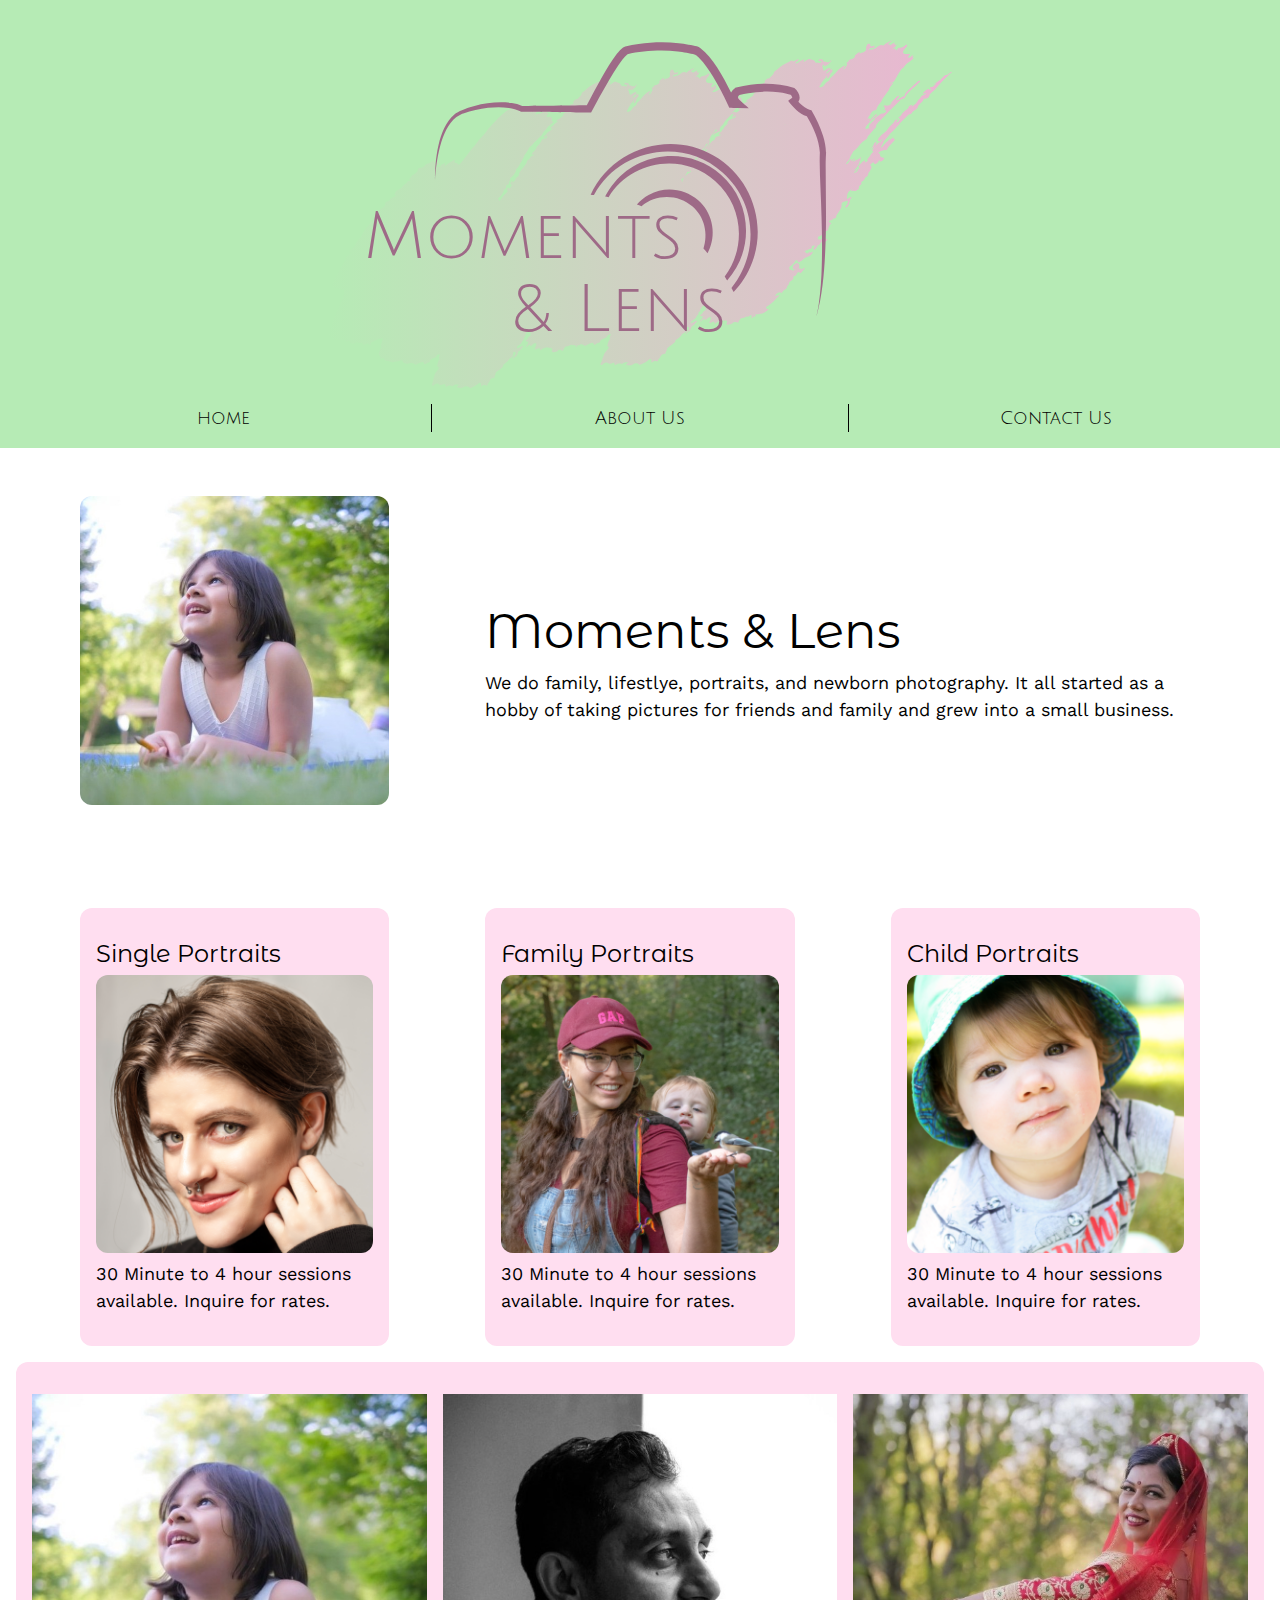
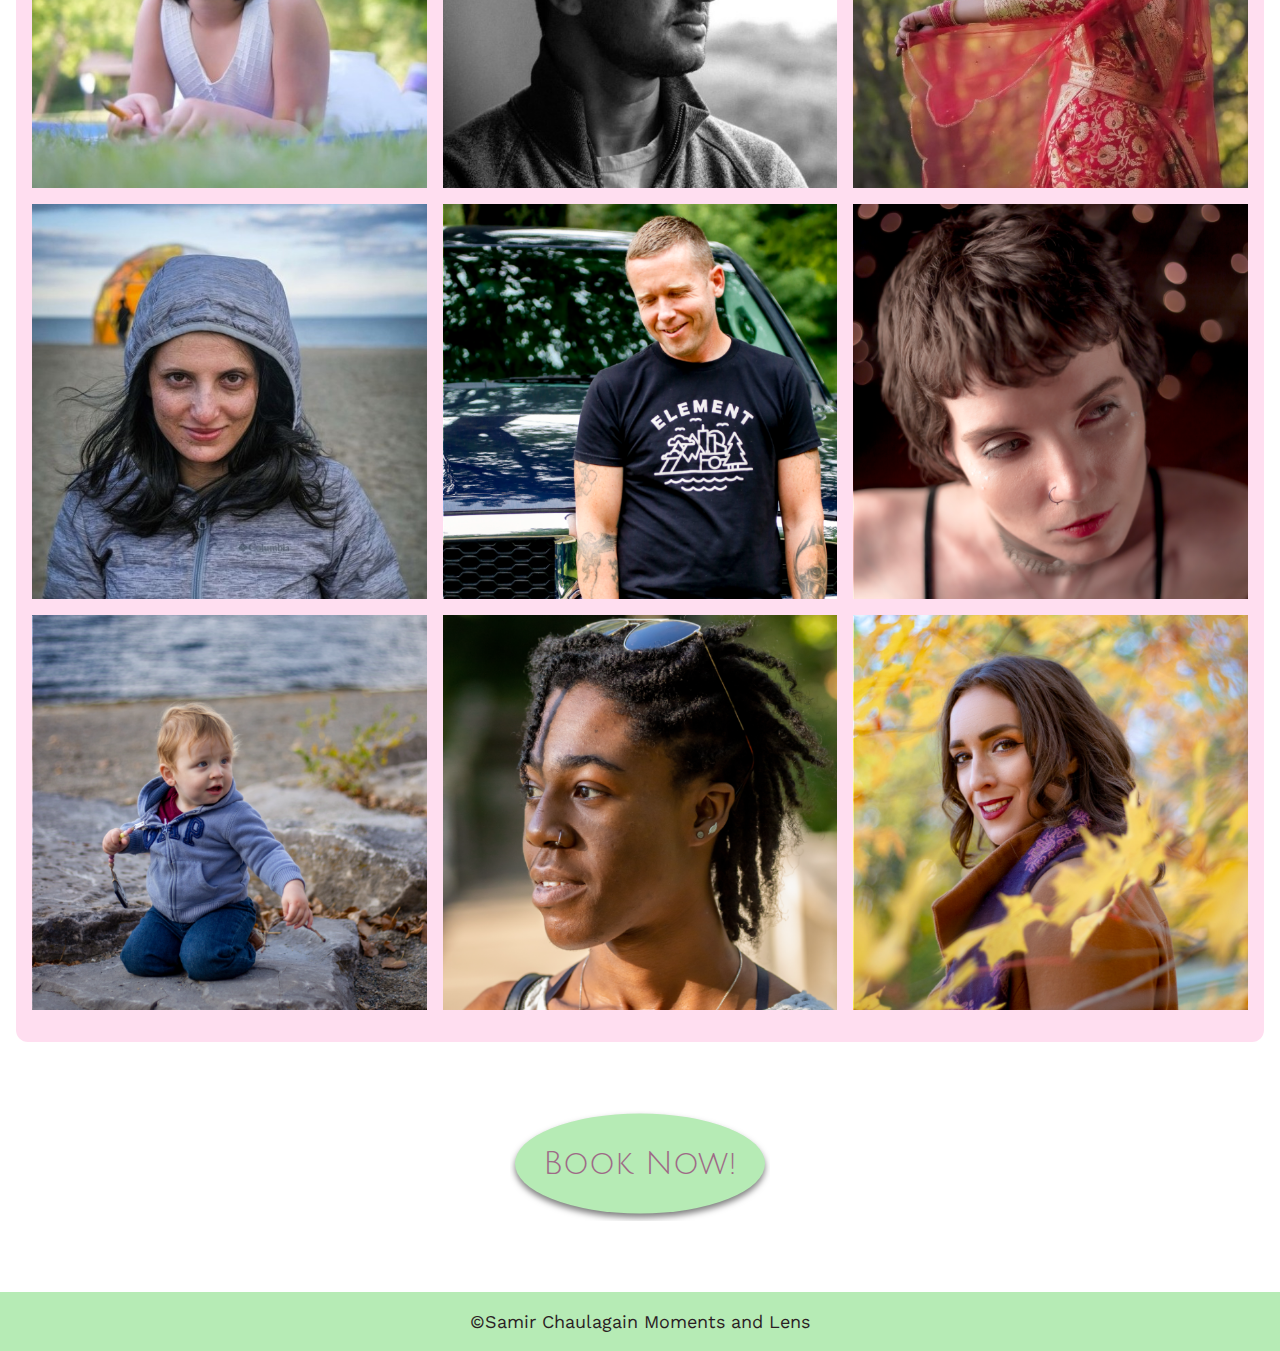
<file: index.html>
<!DOCTYPE html>
<html lang="en">
<head>
    <meta charset="UTF-8">
    <meta http-equiv="X-UA-Compatible" content="IE=edge">
    <meta name="viewport" content="width=device-width, initial-scale=1.0">
    <title>Moments & Lens</title>
    <link rel="preconnect" href="https://fonts.googleapis.com">
    <link rel="preconnect" href="https://fonts.gstatic.com" crossorigin>
    <link href="https://fonts.googleapis.com/css2?family=Julius+Sans+One&family=Montserrat+Alternates:wght@300&family=Work+Sans:wght@300&display=swap" rel="stylesheet">
    <link rel="stylesheet" href="styles.css">
</head>
<!--https://xd.adobe.com/view/7f105263-6299-425b-afd0-1260ac5b02ac-2a43/?fullscreen-->
<!--Mobile is largely based off this XD prototype. included it as a PDF as well-->
<body>
    <header>
        <a href="#skiptarget" class="skip">Skip to main content</a><!--skiplink-->
        <div class="container">
            <!---Logo exported from Illustrator-->
            <svg id="logo" xmlns="http://www.w3.org/2000/svg" xmlns:xlink="http://www.w3.org/1999/xlink" viewBox="0 0 240.14 133.89">
            <defs>
                    <style>
                    .cls-1 {
                        fill: #9e6a87;
                    }

                    .cls-2 {
                        fill: none;
                    }

                    .cls-3 {
                        fill: url(#linear-gradient);
                    }
                    </style>
                    <linearGradient id="linear-gradient" x1="0" y1="66.94" x2="240.14" y2="66.94" gradientUnits="userSpaceOnUse">
                    <stop offset="0" stop-color="#b6ebb5"/>
                    <stop offset="1" stop-color="#ebb5d2"/>
                    </linearGradient>
            </defs>
            <g id="smear">
                    <path class="cls-3" d="m224.67,28.2c.09-.62.93-.88,1.35-1.32.33-.34.96-.8.96-1,0-.97,1.79-1.85,2.08-2.79.04-.13.41-.51.75-.54,1.36-.14,1.56-.79,1.7-1.5.1-.13.2-.25.29-.38.07-.07.14-.15.21-.22.66-.6,1.47-1.2,1.96-1.81,1.51-1.91,3.51-3.69,5.28-5.53.33-.28.71-.54.89-.89-.59.06-.82.4-1.08.71-.27.17-.55.34-.82.51-.12.01-.25.02-.37.03-.43.04-.71.32-.97.62-.73.86-1.62,1.62-2.75,2.22-.35.19-.76.38-.82.72.24.02.5-.37.74-.27-.35.53-.9.94-1.55,1.32-.3.17-.62-.14-.79.33-.1.28.05.51.52.44-.21.5-.48.25-.73.33l-.05.04c0-.67-.78-.21-1.34.08-.55.28-1.03.88-1.1,1.24-.05.08-.05.16.03.23.31.07.7-.46,1.05-.37-.17.37-.52.58-.96.78-.63.29-1.06.67-1.2,1.14-.52.45-.91.9-1.23,1.41-.46.74-1.25,1.42-2.26,2.09.09-.36.48-.65.4-.89-.7.24-1.4.45-1.5,1.15-.04.23-.24.4-.51.54-.8.44-1.3,1.02-1.8,1.59h0c-.36.44-.34.89-1.06,1.33-.26.16-.56.44-.46.64.11.23.55-.17.77-.13h0c-.1.16-.2.31-.29.47,0,0,0,0,0,0-.08.17-.16.33-.23.5-.17.37-.6.61-.92.64-.53.04-.11-.29.15-.53.3-.28.33-.47.05-.51-.46-.07-.86.31-1.03.61-.57,1-1.91,1.83-2.5,2.9-.61,1.11-2.43,2.12-3.35,3.32-.52.68-.69,1.21-.26,1.49.58.38.94-.57,1.56-.8-.21.32-.39.6-.58.87,0,0,0,0,0,0-.57.5-1.44.71-1.87,1.35-.62.1-.07-.32,0-.51.11-.3.17-.6-.24-.53-.37.07-.62.42-.71.67-.23.6-.38,1.18-1.4,2.04.68-.36,1.01-.54,1.34-.71h0c.06.24-.25.54-.41.81-.19.33-.37.64.13.61,0,0,0,0,0,0,.02.08.11.2.07.24-.88.74-1.13,1.5-1.68,2.25-.21.29-.76.62-.47.86.31.25-.09.62-.56.86-.58.29-.5-.07-.41-.34.08-.25,0-.33-.37-.16-.63.29-2.47,2.28-2.17,2.42.63.29-.2.9-.32,1.35,0,0,0,0,0,0-.24.4-.6.72-1.15.89,0,0,0,0,0,0-.16-.09-.31-.18-.47-.28,0,0,0,0,0,0,.84-.14,1.23-.61,1.69-1.38-.59.38-1.15,1.15-1.34.55,0,0,0,0,0,0h0s0-.01,0-.01c2.07-1.85,2.01-3.38,2.6-5.08-.64.86-1.56,1.17-2.43,1.56h0c-.18.1-.44.29-.53.28-.35-.04.1-.3.2-.47.13-.21.58-.53.25-.58-.25-.04-.45.26-.61.46-.14.18-.35.4-.55.38-.12-.02-.1-.22-.1-.36,0-.12.41-.37,0-.4-.53.3-.6.69-.85,1.04-.4.58-.74.87-1.22,1.01.19-.74,1.33-1.55,1.46-2.24.14-.77.91-1.61,1.18-2.38.12-.33.35-.49.74-.77.64-.46,1.17-.99,1.6-1.63.5-.75,1.33-1.62,2.29-2.25.59-.39,1.08-.58.96-1.05-.03-.11.13-.34.27-.5.82-.95,1.64-1.9,2.52-2.84.28-.3.63-.68.59-.85-.15-.71.54-1.35,1.35-2.16,1.43-1.42,2.98-2.82,4.21-4.3,1.21-1.19,2.42-2.37,3.63-3.56.25-.25.48-.62.85-.62.86,0,1.05-.54,1.31-.97.27-.44.51-.86.9-1.3,1.28-1.41,3.02-2.65,4.29-4.06.18-.2.75-.49.32-.62-.34-.1-.65.05-1.06.43-1.03.97-2.18,1.91-3.11,2.9-.58.62-1.45,1.24-1.65,1.92,0,0,0,0,0,0h0c.06.19.08.56-.31.62-1.01.16-1.54.88-2.25,1.39-.38.27-.44.22-.44.01-.27-.27.21-.58.56-.91.27-.26.44-.56.18-.66-.25-.09-.6.18-.82.38-.42.38-.79.78-1.18,1.17,0,0,0,0,0,0-.28.34-.57.69-.85,1.03-.22.18-.38.34-.25.47,0,0,0,0,0,0h0c.14.15.52-.25.73-.17-1.5.94-2.27,1.14-3.12.82-.45.4-.37.68-.13.77.55.21.35.59-.4,1.17q1.15-.33,1.1.42h0c-.49.55-1.02.76-1.61.78-.39.02-2.75,1.62-2.9,1.94-.01.03-.02.06,0,.07.29.32-.31.69-.67,1.06-.67.69-1.49,1.4-1.36,2.06.04.22.24.45-.38.68-.52.2-1.12.33-1.07-.14.03-.32.2-.69.59-1.09.41-.42.77-.86,1.15-1.29h0c.91-.67,1.35-1.46,2.13-2.17.25-.23.88-.6.54-.75-.29-.13-.71.31-.97.56-.42.38-.87.75-1.18,1.18-.21.28-.24.65-.89.86.39-.62.92-1.33-.4-.94-.04.01-.04-.12-.05-.19,0,0,0,0,0,0,.44-.67.91-1.33,1.31-2,.34-.57.67-1.07,1.54-1.12.26-.01.51-.21.54-.36.19-1.08,1.37-2.22,2.04-3.33,0,0,0,0,0,0,.05-.46.44-.96.83-1.46h0c.46-.64.92-1.28,1.38-1.91h0c.29-.27.46-.53.48-.77.12-.29.25-.59.37-.88.28-.42.57-.84.94-1.26.13-.07.24-.16.27-.28,0,0,0,0,0,0-.13-.39-.77.11-1.2.21.46-.67,1.5-.6,1.76-1.29,1.03-1.5,1.59-2.96,2.74-4.47,0,0,0,0,0,0,.37-.22.84-.5.94-.76.45-1.14,1.88-1.87,2.94-2.76.19-.16.38-.32.56-.49.27-.24.35-.48.02-.4-.61.14-.36-.13-.15-.39.18-.22.38-.44.07-.46-.25-.01-.51.17-.73.38-.25.25-.52.59-.86.52-.29-.06-.28-.32-.03-.66.19-.26.34-.52.55-.84-.55.19-.82,0-1.23.04-1.87.12-2-.9-.35-2.52.3-.29.55-.65.42-.88-.09-.17-.49-.18-.69.02-.81.79-1.55.9-2.37,1.03-.28.05-.54.35-.71.6-.16.25-.56.49-.55.25.04-.58-.57-.57-1.44-.65,1.52-.39,1.26-1.06,1.91-1.61-.88.37-1.2.28-.96-.32-.05,0-.09.02-.14.02.05,0,.09-.02.14-.02.35-.4.05-.29-.24-.13-.48.27-.94.56-1.41.85h0c-.08,0-.15,0-.23,0,0,0,0,0,0,0,.23-.56-.35-.4-.85-.3.6-.62,1.25-1.13,1.91-1.64-1.24.55-2.47,1.05-3.48,2.03h0c-1.01-.4-1.53-.24-2.8.87-.41.36-2.48,1-2.76.84-.04-.02.05-.15.07-.23.48-.31.93-.83,1.41-.54.2.12.54-.2.66-.46.14-.31.05-.47-.4-.31-.89.31-1.31.24-1.23-.41.04-.35-.53-.49-.81-.42-.51.13-.44.57-.64.89-.45.72.08,1.08-.29,1.75h0c-.32.41-.75.66-1.25.79-.32-.31-.76.36-1.03.41-.4-.08.31-.71-.3-.61-.21.03-1.83,1.37-1.75,1.41.65.39-.25.83-.84,1.26-.65.08-1.29.2-1.59.95,0,0,0,0,0,0-.32.23-.74.46-.57.73,0,0,0,0,0,0,.02.23.3.35.04.7-.22.17-.19.29-.18.42h0c-.09.08-.18.16-.28.24-.29.25-.23.76-.8.73-.33-.02.17-.48.41-.73.45-.47.25-.48-.24-.37-.38.09-.62.32-.93.52-1.93,1.23-2.55,2.91-4.37,4.16-.05.04-.12.13-.11.16.18.48-.55.84-1.05,1.22-.44.33-.81.63-1.04,1.05-.17.31-.53.7-1.05.94-.29.02-.67.22-.88.1-.17-.22.09-.52.35-.83.29-.58.63-1.17,1.08-1.76,0,0,0,0,0,0,0,0,0,0,0,0,.22-.6,1.49-1.11,1.3-1.74.38-.02.15.27.26.33.21.11-.67.73.05.55.61-.15.72-.53.86-.88.2-.49.3-.97.97-1.52.32-.26.04-1.11-.32-1.08-.13.01-.29.09-.36.23-.22.48-.77,1.03-1.43,1.43,0,0,0,0,0,0h0c-.3-.33.18-.7.69-1.12.31-.26.86-.57.73-.87-.13-.28-.58-.16-1.06.03,0,0,0,0,0,0-.51.17-.82.64-1.31.84,0,0,0,0,0,0h0c-.14-.06-.28-.11-.42-.17.22-.31.02-.41-.13-.53,0,0,0,0,0,0h0s-.03-.09-.04-.14c.05-.14.2-.37.13-.39-.74-.21.02-.8.39-1.29-.23.66.11.91.86.61.66-.26,1.86-1.49,2.07-2.25-.56.78-1.26,1.14-1.7.96-.51-.21-1.2-.23-1.66-.47.49-.91-.83-.42-1.05-.78-.2.14-.44.26-.6.42-.23.21.08.16.1.24.11.34.96-.08,1.01.3,0,0,0,0,0,0-.23.29-.51.52-.9.58h0s0,0,0,0c-.18-.15-.46-.18-.86-.06-.92-.02-.64-.92-1.51-1.1-1.61-.32-.98-.89-3.28.62-.08.05-.2.07-.32.11.02-.15-.02-.28.06-.4.67-.95-.22-.44-.7-.25-.28.11-.65.34-.84.54-.64.67-1.16.67-1.69.64,0-.04-.03-.05-.09-.04t0,0s0,0,0,0c.1-.38.77-.53.96-.88.34-.23.49-.45.29-.58-.15-.1-.42-.04-.7.15-.73.49-1.39.89-1.67.33-.07-.14-.45-.03-.7.12-1.32.81-2.79,1.32-3.97,2.37-.6.53-1.12,1.1-1.92,1.51-.2.1-.49.45-.49.58,0,.66-.9,1.25-1.45,1.87-.22.15-.39.41-.7.39-.42-.04-.68.23-.89.55-.78.48-.28.72-.51,1.1-.21.15-.43.33-.64.33-.21,0-.38,0-.57.24-.17.21-.16.37.04.38.76.02.11.29-.22.47-.58.33-1,.66-.93,1.07.04.23-.2.42-.49.63-1.27.92-1.26.92-1.67,1.82-.04.09-.23.22-.37.3-.59.36-.95.95-1.72,1.19-.26.08-.55.41-.54.62,0,.19.17.25.53.03t0,0c.02.06.05.12.07.18-.26.1-.5.21-.71.35,0,0,0,0,0,0-.12,0-.37.1-.5.2-.58.45-1.04.95-1.48,1.46-.22.12-.41.25-.4.48-.09.11-.17.21-.26.32-.13.16-.17.36,0,.43.15.07.32-.06.62-.27.12-.12.26-.23.4-.35.03.01.05.02.06.05-.43.32-.83.63-1.23.92-.34.25-.73.48-1.04.74-.21-.57-.88-.53-1.69.24-.03.03-.06.06-.09.09.22-.35.47-.71.91-1.07.49-.4.9-1.06,1.4-1.59.28-.24.55-.49.84-.72.7-.55,1.78-1.14.73-1.44-.13-.04.1-.42.07-.59-.07-.36.02-.94-.59-.83-1.48.28-1.75.08-.94-1.11.12-.18.29-.41.04-.4-.61.03-.24-.46-.3-.72.06-.1.13-.2.19-.3.24-.25.85-.56.57-.73-.21-.13-.71.2-1.04.47-.22.18-.39.41-.61.58-.86.67-1.74,1.33-2.74,1.37h0c-.76.23-1.45.45-.51-.55.47-.5.38-.8-.46-.47-.3.12-.77.42-.6-.05.62-.43,1.25-.86,1.64-1.41.14-.2.35-.45.13-.52-.2-.06-.41.22-.6.31-.49.22-1.27.95-1.42.55-.32-.81-1.2-.22-2.1.32-1.06.63-1.47.74-1.96.42.34-.25.68-.51.99-.78.17-.15.34-.31.51-.47.25-.23.31-.48,0-.42-.59.11-.36-.16-.17-.42.16-.21.34-.43.04-.47-.24-.03-.49.14-.68.35-.23.24-.46.58-.8.48-.28-.08-.3-.35-.08-.69.17-.26.3-.52.48-.84-.52.16-.79-.05-1.2-.04-1.81,0-2-1.06-.51-2.64.27-.29.49-.64.35-.89-.1-.18-.49-.22-.67-.03-.74.76-1.45.83-2.24.91-.27.03-.5.33-.65.58-.14.25-.52.47-.52.22,0-.6-.59-.63-1.44-.77,1.46-.3,1.16-1.02,1.76-1.54-.83.33-1.15.21-.95-.39-.05,0-.09,0-.13.01.04,0,.09-.01.13-.01.31-.39.03-.3-.24-.15-.45.25-.88.52-1.32.78-.07,0-.15-.01-.22-.02,0,0,0,0,0,0,.19-.56-.36-.44-.84-.37.55-.61,1.14-1.09,1.75-1.58-1.17.49-2.34.93-3.25,1.88,0,0,0,0,0,0-1.01-.48-1.51-.35-2.67.72-.38.35-2.35.88-2.63.69-.04-.03.03-.15.06-.23.45-.29.85-.8,1.34-.47.2.13.52-.17.61-.44.11-.31.02-.49-.41-.35-.85.27-1.26.16-1.22-.51.02-.36-.55-.55-.82-.49-.49.11-.39.56-.56.88-.39.72.15,1.12-.17,1.79,0,0,0,0,0,0-.29.4-.68.64-1.17.74-.33-.34-.72.32-.98.36-.39-.11.25-.72-.33-.65-.2.02-1.69,1.3-1.61,1.35.66.45-.19.84-.74,1.25-.63.05-1.24.13-1.49.88,0,0,0,0,0,0-.3.22-.69.43-.51.72,0,0,0,0,0,0,.04.24.31.38.09.73-.21.16-.17.29-.15.42h0c-.08.08-.17.16-.25.23-.26.24-.18.77-.73.7-.32-.04.13-.48.35-.73.41-.46.22-.48-.26-.4-.37.07-.58.3-.87.48-1.79,1.15-2.29,2.85-3.98,4.03-.05.03-.1.13-.09.16.21.51-.48.83-.95,1.19-.4.31-.74.6-.94,1.02-.15.31-.47.69-.96.9-.28,0-.64.19-.85.05-.18-.23.06-.54.28-.84.25-.58.53-1.17.94-1.76,0,0,0,0,0,0,0,0,0,0,0,0,.17-.61,1.38-1.06,1.16-1.72.37,0,.16.29.27.36.22.13-.6.72.08.58.58-.12.66-.5.78-.86.16-.5.23-.99.85-1.51.3-.25-.03-1.15-.38-1.14-.13,0-.28.08-.33.22-.19.48-.69,1.02-1.3,1.39,0,0,0,0,0,0h0c-.31-.37.13-.72.59-1.12.29-.25.8-.53.65-.85-.14-.3-.57-.21-1.03-.04h0c-.49.14-.76.61-1.22.78,0,0,0,0,0,0h0c-.14-.07-.28-.14-.42-.21.19-.31,0-.43-.17-.56,0,0,0,0,0,0h0s-.03-.1-.05-.14c.04-.14.17-.37.11-.4-.74-.27-.03-.83.29-1.32-.18.66.16.95.88.69.62-.23,1.72-1.43,1.87-2.2-.5.78-1.15,1.1-1.59.89-.51-.25-1.18-.31-1.65-.6.42-.91-.84-.49-1.08-.87-.19.13-.41.24-.56.39-.21.2.09.17.12.26.12.36.93-.02,1,.37h0s0,0,0,0c-.21.29-.46.51-.84.54,0,0,0,0,0,0,0,0,0,0,0,0-.18-.17-.46-.22-.84-.12-.9-.08-.69-1-1.54-1.23-1.59-.43-1.01-.98-3.15.43-.08.05-.19.06-.3.09.01-.16-.04-.29.04-.41.59-.94-.24-.47-.7-.31-.27.1-.61.31-.78.51-.58.65-1.08.62-1.61.55,0-.04-.03-.06-.09-.05t0,0s0,0,0,0c.07-.39.72-.5.88-.85.31-.22.45-.43.24-.58-.16-.11-.41-.07-.67.11-.68.46-1.3.83-1.61.23-.08-.15-.44-.06-.67.08-1.23.75-2.63,1.19-3.71,2.2-.55.51-1.02,1.06-1.77,1.44-.18.09-.45.43-.44.57.04.69-.8,1.24-1.29,1.84-.21.14-.36.4-.65.36-.41-.07-.64.19-.83.51-.72.45-.23.73-.43,1.11-.19.14-.4.31-.6.3-.21-.02-.37-.02-.54.22-.15.2-.13.38.06.39.74.07.12.31-.18.47-.54.3-.93.62-.84,1.05.06.24-.17.42-.43.62-1.17.88-1.16.88-1.51,1.77-.03.09-.21.21-.34.29-.56.34-.86.93-1.59,1.12-.25.07-.51.39-.48.61.02.2.18.27.51.06h0c.03.06.06.13.08.19-.96.32-1.5.98-2.06,1.63-.23.26-.85.31-.79.76.04.35.66,0,.81.23-.4.31-.76.6-1.14.88-.62.46-1.39.84-1.48,1.52h0,0c-.06.05-.11.1-.17.16-.22.2-.72.28-.61.62.03.11.07.27.18.28.49.02.54-.52,1.03-.71.07.48-.19.99-.87,1.09-.91.13-1.11.55-1.45,1.1-.35.57-.73,1.17-1.27,1.67-.47.43-.54.74-.6,1.11-.34.32-.64.65-.77,1.02h0c-.47.27-.76.59-.85.97-.24.44.13.32.44.26.15-.03.26-.02.26.1,0,.11-.11.28-.23.3-1.02.12-1.07.84-1.5,1.32,0,0,0,0,0,0-.57.37-1.06.75-.93,1.24-.2.17-.26.33-.25.49h0l-.29.37h0c-.74,1.31-2.37,2.55-2.56,3.92-.04.32-.43.74-.82,1.09-.26.23-.6.44-.46.7h0s0,0,0,0c-.14.64-.83.9-1.43,1.23,0,0,0,0,0,0,0,0,0,0,0,0,.08-.25.15-.5.26-.86-.26.21-.45.32-.48.4-.18.46-.65.98,0,1.21.49.17-.09.8-.4,1.24-.12.17-.34.27-.56.22-.16-.04.12-.52-.34-.19-.28.2-.44.5-.35.73.09.24.19.48.28.72h0,0c-1.03.96-1.93,1.96-2.52,3.03-.2.36-.49.73-.94.5.46-.55-.25-.41-.34-.64,0,0,0,0,0,0,.15-.19.26-.42.46-.58,1.14-.92,1.58-1.89,1.9-2.88.66-.51,1.07-1.02.8-1.51,0,0,0,0,0,0,0,0,0,0,0,0,.05-.08.1-.16.14-.25h0c.12-.08.23-.16.35-.24,1.09-.5.44-1.07.96-1.59,0,0,0,0,0,0h0s.01-.03.01-.03c.33-.38.27-.63.08-.84.95-.66,1.6-1.4,1.97-2.24h0s.02-.02.02-.02c.25-.37.51-.74.19-.96h0s0,0,0,0c.04-.08.08-.16.12-.24,1.22-.92,1.23-1.98,2.07-2.95,0,0,0,0,0,0h0s0,0,0,0h0l.02-.04c.2-.4.4-.79.6-1.19.05-.1.11-.2.17-.29.29-.3.19-.54.28-.81h0c.06-.1.12-.19.17-.29.73-.89,1.21-1.8,1.72-2.71.05-.08.1-.17.15-.25,1.1-.65,1.5-1.64,2.44-2.37,0,0,0,0,0,0,.65-.62,1.08-1.29,1.88-1.9.76-.57.74-1.42,1.63-2.16.45-.38.81-1.04,1.26-1.56.26-.23.5-.47.77-.69.64-.52,1.66-1.06.62-1.44-.13-.05.07-.42.03-.6-.09-.38-.04-.98-.63-.9-1.42.2-1.7-.03-.99-1.21.11-.18.26-.41.02-.41-.59,0-.27-.49-.34-.77l.16-.29c.22-.24.79-.52.51-.72-.21-.15-.67.16-.98.42-.21.17-.35.4-.56.56-.8.63-1.61,1.26-2.58,1.24h0c-.72.19-1.38.37-.54-.61.42-.49.32-.8-.48-.52-.29.1-.72.39-.59-.09.58-.41,1.16-.81,1.51-1.35.13-.2.31-.44.09-.53-.2-.08-.38.21-.56.28-.46.19-1.17.9-1.35.48-.37-.86-1.18-.3-2.02.2-1.05.62-1.42.68-1.96.25-.63.08-.85-.16-.61-.67.23-.48-.06-.43-.47-.31-.21.06-.43.13-.64.16-.17.03-.33,0-.3-.17.03-.15.21-.21.34-.22.58-.04.66-.49.83-.73.13-.19-.32-.08-.48-.16-.37-.18-.94.24-1.02.43-.32.72-1.23.98-1.74,1.53-.19.2-.53.52-.76.45-.72-.22-1.29.4-1.85.81-1.96,1.41-3.39,3.12-4.89,4.74-.88.95-1.86,1.95-2.46,2.99h0s0,0,0,0c-1.1,1.46-2.65,2.79-3.67,4.26-.79,1.13-2.02,2.16-2.67,3.32t0,0h0c-1.08,1.41-2.16,2.82-3.24,4.24-.26.26-.52.51-.78.77-.19-.13-.34-.24-.5-.35-.16-.11-.31-.24-.5-.32-.97-.39-.98-.39-.43-1.41-1.16.56-2.25,1.06-3.19,1.9-.22.2-.47.56-.84.45-.32-.09-.22-.33.04-.61.12-.13.11-.29-.03-.23-.54.22-1.51.56-1.55.72-.3,1.03-.92.58-1.4.71-.23-.02-.71.29-.62-.13.27-.26.58-.52.82-.79.52-.61.31-.99-.35-.81-1.23.32-1.35-.09-.88-1.09-1.04.72-1.85,1.44-2.89,1.55-.3.03-.58.44-.85.71-.43.42-.91,1-1.59.86-.75-.15-.99.24-1.12.78-.17.74-.62,1.35-1.67,1.77-.99.39-1,1.21-1.68,1.75-.12.1-.05.32.2.31.15,0,.41-.16.33.07-.06.19-.3.32-.52.4-.25.08-.71,0-.7.28.02.52-.5.6-.84.83-.41.27-.73.56-.94.94-.33.61-.93,1.07-1.67,1.28-1.29.38-.99,1.18-1.48,1.76-.4.47.33.34.62.43-.1.15-.23.26-.43.35-.84.42-1.7.82-2.24,1.6-.12.17-.32.3-.57.36-.81.18-1.09.71-1.02,1.09.08.47-.26.84-.73,1.2-.75.58-1.68,1.08-1.44,1.86.02.06-.15.23-.26.33-1.01.91-1.37,2.03-2.64,2.89-.66.45-.53,1.1-1.05,1.66-1.31,1.42-2.37,2.87-3.05,4.37h0s0,0,0,0c-.98,1.23-2.1,2.45-2.51,3.73-.29.58-.91,1.02-1.5,1.44-.51.36-.65.6-.38.86.46.45.13.93-.7,1.52-.26.18-.84.33-.77.55.3.92-.84,1.95-1.4,2.87-1.39,2.28-2.31,4.55-3.7,6.82-.46.76.02,2.07.77,2.14,1.1.11,2.3.07,2.9.77.17.2.55-.02.87-.22h0s0,0,0,0c.04.08.09.15.13.23h0s0,0,0,0c-.24.26-.43.54-.32.74.22.4-.11.95-.21,1.43-.32,1.61-1.43,3.3-2.06,4.94h0c-.61,1.17-.97,2.32-1.55,3.47-.59,1.17-.68,2.25-1.33,3.43-.71,1.3-.46,2.45-.99,3.74-.13.31-.21.87.25.71.97-.33,1.4-.26,1.44.43,0,.13.38.2.63.15.46-.09.68.12.99.13.73.02,1.42.35,2.1.12.92-.3,1.1-.03,1.33.3.28.39.78.26,1.4-.02.22.06.32.2.35.42.1.79,1.06.91,2.17.31.21-.11.56-.34.6-.24.25.65,1.51.17,1.93.66.22.25.62.66,1.43.09.54-.38.8-.45.92-.04.04.14.27.2.46.25.12.03.35.02.47-.06.29-.18.17-.36.04-.39-.39-.08-.1-.23.13-.37.37-.23.75-.46,1.12-.68.57-.02,1.1-.33,1.61-.71.29-.03.47.2.84-.02,1.01-.6.81-.07.69.36-.17.59-.22,1.19-.58,1.77-.4.65.41.77.02,1.32-.44.62-.41,1.17-.75,1.77-.04.07.06.14.02.22-.58,1.12,1.32,1.16.21,2.49.64-.18,1.42-.91,1.54-.4.31,1.29,2.34.8,3.19,1.5.08.06.32.06.47,0,.93-.43,1.73-.33,2.62-.63.62-.21.86-.12.98.27.27.88,1.73,1.14,3.06.62.58-.07,1.01.01,1.35.3.26.22.56.67,1.38-.02.88-.2,2.22-1.28,2.38-.08,0,.01.2-.06.3-.09-.38.66.2.36.56.23.34-.12.57-.68,1.03-.48.09.04.46-.3.46-.42,0-.79.87-1.03,1.52-1.31.49-.22.9-.32,1.05-.82.1-.34.55-.5.9-.63.27-.11.35.02.33.2-.06.53-.6,1.24-.02,1.55,0,0-.11.14-.18.21-.38.39-.96,2.84-.59,2.85.84,0,.24.6.24.96h0,0c-.46.8-1.51,1.57-1.45,2.39-.54,1.16-.42,2.19-1.01,3.37-.08.16.05.34.16.46.11.12.3.19.59-.11.89-.92,1.76-.71,1.98-.38.34.5.9.35,1.55.15.66-.2,1.02-.19.91.38-.04.22.16.5.32.41,1.01-.6,1.71-.57,2.35-.29.07.03.3-.02.41-.1.87-.6,1.4-.36,2.09-.28-.53.36-1.03.77-.54.94.62.22,1.44.46,2.29-.03.98-.56,1.42-.36,1.91-.18.41.16.45.77,1.38.25.62-.35,1.31-.53,1.86-1.03.12-.1.24-.21.36-.3.9-.65,1.09-.63,1.28.03.09.29.13.59.09.95,1.03-.69,1.05-.69,1.78-.43.2.07.46.06.68-.1.35-.25-.14-.19-.07-.32.1-.2.25-.4.43-.59.21-.22.37-.41.41-.66.13-.81.92-1.3,1.83-1.1-.1-.51.24-1.06.46-1.59-.18-.42.36-.78.76-1.15,0,0,0,0,0,0,.1-.09.2-.18.29-.27.32-.23.69-.43.96-.68.43-.39,1.09-.76.9-1.25.02-.05.02-.1-.01-.13.9-.75,2.06-1.38,2.4-2.39,0,0,0,0,0,0,1.27-.69,1.52-1,1.45-1.87h0c.18-.23,0-.36.06-.55.06-.23.23-.32.46-.28.6.1.65.86.05,1.4-.55.5-.72.92-.75,1.38.68-.23.31-.63.84-.79.89-.28.91-.84,1.05-1.28.1-.32.13-.6.44-.92.75-.31.89-.86,1.29-1.32.24-.27.52-.48.27-.64-.27-.18-.57.14-.85.32,0,0,0,0,0,0,0,0,0,0,0,0-.56.21-1.3.8-1.4.08.01-.05,0-.08-.03-.11.2-.34.52-.57.92-.77.57-.28.95-.64,1.02-1.1,0,0,0,0,0,0,.1-.18.2-.36.29-.54.29-.33.69-.67.42-.95.02-.05.01-.09-.02-.12.51-.43.7-.85.65-1.26,0,0,0,0,0,0,0,0,0,0,0,0,.36-.51.39-1.1,1.22-1.5.08-.02.15-.05.23-.07h0c.89-.07.25.81.65,1.05-.03.08-.06.17-.09.25-.12.22,0,.32.1.44-.06.1-.11.19-.17.29-1.06.41-.85,1.42-1.89,1.85,0,0-.03.14,0,.14.47-.02.54.48,1.19.22-.1.16-.24.33-.17.47-.04.13-.07.25-.11.38-.26.42-.52.85-.87,1.42.67-.32.88-.72,1.26-.97.18-.12.54-.43.5-.07-.09.92.6.19.91-.09.65-.61,1.1-.6,1.54-.38h0c-.07.32-.14.65-.21.97-.2.16-.15.28-.14.4-.07.16-.15.31-.22.47-.18.47.19.51.6.28,1.16-.64,1.44-.32,1.35.52,1.05-.94,2.02-1.1,2.98-1.21.08.05.13.15.24.15,1-.02,1.85.02,1.3,1.23-.17.38.13.67.77.51.57-.14,1.14.03,1.7-.72.2-.27.6-.24.85-.15.32.11.64.22,1,.35.1-.27.11-.5.26-.7.34-.47.36-1.14,1.48-1.07.4.03,1.37-.92,1.83-.37.06-.05.13-.09.19-.14.01-.01.03-.02.04-.04.3.17.73.25,1.21.22-.19.27-.28.55.08.52.56-.05.24-.35.39-.57.08-.01.16-.03.24-.05.11.1.15.32.47.09.22-.15.26-.24.23-.32.02,0,.04-.01.06-.02.6-.1,1.05-.05,1.38.2.26.2.53.61,1.42-.11.92-.25,2.37-1.38,2.46-.23,0,.01.21-.07.32-.1h0c-.43.66.18.34.56.19.35-.14.63-.7,1.09-.53.09.03.49-.32.5-.44.05-.77.97-1.05,1.65-1.37.52-.24.95-.37,1.14-.87.13-.34.6-.52.97-.67.29-.12.36,0,.33.17-.1.52-.7,1.24-.13,1.5,0,0-.13.14-.2.21-.42.4-1.17,2.82-.8,2.8.86-.05.21.57.18.91h0s0,0,0,0c-.53.8-1.66,1.62-1.65,2.41-.63,1.16-.57,2.15-1.26,3.33-.09.16.03.33.14.43.11.11.3.16.62-.15.97-.95,1.86-.8,2.07-.5.32.46.9.28,1.59.04.7-.24,1.06-.25.92.31-.05.21.13.48.31.37,1.08-.65,1.8-.67,2.44-.43.07.03.31-.04.43-.12.94-.63,1.47-.44,2.17-.41-.57.38-1.11.81-.62.95.63.17,1.46.35,2.36-.18,1.04-.61,1.48-.44,1.98-.3.42.12.42.72,1.4.15.66-.38,1.38-.59,1.99-1.11.13-.11.26-.22.4-.31.97-.69,1.16-.68,1.32-.06.07.28.1.56.03.92,1.11-.73,1.13-.74,1.86-.54.2.06.47.03.71-.14.38-.27-.13-.18-.05-.31.12-.2.29-.41.48-.6.23-.23.4-.42.46-.66.18-.79,1.03-1.32,1.96-1.19-.07-.49.31-1.04.58-1.57-.16-.39.42-.77.85-1.16h0c.11-.1.21-.19.32-.28.35-.24.74-.46,1.04-.73.46-.4,1.18-.81,1.01-1.27.03-.05.03-.1,0-.13.98-.78,2.21-1.47,2.63-2.47t0,0c1.36-.75,1.63-1.07,1.61-1.9.2-.24.03-.35.09-.53.08-.22.26-.33.5-.3.62.06.62.79-.04,1.36-.6.52-.8.94-.87,1.39.72-.26.36-.63.91-.82.94-.33,1-.87,1.17-1.31.12-.31.18-.59.52-.92.8-.35.98-.89,1.42-1.36.26-.28.56-.5.32-.64-.27-.16-.6.17-.9.37,0,0,0,0,0,0,0,0,0,0,0,0-.59.24-1.39.86-1.45.17.02-.05.01-.08-.02-.1.22-.34.57-.59,1-.8.6-.31,1.02-.68,1.13-1.13h0c.11-.18.23-.36.34-.54.32-.34.75-.69.49-.94.02-.05.02-.09,0-.12.55-.45.78-.87.75-1.26,0,0,0,0,0,0,0,0,0,0,0,0,.41-.52.47-1.09,1.36-1.54.08-.03.16-.06.24-.08,0,0,0,0,0,0,.93-.13.2.77.6.97-.04.08-.07.16-.11.25-.14.22-.02.31.07.42-.06.1-.13.19-.19.29-1.12.47-.97,1.43-2.07,1.91,0,0-.04.14-.01.14.49-.05.53.43,1.22.14-.12.16-.27.34-.2.47-.05.12-.09.25-.14.37-.3.43-.59.85-.99,1.43.72-.36.96-.76,1.36-1.02.19-.12.58-.45.52-.1-.15.9.61.15.94-.15.71-.63,1.17-.65,1.61-.47h0c-.09.32-.19.64-.28.96-.22.17-.17.28-.17.4-.09.16-.17.31-.26.47h0c-.21.46.16.48.6.24,1.23-.69,1.51-.41,1.36.42,1.15-.98,2.15-1.2,3.16-1.37.08.04.13.14.24.13,1.04-.09,1.91-.1,1.26,1.1-.2.37.09.64.76.44.6-.18,1.18-.04,1.8-.81.22-.27.63-.27.88-.2.32.09.64.17,1.01.27.12-.27.15-.49.31-.7.38-.48.45-1.13,1.59-1.13.41,0,1.47-.98,1.92-.47.07-.05.14-.09.21-.15.64-.5,1.4-1.19.97-.05-.02.04.27.02.42.02-.27.31-.49.69-.06.62.66-.1.16-.43.54-.67.27-.06.17.4.62.09.64-.43-.11-.4.09-.7.64-.05,1.37-.28,2.04-.32,1.31-.08,2.38-1.16,3.56-2.01-1.05.53-1.27,0-1.45-.23-.26-.34.61-.8,1.17-1.18.35-.23.64-.54.99-.77,1.06-.68,1.41-1.59,2.38-2.28.26-.18.54-.39.5-.56-.03-.17-.37-.07-.63,0-.55.15-1.13.34-.67-.37,1.03-1.01,1.74-1.06,2.29-.47.23-.67.7-1.12,1.43-1.55.48-.29.71-.66.46-.89.44-.52.84-1.03.95-1.52.03-.12.06-.24.09-.36,1.01-.61,1.86-1.22,1.47-1.9-.03-.06.11-.22.17-.33.52-.22,1.21-.32,1.11-.92-.03-.19.4-.36.5-.56h0s0,0,0,0c.09-.05.17-.1.26-.15.26.13.51.26.82.41.35-.38.71-.75,1-1.12.23-.3.78-.7.5-.87-.27-.16-.58.29-.88.46-.14.08-.35.21-.31.04.11-.41-.44-.23-.67-.33-.18-.08-.43-.07-.22-.41.35-.59-.19-1.69-.78-1.68-.2,0-.42.08-.66.23-1.01.65-1.41,1.99-.67,2.15.17.04.68-.07.25.33-.26.24-.63.27-.75.14-.21-.23-.6-.22-1.02-.21-.06-.06-.12-.12-.18-.18.08-.18.28-.43,0-.46h0c-.2-.35.39-.7.77-1.02.54-.46,1.11-.9,1.35-1.42.11-.24.23-.49.63-.57.3-.06.52-.01.51.22-.02.28-.06.61.47.46.48-.14.99-.37,1.35-.81.54-.65,1.31-1.01,2.06-1.29,1.3-.49,1.83-1.01,1.89-1.95-.35.07-.98.73-.93.48.16-.78-.34-.21-.79.02-.44.22-.79.21-.92-.04-.1-.18-.08-.46-.53-.37h0c.21-.43.69-.44,1.04-.66.32-.16.69-.4.97-.46,1.16-.24.84-.54.68-.85h0c.37-.38.72-.55,1.05-.42.26.1.32.19-.06.61-.44.49-.32,1.03.16,1.01.48-.01.69-.59.92-.95.2-.31.21-.64.71-.92.66-.36.9-.78,1.15-1.22.2-.1.34-.15.41-.02.18.33.72.06,1.18-.19.38-.2.53-.51.53-.72,0-.34-.48-.1-.83-.02-.3.07-.55.09-.73,0,.03-.31-.43-.05-.63-.07,0,0,0,0,0,0,0,0,0,0,0,0-.21.05-.43.11-.63.14-.74.12-.76-.34-.78-.71-.01-.38.57-.52.97-.71.88-.4,1.28-.79.78-1.16-.1-.07-.26-.14-.06-.41.4-.04.92-.42,1.3-.26.22.09.88-.24.91-.38.2-.85.42-1.69,1.22-2.66.11-.13-.08-.19-.27-.16-.47.07-.43-.26-.57-.44-.11-.14.09-.46.37-.44.69.06,1.17-.65,1.82-.85,1.22-.39.13-.81.85-1.28.12-.08.12-.28.23-.42.9-1.24,1.86-2.48,1.56-3.48-.04-.12.05-.31.07-.47.08-.5.77-.81,1.1-.83.45-.04,1.46-.59,1.28.03-.15.53.05,1.01-.77,1.72-.38.33-.16.56.16.55.34-.01.46-.33.64-.56.85-1.11.39-1.94,1.28-3.08.28-.36-.06-.57-.61-.17-1.28.91-1.22.46-1.02-.19.03-.11.05-.22.04-.31-.13-.89.44-1.76,1.77-2.73-.06.25-.48.83-.23.74.78-.29,1.04.13,1.76-.13.73-.26,1.29-.51,1.22-1.12-.03-.25-.04-.58.46-.97.64-.49.64-.83.41-1.11.29-.47,1.25-.72,1.31-1.27.09-.36.21-.7.83-1.02.34-.18.57-.46.52-.64-.11-.4.4-.88.64-1.33.47-.87,1.15-1.8.33-2.24-.3-.16.31-.69.6-.94.32-.28.76-.22.78.02.02.27.1.45.54.33.49-.13.77-.46,1.01-.8.14-.2.23-.42.61-.59.23.06-.26.69.43.41.5-.2.89-.42,1.21-.91.39-.58-.14-.44-.4-.53-.5-.16-1.07-.22-1.13-.81-.03-.31.06-.87-.53-.92-.14-.01-.12-.11.01-.25.39-.42,2.17-1.08,2.5-.93.38.18.72-.18.78-.43.18-.72,1.11-1.35,1.58-2.02.49-.71,2.26-1.75.77-2-.03,0,.05-.11.04-.16-.05-.35-.26-.26-.63.14-.13.14-.39.5-.48.38-.32-.45-.59.17-.86.35-1.2.81-1.65,1.78-2.5,2.67,0,0,0,0,0,0,0,0,0,0,0,0-.12.06-.23.12-.35.18,0,0,0,0,0,0,0,0,0,0,0,0,.03-.75,1.19-1.73,1.03-2.44.7-.71,1.32-1.42,1.9-2.15.28-.35.3-.72.76-1.03,1.46-1.02,2.07-2.27,3.3-3.35h0c.09-.12.17-.25.26-.37.33-.34.66-.69.99-1.03,0,0,0,0,0,0,.86-.85,1.72-1.69,2.57-2.54h0c.33.07.95-.18.98-.38Zm-7.8-17.41s0,.01,0,.02c-.02,0-.04.01-.06.02.02-.01.03-.03.05-.04Zm-5.58,1.76s.02,0,.04,0c-.02.01-.03.02-.05.04,0,0,.01-.02.02-.03Zm-3.7-3.5s0,.02,0,.04c-.02,0-.05,0-.07.01.03-.02.05-.03.08-.05Zm-.32,4.36s0,0,0,0c-.02,0-.03.01-.05.02.01,0,.03-.02.04-.02Zm-3.75,9.9s0,0,0,0c0,0-.02,0-.02,0,0,0,.02-.01.03-.02Zm-.3-16.31s.02-.02.03-.04c0,0,0,0,0,.01-.01,0-.02.02-.04.02v.02s0,0,0,0c0,0,0-.01,0-.02Zm-.87,5.32s0,0,0,0c0,0,0,0-.01,0,0,0,0,0,.01,0Zm-.69,2.29s-.02.01-.03.02c0-.01.01-.02.02-.03,0,0,0,0,.01.01Zm-45.14,6.44c.09-.06.08-.11.04.01-.14.08-.28.16-.43.24.13-.08.26-.17.38-.26Zm-73.05,7.49c.08-.06.07-.11.04.02-.13.07-.26.14-.4.22.12-.08.24-.16.36-.24Zm-2.8,5.52s0,0,0,.01c0,0-.02,0-.03.01.01,0,.02-.01.04-.02Zm-2-2.24c-.05.03-.11.07-.16.1,0-.02,0-.04,0-.07.06-.01.11-.02.16-.03Zm-5.34,16.45s0,.01,0,.02c0,0,0,0-.01,0,0,0,.01,0,.02-.01ZM9.11,82.73s0,0-.01-.01c0,0,.02-.02.02-.02,0,.01,0,.02-.01.03Zm.09,19.42s-.04-.09-.05-.14c.06-.02.13-.03.2-.05-.04.06-.09.13-.14.19Zm.7,8.65c-.03-.1-.04-.19-.05-.24.05,0,.09.01.14.04,0,.07-.04.14-.09.21Zm.12.8s.02-.09.02-.13c.04.04.02.09-.02.13Zm.52-24.75s-.03-.01-.05-.02c.03-.02.06-.03.09-.05-.02.02-.03.04-.04.07Zm2.54,23.62s0-.02,0-.03c0,0,0,.01.01.02,0,0,0,0,0,.01Zm1.41-8.89c.06-.03.12-.06.18-.09,0,.02,0,.05,0,.07-.06,0-.12.01-.18.01Zm2.55-30.31c.1-.03.21-.04.31-.02.02,0,.04.01.05.02-.12-.02-.24-.02-.36,0Zm.57,41.68s-.01-.01-.02-.02c.02-.01.04-.02.06-.04-.01.02-.02.04-.03.05Zm.36-12.58s.06-.04.08-.05c.02.06.04.12.07.17-.06-.03-.11-.06-.15-.12Zm.46,7.68s0,0,0,0c0,0,0,0,0,0,0,0,0,0,0,0Zm.1,7.13s0,0,0,0c0,0,0,0,0,0,0,0,0,0,0,0Zm.93-40.97s.03-.02.05-.03c0,.01,0,.02,0,.04-.02,0-.04,0-.06,0Zm1.91,29.34s0,0,0,0c0,0,0,0,0,0,0,0,0,0,0,0Zm.83,9.45s0-.04,0-.06c.04,0,.07,0,.11-.01-.04.02-.08.05-.12.07Zm.55-7.66s0,0,0,0c0,0,0,0,.01,0,0,0,0,0-.01,0Zm.72-6.59c0-.06.03-.12.08-.17.02.03.03.07.03.13-.04.02-.08.04-.11.04Zm.47,8.68s0-.02,0-.03c0,0,.02,0,.02.01-.01,0-.02.01-.03.02Zm.23-2.18s0,0,0,0c0,0,0,0,0,0,0,0,0,0,0,0Zm-.05,7.32s0-.01-.01-.02c.04-.02.09-.04.13-.06-.04.03-.08.05-.12.08Zm.57-14.1s-.02-.05-.03-.08c.03.01.05.03.08.06-.02,0-.03.02-.05.02Zm.32,2.79s0,0,0,0c0,0,0,0,.01,0,0,0,0,0-.01,0Zm.55,13.99s0,0,0-.01c0,0,.02,0,.02,0,0,0-.01.01-.02.02Zm3.72,1.28s0-.01-.01-.02c.02,0,.04-.01.06-.02-.01.01-.03.03-.04.04Zm1.41.11s0-.02,0-.03c.01,0,.03,0,.04,0-.02.01-.03.02-.05.03Zm.65-19.33h0s0,0,0,0c0,0,0,.01.01.02,0,0-.01,0-.02-.01Zm.32,23.2s0-.02,0-.02c0,0,.02,0,.03,0h0s-.02.01-.03.02Zm.91-3.5s-.03-.02-.05-.03c.03-.02.06-.04.09-.06-.01.03-.03.06-.04.09Zm.81-11.02s0,0,0-.02c.01,0,.02,0,.03,0l-.03.02Zm1.84-9.28s0,0,0,0c0,0,0,0,0,0,0,0,0,0,0,0Zm.56-38.33s-.01-.02-.02-.03c.02,0,.03-.02.05-.03,0,.02-.02.04-.03.06Zm.52,40.96h0s0,0,0,0c0,0,0,0,0,0Zm.31-37.04s0,0,0,0c0,0,0,0,0,0,0,0,0,0,0,0Zm.55,55.6h0s0,0,0,0c0,0,0,0,0,0Zm2.09-39.19s0,0-.01-.01c.01,0,.02,0,.03-.01,0,0-.01.02-.02.03Zm2.12-15.56h.01s0,0,0,0c0,0,0,0-.01,0Zm4.4,5.18s-.02-.02-.03-.03c.03-.02.07-.04.1-.06-.02.04-.05.07-.07.1Zm3.08,60.14s0,0,0,0c0,0,0,0,.01,0,0,0,0,0,0,.01Zm1.44-23.33s0,0-.01,0c0,0,.01,0,.01-.01,0,0,0,0,0,0Zm.31-46.14s-.01-.03-.02-.04c.04-.03.08-.05.13-.08-.03.04-.07.08-.1.12Zm2.21,24.69s0,0-.01,0c0,0,.02,0,.02,0,0,0,0,0-.01,0Zm.41,43.93s-.01-.03-.02-.04c.04-.02.08-.03.12-.05-.03.03-.07.06-.1.09Zm.41-44.45s0,0,0,0c0,0,0,0,0,0,0,0,0,0,0,0Zm2.6-41.29s0,0,0-.01c0,0,0,0,.01,0h-.01Zm.7,75.95s-.04,0-.05,0c.02-.01.05-.03.07-.04,0,.02-.01.03-.02.05Zm.53-45.19s.02-.03.03-.05c0,0,.01.01.02.02-.02.01-.03.02-.05.03Zm1.31,32.73s0,0,0,0c0,0,0,0,0,0,0,0,0,0,0,0,0,0,0,0,0,.01Zm.65-1.49c-.15.09-.31.19-.46.28.15-.1.32-.29.5-.3-.01,0-.03,0-.04.01Zm.36,22.1s0,0,0,0h0s0,0,0,0Zm.24-46.81s-.02-.02-.03-.02c.05-.02.1-.04.15-.06-.04.03-.08.05-.13.08Zm.23,24.93h0s0-.02,0-.03c.01,0,.02,0,.03.01-.01,0-.02.01-.03.02Zm.17,2.55h0s-.04-.05-.05-.08c.03.02.06.03.1.05-.01,0-.03.02-.04.03Zm1.46,20.82s0,0,0,0c0,0,.02,0,.03-.01,0,0-.01.01-.02.02Zm.78-57.9s.02-.01.03-.02c0,0,0,0,0,.01-.01,0-.03,0-.04,0Zm1.03,9.31s0,0,0,0c0,0,0,0,0,0,0,0,0,0,0,0Zm5.44,20.75c-.12.08-.24.15-.35.23-.31.19-.62.38-.93.56.44-.28.87-.56,1.31-.84,0,.02-.02.03-.02.05Zm.08-36.79s0,0,0,0c0,0,0,0,0,0,0,0,0,0,0,0Zm1.03-1s-.01,0-.02,0c.02-.01.03-.02.05-.03-.01.01-.02.02-.03.04Zm.81,59.08s0,0,0,0c0,0,0,0,0,0,0,0,0,0,0,0Zm2.85-65.51s-.02,0-.02,0c.01,0,.02-.01.04-.02,0,0,0,.02-.01.03Zm13.76,63.09s-.01,0-.02,0c0,0,.02-.01.03-.02,0,0,0,.01,0,.02Zm3.69-86.66s0,0,0,0c0-.03.01-.05.02-.08.02,0,.05.01.08.02-.03.02-.07.04-.1.06Zm1.07-2.49h0s0,0,0,0t0,0Zm0,0s.02-.03.03-.04c0,0,0,.01.01.02-.01,0-.03.01-.04.02Zm3.94-3.29s0-.01,0-.02c0,0,.02,0,.02,0,0,0-.02.01-.03.02Zm4.36-5.44c.08-.07.17-.13.25-.19,0,0,0,0,0,0-.08.06-.17.13-.25.19Zm1.14,25.07s0,0,0,0c0,0,0,0,0,0,0,0,0,0,0,0Zm.24-.82s0,0-.01,0c0,0,0,0,0,0,0,0,0,0,0,0h0Zm.26-2.82c.28-.19.57-.36.86-.53.04-.02.07-.04.11-.06-.32.2-.64.39-.97.59Zm7.86-5.1s0,0,0,0c0,0,0,0,0,0,0,0,0,0,0,0Zm2.31.57s0,0-.01,0c0,0,.01,0,.02-.01h0s0,0,0,.01Zm1.81,82.58s0,0,0,0c0,0,0,0,.01,0,0,0,0,0-.01.01Zm3-22.69s0,0-.01,0c0,0,.01,0,.01-.01,0,0,0,0,0,0Zm1.57,21.59s0-.03-.02-.04c.04-.02.08-.04.13-.06-.04.03-.07.06-.11.1Zm.98-92.38s-.02,0-.02,0c0,0,.01,0,.02-.01,0,0,0,.01,0,.02Zm1.58.81s0-.04,0-.06c.03,0,.06,0,.08,0-.03.02-.05.03-.08.05Zm1.91,81.84s-.04,0-.06,0c.03-.02.05-.03.08-.05,0,.02-.02.03-.02.05Zm.96-82.14h0s0,0,0,0c0,0,0,0,0,0Zm1.45,89.86s0,0,0,0h0s0,0,0,0Zm.3-19.9s0,0,0,0c0,0,0,0,0,0,0,0,0,0,0,0,0,0,0,0,0,.01Zm.76-1.48c-.16.1-.33.2-.49.3.16-.1.34-.3.53-.32-.01,0-.03,0-.04.02Zm.13-70.79s.01-.02.02-.03c0,0,0,.01.01.02,0,0-.02.01-.03.02Zm.54-2.33s0,0,.01,0c0,0,0,0,0,0,0,0,0,0-.01,0Zm.17,73.26s.02,0,.03,0c-.01,0-.02.01-.03.02,0,0,0,0,0,0,0-.01,0-.02,0-.03Zm.01,2.48s0,0,0,0c-.02-.02-.04-.05-.05-.07.03.01.06.03.1.04-.02,0-.03.02-.05.03Zm.16,20.07s0,0,0,0c0,0,.02,0,.03-.01,0,0-.01.01-.02.02Zm.17-101.28v.02s0,0,0,0c0,0,0-.01,0-.02,0-.01.02-.02.03-.04,0,0,0,0,0,.01-.01,0-.02.01-.03.02Zm1.03,54.62s-.02-.01-.03-.02c.05-.02.11-.04.16-.06l-.14.09Zm3.29-47.69s.02-.02.04-.02c0,0,0,0,0,.01-.02,0-.03,0-.04.01Zm.06-4.49s-.04,0-.07,0c.02-.02.05-.03.07-.04,0,.01,0,.02,0,.04Zm3.84,3.84s.02,0,.04,0c-.02.01-.03.02-.05.03,0,0,0-.02.01-.03Zm-.02,30.06c.27-.14.46-.24.65-.34h0c.07.25-.2.54-.34.82-.15.3-.29.59.07.63-.16.09-.33.12-.54.03.51-.56-.23-.38-.3-.6,0,0,0,0,0,0,.15-.18.28-.38.46-.54Zm1.51,58.01h0s0,0,0,0h0Zm-.98-20.25c-.33.2-.66.4-.99.6.63-.4,1.27-.81,1.9-1.21.08-.05.08-.11.09-.03-.33.21-.66.43-.99.64Zm2.84-35.89s0,0,0,0h0s0,0,0,0Zm-.06-4.41s0,0,0,0c-.52.48-1.36.65-1.73,1.28-.18.02-.25,0-.27-.05.39-.52.65-1.04.86-1.57.04.08.1.15.18.21.44.32.71-.13,1.06-.46.03.09.06.18.09.26-.07.11-.13.23-.19.34Zm13.75-24.23s0,0,0,.01c0,0-.02,0-.03.01.01,0,.03-.02.04-.02Zm-2.09-2c.06-.01.12-.03.17-.04-.06.04-.11.07-.17.11,0-.02,0-.04,0-.07Zm-6.2,18.96s-.1.03-.14.03c-.52,0-.13-.3.12-.54.27-.27.29-.46.01-.53-.45-.1-.82.27-.97.56-.03.06-.07.11-.1.17-.09.11-.17.21-.25.32-.09.13-.22.27-.3.4-.56.62-1.25,1.22-1.6,1.95-.21.44-.6.85-1.05,1.26.04-.13.11-.27.25-.4,0,0,0,0,0,0h0s.02-.03.02-.03c.36-.39.32-.63.13-.82,1.02-.7,1.74-1.46,2.18-2.29,0,0,0,0,0,0l.02-.02c.28-.37.57-.74.26-.94.27-.28.59-.55.96-.81.46-.32.94-.95.72-1.18-.02-.02-.04-.03-.07-.05.14-.24.28-.48.45-.72.18.02.36,0,.52-.05-.45.73-.91,1.45-1.35,2.18-.09.14-.24.4.06.36.2-.03.36-.14.52-.31,0,0,0,0,0,.01.12.25.52-.14.74-.09-.02.03-.04.07-.06.1-.43.48-.83.96-1.1,1.44Zm1.13,52.45s-.06,0-.1,0t0,0s0,0,0,0c.05-.03.09-.06.14-.09-.01.03-.03.06-.04.09Zm.46,3.81s0,0,0,0c0,0,0,0,0,0,0,0,0,0,0,0,0,0,0,0,0,0Zm1.28.12s.05-.08.06-.12c.06,0,.12-.02.19-.04-.08.05-.17.1-.25.16Zm.1-2.53s.01,0,.03-.02c0,0-.02.02-.02.02,0,0,0,0,0,0,0,0,0,0,0,0Zm3.56-11.97s-.06.01-.1.01c.04-.01.08-.02.12-.03,0,0-.01.01-.02.02Zm3.5,22.51s-.02,0-.02,0c0,0,.02-.01.03-.02,0,0,0,.01,0,.02Zm.89-77.75c-.51.1-.81.27-1.04.48,0-.02.01-.03.02-.05-.85.31-.94.83-1.37,1.38.21-.08.39-.16.54-.25-.32.45-.68.9-1.13,1.3-.51.45-.61.75-.69,1.11-.37.34-.7.68-.86,1.03-.5.29-.82.62-.94.99-.19.3-.06.33.14.29.06.08.19.06.34-.06,0,0,.01-.01.02-.02.12-.02.2,0,.2.09,0,.11-.13.28-.26.3-.26.05-.46.12-.63.22,0-.01,0-.02,0-.03-.66.2-1.33.38-1.39,1.09-.02.24-.21.39-.46.53-.75.41-1.2.97-1.65,1.53,0,0,0,0,0,0,0,0,0,0,0,0-.29.4-.28.83-.81,1.22.56-.85.85-1.65,1.07-2.43-.04,0-.08,0-.12,0-.05-.22-.17-.42-.18-.66.02-.03.03-.06.05-.09,0,0,0,0,0,0,0,0,0,0,0,0,.06-.1.13-.2.19-.3.32-.31.23-.54.34-.8.07-.1.13-.19.2-.29.78-.88,1.32-1.75,1.88-2.63-.02.14,0,.28.12.41.13.15.29.46-.17.61-.97.32-.84.91-1.37,1.4.74-.27,1.25-.97,1.82-1.01.86-.05,1.23-.64,1.09-.9-.54-.96,1.18-1.92,1.58-2.9.29-.71,1.52-1.7,2.31-2.59.43-.49.96-1.01,1.33-.41.04.07.12.11.21.12,0,0-.01.01-.02.02-.24.21-.76.32-.67.64.03.1.05.26.17.26.5,0,.59-.54,1.11-.76.04.46-.26.97-.97,1.11Zm2.52,55.57s0-.01,0-.02c0,0,.02,0,.03,0-.01,0-.03.02-.04.02Zm1.27-12.5s-.06.04-.09.06c.03-.03.06-.07.09-.1,0,.01,0,.03,0,.04h0Zm4.24-5.46s0-.03,0-.04c0,0,0,0,0,0,0,0,0,0,0,0,.02,0,.04,0,.06,0-.02.01-.04.03-.06.04Zm.5-44.05h0s.01-.05.02-.08c.02,0,.05,0,.08,0-.04.02-.07.04-.11.07Zm1.27-2.48s.02-.03.03-.04c0,0,0,.01.01.02-.01,0-.03.02-.04.02Zm2.93,55.87s0,0-.01-.01c.01,0,.03-.02.04-.02,0,.01-.02.02-.03.04Zm1.44-22.82s-.04.02-.06.03c0,0,0,0,0,0-.06-.02.01-.03.06-.03Zm-.1-36.52s.02,0,.02,0c0,0-.02.01-.03.02,0,0,0-.01,0-.02Zm.1,36.57s-.08.04-.12.07c.05-.03.1-.07.15-.1,0,0,0,.02-.03.04Zm.88.46s0,0,0,0c0,0,0,0,.01,0,0,0,0,0,0,0Zm2.39,10.65s0,0,0,0c0,0,0,0,0,0,0,0,0,0,0,0Zm1.02-28.99s0,0,0,0c0,0,0,0,0,0,0,0,0,0,0,0Zm.28-.8s0,0,0,0c0,0,0,0,0,0,0,0,0,0-.01,0Zm.16-23.41c.09-.07.18-.14.27-.2,0,0,0,0,0,0-.09.07-.18.13-.27.2Zm.31,20.65c.3-.2.61-.39.92-.57.04-.02.08-.04.11-.06-.34.21-.69.42-1.04.63Zm5.34,8.06h0s0-.02,0-.03c.01,0,.02,0,.03.01-.01,0-.02.01-.03.02Zm3.09-13.51s0,0,0,0c0,0,0,0,0,0,0,0,0,0,0,0Zm.05,5.99s.02-.01.03-.02c0,0,.01.01.02.02-.02,0-.03,0-.05,0Zm.87.84s-.04.03-.07.04c0-.03.02-.06.02-.09.01.01.03.03.04.04h0Zm.33.1s.02-.01.03-.02c0,0,0,.01.01.02-.01,0-.02,0-.04,0Zm.63.99s0-.01,0-.02c0,0,0,0,.01,0,0,0-.01,0-.02.01Zm.46-7.53s0,0-.01,0c0,0,.01,0,.02-.01,0,0,0,0,0,.01Zm8.29-11.04s-.02,0-.02,0c0,0,.02-.01.02-.02,0,0,0,.01,0,.02Zm1.58.69s0-.04,0-.06c.03,0,.06,0,.09,0-.03.02-.06.04-.09.06Zm2.98-.48s0,0,0,0c0,0,0,0,0,0,0,0,0,0,0,0Zm.01,38.67s0,0,0,0c0,0,0,0,0,0,0,0,0,0,0,0,0,0,0,0,0,0,0,0,0,0,0,0Zm2.95-6.06s0-.02,0-.04c.03,0,.06-.02.09-.02-.03.02-.06.04-.09.06Zm5.39-1.93s0-.01,0-.02c0,0,.01,0,.02,0,0,0-.02.02-.02.02Zm.03-.02s.04-.02.06-.03c0,.01.01.02.02.04-.02,0-.05,0-.08,0Zm3.83-5s.01-.02.02-.03c.03,0,.05,0,.07,0-.03.01-.06.02-.1.03Zm10.86-13.33s-.09.02-.14.03c.05-.03.1-.06.14-.09,0,.02,0,.04,0,.06Zm.36-.82s.03-.06.04-.09c.01.01.02.03.04.04-.03.02-.05.03-.08.05Z"/>
            </g>
            <g id="camera">
                    <path class="cls-1" d="m191.64,43.28c-.04-2.2-.5-4.4-1.13-6.45-1.09-3.46-2.6-6.7-4.46-9.82-2-.37-3.65-1.76-5.02-3.24,1.17-1.7.04-3.95-1.55-5.28-5.43-1.74-11.27-2-16.89-1.28-1.85.26-3.69.58-5.5,1.07,0,0-.31.09-.31.09,0,0-.21.18-.21.18-.65.49-1.13,1.05-1.45,1.63-3.01-6.06-7.29-13.85-11.76-17.03-.43-.29-.89-.55-1.41-.71-1.57-.37-4.73-1.04-6.97-1.22-5.13-.56-10.35-.41-15.45.29-1.68.26-3.48.53-5.13.96-.29.08-.58.26-.83.4-.94.66-1.7,1.56-2.39,2.45-2.1,2.74-3.83,5.7-5.55,8.65-2.11,3.68-4.11,7.39-6.03,11.17-1.56.02-24.4.28-24.85.28-1.33-.64-2.63-.91-4.02-1.15-3.11-.44-6.3-.34-9.38.1-3.36.47-6.65,1.37-9.78,2.66-1.07.41-2.18.96-3.05,1.71-6.19,5.21-7.31,17.59-7.34,25.23.45-7.24,2.13-19.53,8.12-24.23,0,0,.31-.24.31-.24l.33-.2c.22-.13.43-.28.67-.37.24-.1.45-.22.7-.32,0,0,.77-.28.77-.28,3.05-1.13,6.26-1.87,9.49-2.23,2.69-.29,5.39-.34,8.05.05,1.46.21,3.14.59,4.37,1.29l.23.13h.29s25.93.3,25.93.3h.82c2.2-4.18,4.48-8.35,6.89-12.42,1.14-1.91,2.3-3.8,3.53-5.62,1.11-1.55,2.12-3.19,3.59-4.37,5.4-1.29,13.14-1.81,19.36-1.06,2.04.16,4.9.8,6.44,1.14,0,0,0,0,0,0,0,0,0,0,0,0,.07.03.17.08.27.14.13.06.37.25.49.33l.51.42s.51.48.51.48c2.12,2.15,3.76,4.67,5.37,7.26,2.13,3.49,4.04,7.3,5.81,10.99,0,0,.43.88.43.88.66.02,2.42.08,3.12.1l4.4.15s-3.39-3-3.39-3c-.45-.41-1.07-1.06-.66-1.65l.04-.07s.07-.08.07-.08c.06-.08.17-.2.29-.3,1.11-.29,2.3-.53,3.43-.72,3.82-.62,7.76-.83,11.6-.36.98.11,2.19.35,3.15.54.36.09,1.03.28,1.53.41.27.29.56.68.62.97.03.14.01.1.02.1.03,0-.12.12-.28.24,0,0-1.33.97-1.33.97,1.91,2.49,4.16,4.99,7.22,5.99,2.49,4.26,4.7,8.99,5,13.95-.19,4.57.06,9.15.24,13.67.41,9.91.79,19.84.5,29.76-.12,4.92-.44,9.95-1.15,14.82-.16,1.44-.63,3.42-.9,4.88,2.68-9.6,3.2-19.68,3.55-29.61.32-9.92-.04-19.91,0-29.81.01-1.22.12-2.56.16-3.75Z"/>
                    <path class="cls-2" d="m149.06,54.33c-12.72-11.37-32.59-7.84-41.09,6.14,3.57.63,7.23,1.55,10.9,2.84,1.27-1.5,2.83-2.8,4.69-3.8,6.08-3.35,13.71-2.42,18.91,2.17,5.17,4.48,7.04,12.19,4.45,18.51-.25.64-.54,1.25-.86,1.84,2.37,2.75,4.57,5.75,6.61,8.98,8.14-10.79,7.41-26.97-3.61-36.68Z"/>
                    <path class="cls-2" d="m140.31,64.12c-5.38-4.92-14.15-4.96-19.67-.15,2.16.83,4.32,1.79,6.46,2.91,6.49,3.38,12.3,7.86,17.4,13.4,1.92-5.6.38-12.22-4.19-16.15Z"/>
                    <path class="cls-2" d="m151.84,50.95c-15.57-13.88-39.94-9.02-49.49,8.74,1.41.14,2.85.33,4.3.56.95-1.86,2.12-3.64,3.52-5.29,10.2-12.38,29.08-13.78,41.05-3.07,11.9,10.36,12.94,29.02,2.38,40.62.57.95,1.13,1.92,1.67,2.9,10.12-12.4,10.54-31.94-3.43-44.46Z"/>
                    <path class="cls-1" d="m140.31,64.12c4.57,3.93,6.11,10.55,4.19,16.15.53.57,1.05,1.16,1.56,1.76.32-.59.61-1.2.86-1.84,2.59-6.32.72-14.03-4.45-18.51-5.2-4.59-12.83-5.51-18.91-2.17-1.86,1.01-3.42,2.31-4.69,3.8.59.21,1.18.43,1.77.65,5.52-4.81,14.29-4.76,19.67.15Z"/>
                    <path class="cls-1" d="m149.06,54.33c11.02,9.71,11.75,25.89,3.61,36.68.31.5.62,1,.93,1.5,10.56-11.6,9.52-30.26-2.38-40.62-11.96-10.71-30.85-9.3-41.05,3.07-1.4,1.65-2.57,3.42-3.52,5.29.44.07.88.14,1.32.22,8.5-13.99,28.37-17.51,41.09-6.14Z"/>
                    <path class="cls-1" d="m151.84,50.95c13.96,12.52,13.55,32.06,3.43,44.46.28.52.56,1.04.84,1.56,3.05-3.18,5.53-7.05,7.18-11.54,5.74-15.13-.69-32.89-14.78-40.87-17.25-10.06-39.36-2.6-47.43,15.01.42.04.84.08,1.27.12,9.54-17.76,33.92-22.62,49.49-8.74Z"/>
            </g>                
            <text x="10" y="60" id="svgmoments">Moments</text>
            <text x="50" y="80" id="svglens">& Lens</text>
            </svg>
            <nav>
                <!---Desktop and tablet nav to be hidden on mobile-->
                <ul role="menu" class="staticnav">
                    <li><a role="menuitem" href=#>home</a></li>
                    <li><a role="menuitem" href=about.html>About Us</a></li>
                    <li><a role="menuitem" href=contact.html>Contact Us</a></li>
                </ul>
                <!---mobile dropdown nav-->
                <div class="dropdown">
                    <button class="dropbtn" aria-label="dropdown_menu">
                        <svg class="hamburger" viewBox="0 0 100 80" width="120" height="40">
                            <rect x="0" y="0" width="120" height="20"></rect>
                            <rect x="0" y="30" width="120" height="20"></rect>
                            <rect x="0" y="60" width="120" height="20"></rect>
                      </svg><!--hamburger svg-->
                    </button>
                    <div role="menu" class="dropdown-content">
                        <a role="menuitem" href=#>home</a>
                        <a role="menuitem" href=about.html>About</a>
                        <a role="menuitem" href=contact.html>Contact</a>
                    </div>
                </div>
            </nav>
        </div>
    </header>
    <main>
        <div class="container">
            
            <div class="infogrid">
                <div class="nophone">
                    <picture> <!--child_portrait--> <!--samir's photo-->
                        <source 
                            srcset="imgs/low_res/child_portrait-300_x_300.jpg" 
                            media="(max-width: 479px)"
                        >
                        <source
                            srcset="imgs/medium_res/child_portrait-580_x_580.jpg"
                            media="(min-width: 480px)"
                        >
                        <img src="img/medium_res/child_portrait-580_x_580.jpg" alt="A happy child laying in the grass">
                    </picture>
                </div>
                <article>
                    <h1 id="skiptarget">Moments & Lens</h1><!--skiplink target-->
                    <p>We do family, lifestlye, portraits, and newborn photography. It all started as a hobby of taking pictures for friends and family and grew into a small business.</p>
                </article>
                <figure class="nophone promocard">
                    <h3>Single Portraits</h3>
                    <picture> <!--My photo-->
                        <source 
                            srcset="imgs/low_res/kam-300_x_300" 
                            media="(max-width: 479px)"
                        >
                        <source
                            srcset="imgs/medium_res/kam-580_x_580.jpg"
                            media="(min-width: 480px)"
                        >
                        <img src="img/medium_res/kam-580_x_580.jpg" alt="a portrait of a person">
                    </picture>
                    <figcaption>30 Minute to 4 hour sessions available. Inquire for rates.</figcaption>
                </figure>
                <figure class="nophone promocard">
                    <h3>Family Portraits</h3>
                    <picture> <!--my photo-->
                        <source 
                            srcset="imgs/low_res/april_hayden_bird-300_x_300.jpg" 
                            media="(max-width: 479px)"
                        >
                        <source
                            srcset="imgs/medium_res/april_hayden_bird-580_x_580.jpg"
                            media="(min-width: 480px)"
                        >
                        <img src="img/medium_res/april_hayden_bird-580_x_580.jpg" alt="a woman with her kid in a backpack and a chickadee in her hand">
                    </picture>
                    <figcaption>30 Minute to 4 hour sessions available. Inquire for rates.</figcaption>
                </figure>
                <figure class="nophone promocard">
                    <h3>Child Portraits</h3>
                    <picture> <!--My photo-->
                        <source 
                            srcset="imgs/low_res/rowan-300_x_300.jpg" 
                            media="(max-width: 479px)"
                        >
                        <source
                            srcset="imgs/medium_res/rowan-580_x_580.jpg"
                            media="(min-width: 480px)"
                        >
                        <img src="img/medium_res/rowan-580_x_580.jpg" alt="a toddler looking at the camera">
                    </picture>
                    <figcaption>30 Minute to 4 hour sessions available. Inquire for rates.</figcaption>
                </figure>
            </div>
            <!---I don't have super high res photos of the original content but i tihnk these will do because they are split into smaller portions of the screen. could linke to full res photos.-->
            <div class="photogrid" itemscope itemtype="https://schema.org/CreativeWork">
                <picture itemprop="exampleOfWork"> <!--child_portrait--> <!--Samir's photo-->
                    <source 
                        srcset="imgs/low_res/child_portrait-300_x_300.jpg" 
                        media="(max-width: 479px)"
                    >
                    <source
                        srcset="imgs/medium_res/child_portrait-580_x_580.jpg"
                        media="(min-width: 480px)"
                    >
                    <img src="img/medium_res/child_portrait-580_x_580.jpg" alt="A happy child laying in the grass">
                </picture>
                <picture itemprop="exampleOfWork"> <!--b-w_profile--> <!--Samir's photo-->
                    <source 
                        srcset="imgs/low_res/b-w_profile-300_x_300.jpg" 
                        media="(max-width: 479px)"
                    >
                    <source
                        srcset="imgs/medium_res/b-w_profile-580_x_580.jpg"
                        media="(min-width: 480px)"
                    >
                    <img src="img/medium_res/b-w_profile-580_x_580.jpg" alt="black and white picture of a MomentsandLens">
                </picture>
                <picture itemprop="exampleOfWork"> <!--red_dress--> <!--Samir's photo-->
                    <source 
                        srcset="imgs/low_res/red_dress-300_x_300.jpg" 
                        media="(max-width: 479px)"
                    >
                    <source
                        srcset="imgs/medium_res/red_dress-580_x_580.jpg"
                        media="(min-width: 480px)"
                    >
                    <img src="img/medium_res/red_dress-580_x_580.jpg" alt="woman in a dress">
                </picture>
                <picture itemprop="exampleOfWork"> <!--beach_portrait--> <!--Samir's photo-->
                    <source 
                        srcset="imgs/low_res/beach_portrait-300_x_300.jpg" 
                        media="(max-width: 479px)"
                    >
                    <source
                        srcset="imgs/medium_res/beach_portrait-580_x_580.jpg"
                        media="(min-width: 480px)"
                    >
                    <img src="img/medium_res/beach_portrait-580_x_580.jpg" alt="portrait of a woman on a beach">
                </picture>
                <picture class="nophone" itemprop="exampleOfWork"> <!--my picture--> <!--have full res of these, but scaled down to mach samirs. real website these could be links to a full or almost full res picture for users to view-->
                    <source 
                        srcset="imgs/low_res/geoff-300_x_300.jpg" 
                        media="(max-width: 479px)"
                    >
                    <source
                        srcset="imgs/medium_res/geoff-580_x_580.jpg"
                        media="(min-width: 480px)"
                    >
                    <img src="img/medium_res/geoff-580_x_580.jpg" alt="a man with tattoos leaning on a truck">
                </picture>
                <picture class="nophone" itemprop="exampleOfWork"> <!--my picture-->
                    <source 
                        srcset="imgs/low_res/alex-300_x_300.jpg" 
                        media="(max-width: 479px)"
                    >
                    <source
                        srcset="imgs/medium_res/alex-580_x_580.jpg"
                        media="(min-width: 480px)"
                    >
                    <img src="img/medium_res/alex-580_x_580.jpg" alt="a person giving side eye off camera">
                </picture>
                <picture class="nophone" itemprop="exampleOfWork"> <!--my picture-->
                    <source 
                        srcset="imgs/low_res/hayden_beach-300_x_300.jpg" 
                        media="(max-width: 479px)"
                    >
                    <source
                        srcset="imgs/medium_res/hayden_beach-580_x_580.jpg"
                        media="(min-width: 480px)"
                    >
                    <img src="img/medium_res/hayden_beach-580_x_580.jpg" alt="a toddler sitting on a rocky beach">
                </picture>
                <picture class="nophone" itemprop="exampleOfWork"> <!--my picture-->
                    <source 
                        srcset="imgs/low_res/kim-300_x_300.jpg" 
                        media="(max-width: 479px)"
                    >
                    <source
                        srcset="imgs/medium_res/kim-580_x_580.jpg"
                        media="(min-width: 480px)"
                    >
                    <img src="img/medium_res/kim-580_x_580.jpg" alt="a woman looking off camera">
                </picture>
                <picture class="nophone" itemprop="exampleOfWork"> <!--my picture-->
                    <source 
                        srcset="imgs/low_res/nicole-300_x_300.jpg" 
                        media="(max-width: 479px)"
                    >
                    <source
                        srcset="imgs/medium_res/nicole-580_x_580.jpg"
                        media="(min-width: 480px)"
                    >
                    <img src="img/medium_res/nicole-580_x_580.jpg" alt="">
                </picture>
            </div>
            <div class="centerbox">
                <a class="book" href="contact.html">
                    <svg  width="260" height="115">
                        <ellipse cx="50%" cy="50%" rx="125" ry="50" />
                        <text dominant-baseline="middle" x="50%" y="50%" >Book Now!</text>
                    </svg>
                </a>
            </div>
        </div>
    </main>
    <footer>
        <div class="container">
            <!--copyright-->
            <div itemscope itemtype="https://schema.org/LocalBusiness">
                <small itemprop="legalName">&copy;Samir Chaulagain Moments and Lens</small>
            </div>
        </div>
    </footer>
</body>
</html>
</file>
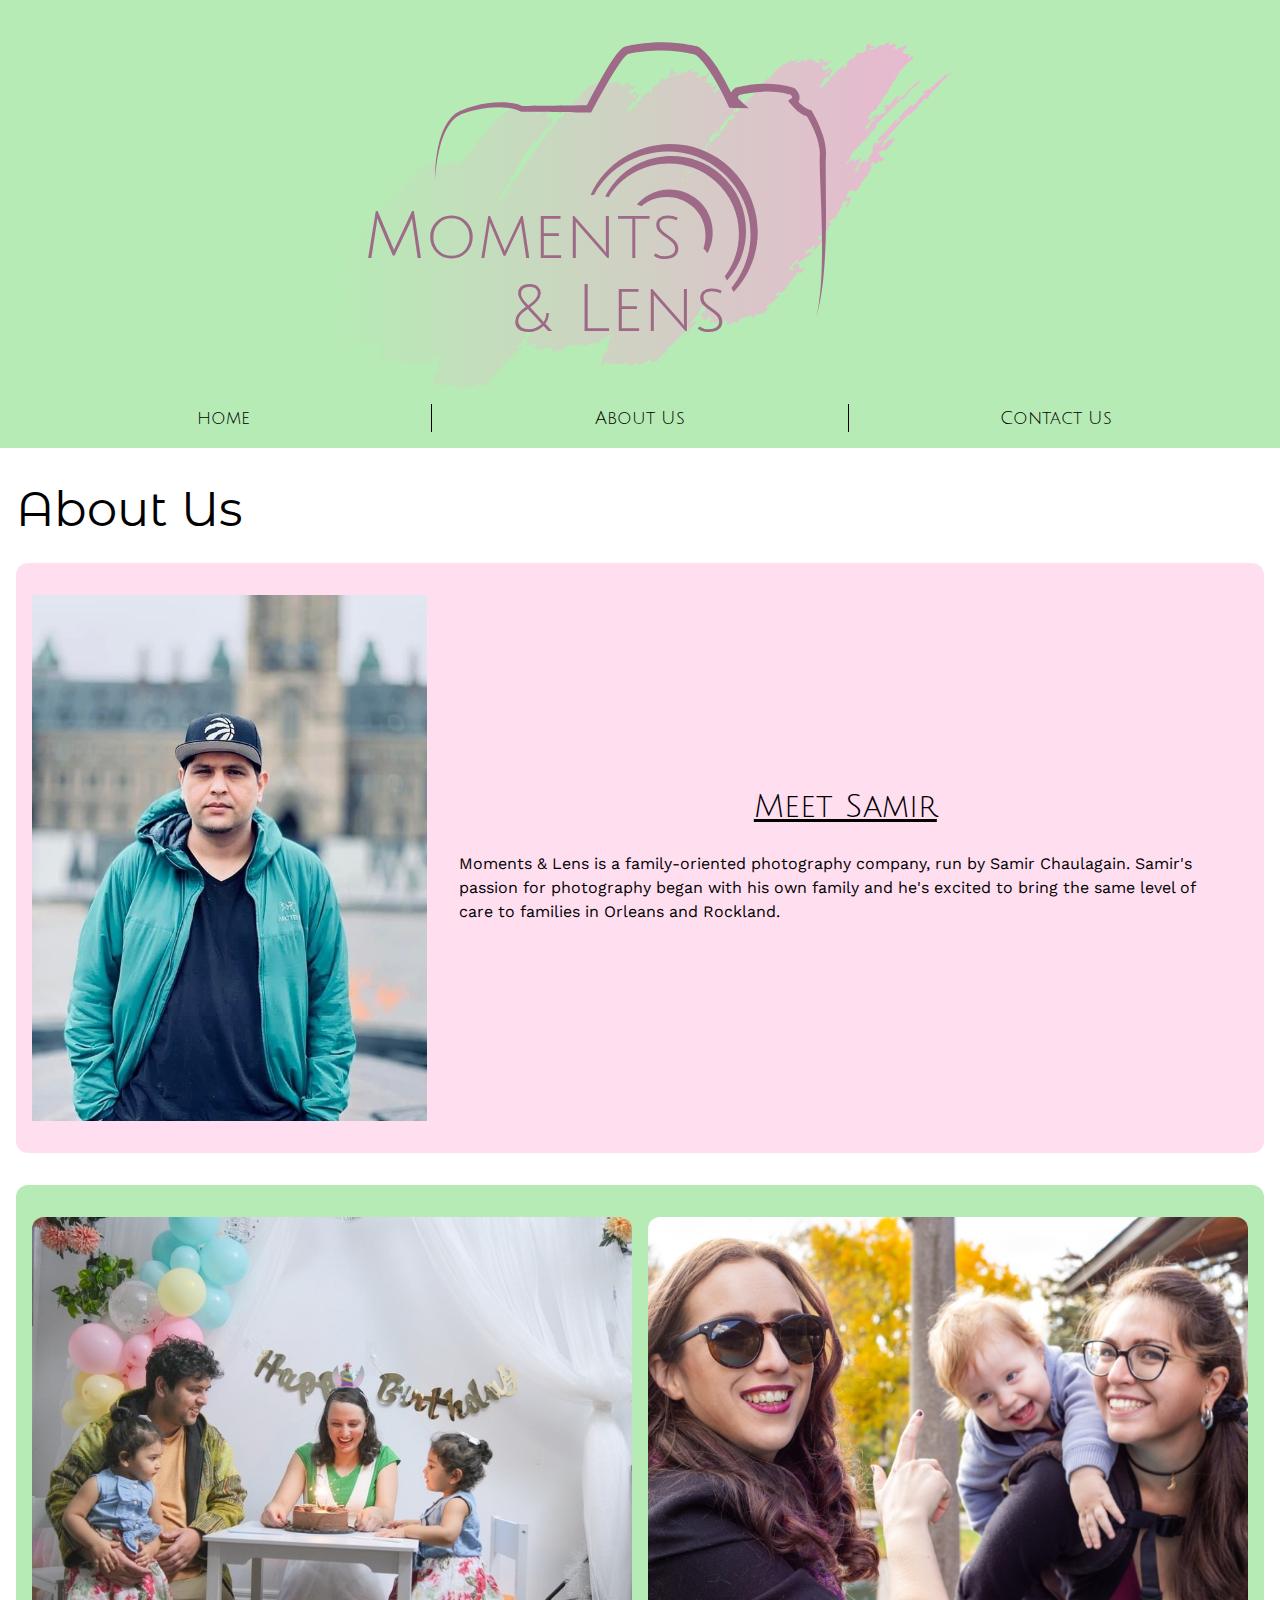
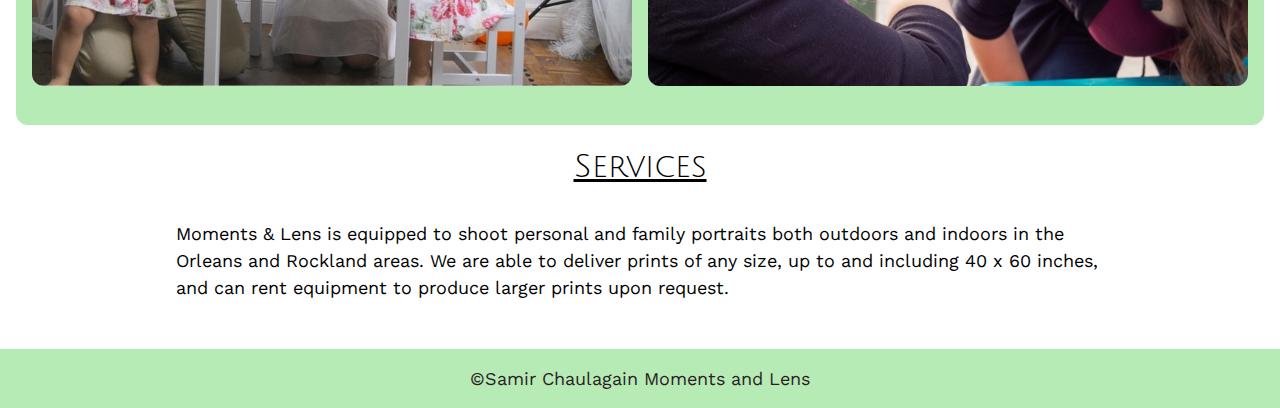
<file: about.html>
<!DOCTYPE html>
<html lang="en">
<head>
    <meta charset="UTF-8">
    <meta http-equiv="X-UA-Compatible" content="IE=edge">
    <meta name="viewport" content="width=device-width, initial-scale=1.0">
    <title>M&L About</title>
    <link rel="preconnect" href="https://fonts.googleapis.com">
    <link rel="preconnect" href="https://fonts.gstatic.com" crossorigin>
    <link href="https://fonts.googleapis.com/css2?family=Julius+Sans+One&family=Montserrat+Alternates:wght@300&family=Work+Sans:wght@300&display=swap" rel="stylesheet">
    <link rel="stylesheet" href="styles.css">
</head>
<body>
    <header>
        <a href="#skiptarget" class="skip">Skip to main content</a> <!--Skiplink-->
        <div class="container">     
            <svg id="logo" xmlns="http://www.w3.org/2000/svg" xmlns:xlink="http://www.w3.org/1999/xlink" viewBox="0 0 240.14 133.89"> <!--all my logo svg-->
                <defs>
                        <style>
                        .cls-1 {
                            fill: #9e6a87;
                        }

                        .cls-2 {
                            fill: none;
                        }

                        .cls-3 {
                            fill: url(#linear-gradient);
                        }
                        </style>
                        <linearGradient id="linear-gradient" x1="0" y1="66.94" x2="240.14" y2="66.94" gradientUnits="userSpaceOnUse">
                        <stop offset="0" stop-color="#b6ebb5"/>
                        <stop offset="1" stop-color="#ebb5d2"/>
                        </linearGradient>
                </defs>
                <g id="smear">
                        <path class="cls-3" d="m224.67,28.2c.09-.62.93-.88,1.35-1.32.33-.34.96-.8.96-1,0-.97,1.79-1.85,2.08-2.79.04-.13.41-.51.75-.54,1.36-.14,1.56-.79,1.7-1.5.1-.13.2-.25.29-.38.07-.07.14-.15.21-.22.66-.6,1.47-1.2,1.96-1.81,1.51-1.91,3.51-3.69,5.28-5.53.33-.28.71-.54.89-.89-.59.06-.82.4-1.08.71-.27.17-.55.34-.82.51-.12.01-.25.02-.37.03-.43.04-.71.32-.97.62-.73.86-1.62,1.62-2.75,2.22-.35.19-.76.38-.82.72.24.02.5-.37.74-.27-.35.53-.9.94-1.55,1.32-.3.17-.62-.14-.79.33-.1.28.05.51.52.44-.21.5-.48.25-.73.33l-.05.04c0-.67-.78-.21-1.34.08-.55.28-1.03.88-1.1,1.24-.05.08-.05.16.03.23.31.07.7-.46,1.05-.37-.17.37-.52.58-.96.78-.63.29-1.06.67-1.2,1.14-.52.45-.91.9-1.23,1.41-.46.74-1.25,1.42-2.26,2.09.09-.36.48-.65.4-.89-.7.24-1.4.45-1.5,1.15-.04.23-.24.4-.51.54-.8.44-1.3,1.02-1.8,1.59h0c-.36.44-.34.89-1.06,1.33-.26.16-.56.44-.46.64.11.23.55-.17.77-.13h0c-.1.16-.2.31-.29.47,0,0,0,0,0,0-.08.17-.16.33-.23.5-.17.37-.6.61-.92.64-.53.04-.11-.29.15-.53.3-.28.33-.47.05-.51-.46-.07-.86.31-1.03.61-.57,1-1.91,1.83-2.5,2.9-.61,1.11-2.43,2.12-3.35,3.32-.52.68-.69,1.21-.26,1.49.58.38.94-.57,1.56-.8-.21.32-.39.6-.58.87,0,0,0,0,0,0-.57.5-1.44.71-1.87,1.35-.62.1-.07-.32,0-.51.11-.3.17-.6-.24-.53-.37.07-.62.42-.71.67-.23.6-.38,1.18-1.4,2.04.68-.36,1.01-.54,1.34-.71h0c.06.24-.25.54-.41.81-.19.33-.37.64.13.61,0,0,0,0,0,0,.02.08.11.2.07.24-.88.74-1.13,1.5-1.68,2.25-.21.29-.76.62-.47.86.31.25-.09.62-.56.86-.58.29-.5-.07-.41-.34.08-.25,0-.33-.37-.16-.63.29-2.47,2.28-2.17,2.42.63.29-.2.9-.32,1.35,0,0,0,0,0,0-.24.4-.6.72-1.15.89,0,0,0,0,0,0-.16-.09-.31-.18-.47-.28,0,0,0,0,0,0,.84-.14,1.23-.61,1.69-1.38-.59.38-1.15,1.15-1.34.55,0,0,0,0,0,0h0s0-.01,0-.01c2.07-1.85,2.01-3.38,2.6-5.08-.64.86-1.56,1.17-2.43,1.56h0c-.18.1-.44.29-.53.28-.35-.04.1-.3.2-.47.13-.21.58-.53.25-.58-.25-.04-.45.26-.61.46-.14.18-.35.4-.55.38-.12-.02-.1-.22-.1-.36,0-.12.41-.37,0-.4-.53.3-.6.69-.85,1.04-.4.58-.74.87-1.22,1.01.19-.74,1.33-1.55,1.46-2.24.14-.77.91-1.61,1.18-2.38.12-.33.35-.49.74-.77.64-.46,1.17-.99,1.6-1.63.5-.75,1.33-1.62,2.29-2.25.59-.39,1.08-.58.96-1.05-.03-.11.13-.34.27-.5.82-.95,1.64-1.9,2.52-2.84.28-.3.63-.68.59-.85-.15-.71.54-1.35,1.35-2.16,1.43-1.42,2.98-2.82,4.21-4.3,1.21-1.19,2.42-2.37,3.63-3.56.25-.25.48-.62.85-.62.86,0,1.05-.54,1.31-.97.27-.44.51-.86.9-1.3,1.28-1.41,3.02-2.65,4.29-4.06.18-.2.75-.49.32-.62-.34-.1-.65.05-1.06.43-1.03.97-2.18,1.91-3.11,2.9-.58.62-1.45,1.24-1.65,1.92,0,0,0,0,0,0h0c.06.19.08.56-.31.62-1.01.16-1.54.88-2.25,1.39-.38.27-.44.22-.44.01-.27-.27.21-.58.56-.91.27-.26.44-.56.18-.66-.25-.09-.6.18-.82.38-.42.38-.79.78-1.18,1.17,0,0,0,0,0,0-.28.34-.57.69-.85,1.03-.22.18-.38.34-.25.47,0,0,0,0,0,0h0c.14.15.52-.25.73-.17-1.5.94-2.27,1.14-3.12.82-.45.4-.37.68-.13.77.55.21.35.59-.4,1.17q1.15-.33,1.1.42h0c-.49.55-1.02.76-1.61.78-.39.02-2.75,1.62-2.9,1.94-.01.03-.02.06,0,.07.29.32-.31.69-.67,1.06-.67.69-1.49,1.4-1.36,2.06.04.22.24.45-.38.68-.52.2-1.12.33-1.07-.14.03-.32.2-.69.59-1.09.41-.42.77-.86,1.15-1.29h0c.91-.67,1.35-1.46,2.13-2.17.25-.23.88-.6.54-.75-.29-.13-.71.31-.97.56-.42.38-.87.75-1.18,1.18-.21.28-.24.65-.89.86.39-.62.92-1.33-.4-.94-.04.01-.04-.12-.05-.19,0,0,0,0,0,0,.44-.67.91-1.33,1.31-2,.34-.57.67-1.07,1.54-1.12.26-.01.51-.21.54-.36.19-1.08,1.37-2.22,2.04-3.33,0,0,0,0,0,0,.05-.46.44-.96.83-1.46h0c.46-.64.92-1.28,1.38-1.91h0c.29-.27.46-.53.48-.77.12-.29.25-.59.37-.88.28-.42.57-.84.94-1.26.13-.07.24-.16.27-.28,0,0,0,0,0,0-.13-.39-.77.11-1.2.21.46-.67,1.5-.6,1.76-1.29,1.03-1.5,1.59-2.96,2.74-4.47,0,0,0,0,0,0,.37-.22.84-.5.94-.76.45-1.14,1.88-1.87,2.94-2.76.19-.16.38-.32.56-.49.27-.24.35-.48.02-.4-.61.14-.36-.13-.15-.39.18-.22.38-.44.07-.46-.25-.01-.51.17-.73.38-.25.25-.52.59-.86.52-.29-.06-.28-.32-.03-.66.19-.26.34-.52.55-.84-.55.19-.82,0-1.23.04-1.87.12-2-.9-.35-2.52.3-.29.55-.65.42-.88-.09-.17-.49-.18-.69.02-.81.79-1.55.9-2.37,1.03-.28.05-.54.35-.71.6-.16.25-.56.49-.55.25.04-.58-.57-.57-1.44-.65,1.52-.39,1.26-1.06,1.91-1.61-.88.37-1.2.28-.96-.32-.05,0-.09.02-.14.02.05,0,.09-.02.14-.02.35-.4.05-.29-.24-.13-.48.27-.94.56-1.41.85h0c-.08,0-.15,0-.23,0,0,0,0,0,0,0,.23-.56-.35-.4-.85-.3.6-.62,1.25-1.13,1.91-1.64-1.24.55-2.47,1.05-3.48,2.03h0c-1.01-.4-1.53-.24-2.8.87-.41.36-2.48,1-2.76.84-.04-.02.05-.15.07-.23.48-.31.93-.83,1.41-.54.2.12.54-.2.66-.46.14-.31.05-.47-.4-.31-.89.31-1.31.24-1.23-.41.04-.35-.53-.49-.81-.42-.51.13-.44.57-.64.89-.45.72.08,1.08-.29,1.75h0c-.32.41-.75.66-1.25.79-.32-.31-.76.36-1.03.41-.4-.08.31-.71-.3-.61-.21.03-1.83,1.37-1.75,1.41.65.39-.25.83-.84,1.26-.65.08-1.29.2-1.59.95,0,0,0,0,0,0-.32.23-.74.46-.57.73,0,0,0,0,0,0,.02.23.3.35.04.7-.22.17-.19.29-.18.42h0c-.09.08-.18.16-.28.24-.29.25-.23.76-.8.73-.33-.02.17-.48.41-.73.45-.47.25-.48-.24-.37-.38.09-.62.32-.93.52-1.93,1.23-2.55,2.91-4.37,4.16-.05.04-.12.13-.11.16.18.48-.55.84-1.05,1.22-.44.33-.81.63-1.04,1.05-.17.31-.53.7-1.05.94-.29.02-.67.22-.88.1-.17-.22.09-.52.35-.83.29-.58.63-1.17,1.08-1.76,0,0,0,0,0,0,0,0,0,0,0,0,.22-.6,1.49-1.11,1.3-1.74.38-.02.15.27.26.33.21.11-.67.73.05.55.61-.15.72-.53.86-.88.2-.49.3-.97.97-1.52.32-.26.04-1.11-.32-1.08-.13.01-.29.09-.36.23-.22.48-.77,1.03-1.43,1.43,0,0,0,0,0,0h0c-.3-.33.18-.7.69-1.12.31-.26.86-.57.73-.87-.13-.28-.58-.16-1.06.03,0,0,0,0,0,0-.51.17-.82.64-1.31.84,0,0,0,0,0,0h0c-.14-.06-.28-.11-.42-.17.22-.31.02-.41-.13-.53,0,0,0,0,0,0h0s-.03-.09-.04-.14c.05-.14.2-.37.13-.39-.74-.21.02-.8.39-1.29-.23.66.11.91.86.61.66-.26,1.86-1.49,2.07-2.25-.56.78-1.26,1.14-1.7.96-.51-.21-1.2-.23-1.66-.47.49-.91-.83-.42-1.05-.78-.2.14-.44.26-.6.42-.23.21.08.16.1.24.11.34.96-.08,1.01.3,0,0,0,0,0,0-.23.29-.51.52-.9.58h0s0,0,0,0c-.18-.15-.46-.18-.86-.06-.92-.02-.64-.92-1.51-1.1-1.61-.32-.98-.89-3.28.62-.08.05-.2.07-.32.11.02-.15-.02-.28.06-.4.67-.95-.22-.44-.7-.25-.28.11-.65.34-.84.54-.64.67-1.16.67-1.69.64,0-.04-.03-.05-.09-.04t0,0s0,0,0,0c.1-.38.77-.53.96-.88.34-.23.49-.45.29-.58-.15-.1-.42-.04-.7.15-.73.49-1.39.89-1.67.33-.07-.14-.45-.03-.7.12-1.32.81-2.79,1.32-3.97,2.37-.6.53-1.12,1.1-1.92,1.51-.2.1-.49.45-.49.58,0,.66-.9,1.25-1.45,1.87-.22.15-.39.41-.7.39-.42-.04-.68.23-.89.55-.78.48-.28.72-.51,1.1-.21.15-.43.33-.64.33-.21,0-.38,0-.57.24-.17.21-.16.37.04.38.76.02.11.29-.22.47-.58.33-1,.66-.93,1.07.04.23-.2.42-.49.63-1.27.92-1.26.92-1.67,1.82-.04.09-.23.22-.37.3-.59.36-.95.95-1.72,1.19-.26.08-.55.41-.54.62,0,.19.17.25.53.03t0,0c.02.06.05.12.07.18-.26.1-.5.21-.71.35,0,0,0,0,0,0-.12,0-.37.1-.5.2-.58.45-1.04.95-1.48,1.46-.22.12-.41.25-.4.48-.09.11-.17.21-.26.32-.13.16-.17.36,0,.43.15.07.32-.06.62-.27.12-.12.26-.23.4-.35.03.01.05.02.06.05-.43.32-.83.63-1.23.92-.34.25-.73.48-1.04.74-.21-.57-.88-.53-1.69.24-.03.03-.06.06-.09.09.22-.35.47-.71.91-1.07.49-.4.9-1.06,1.4-1.59.28-.24.55-.49.84-.72.7-.55,1.78-1.14.73-1.44-.13-.04.1-.42.07-.59-.07-.36.02-.94-.59-.83-1.48.28-1.75.08-.94-1.11.12-.18.29-.41.04-.4-.61.03-.24-.46-.3-.72.06-.1.13-.2.19-.3.24-.25.85-.56.57-.73-.21-.13-.71.2-1.04.47-.22.18-.39.41-.61.58-.86.67-1.74,1.33-2.74,1.37h0c-.76.23-1.45.45-.51-.55.47-.5.38-.8-.46-.47-.3.12-.77.42-.6-.05.62-.43,1.25-.86,1.64-1.41.14-.2.35-.45.13-.52-.2-.06-.41.22-.6.31-.49.22-1.27.95-1.42.55-.32-.81-1.2-.22-2.1.32-1.06.63-1.47.74-1.96.42.34-.25.68-.51.99-.78.17-.15.34-.31.51-.47.25-.23.31-.48,0-.42-.59.11-.36-.16-.17-.42.16-.21.34-.43.04-.47-.24-.03-.49.14-.68.35-.23.24-.46.58-.8.48-.28-.08-.3-.35-.08-.69.17-.26.3-.52.48-.84-.52.16-.79-.05-1.2-.04-1.81,0-2-1.06-.51-2.64.27-.29.49-.64.35-.89-.1-.18-.49-.22-.67-.03-.74.76-1.45.83-2.24.91-.27.03-.5.33-.65.58-.14.25-.52.47-.52.22,0-.6-.59-.63-1.44-.77,1.46-.3,1.16-1.02,1.76-1.54-.83.33-1.15.21-.95-.39-.05,0-.09,0-.13.01.04,0,.09-.01.13-.01.31-.39.03-.3-.24-.15-.45.25-.88.52-1.32.78-.07,0-.15-.01-.22-.02,0,0,0,0,0,0,.19-.56-.36-.44-.84-.37.55-.61,1.14-1.09,1.75-1.58-1.17.49-2.34.93-3.25,1.88,0,0,0,0,0,0-1.01-.48-1.51-.35-2.67.72-.38.35-2.35.88-2.63.69-.04-.03.03-.15.06-.23.45-.29.85-.8,1.34-.47.2.13.52-.17.61-.44.11-.31.02-.49-.41-.35-.85.27-1.26.16-1.22-.51.02-.36-.55-.55-.82-.49-.49.11-.39.56-.56.88-.39.72.15,1.12-.17,1.79,0,0,0,0,0,0-.29.4-.68.64-1.17.74-.33-.34-.72.32-.98.36-.39-.11.25-.72-.33-.65-.2.02-1.69,1.3-1.61,1.35.66.45-.19.84-.74,1.25-.63.05-1.24.13-1.49.88,0,0,0,0,0,0-.3.22-.69.43-.51.72,0,0,0,0,0,0,.04.24.31.38.09.73-.21.16-.17.29-.15.42h0c-.08.08-.17.16-.25.23-.26.24-.18.77-.73.7-.32-.04.13-.48.35-.73.41-.46.22-.48-.26-.4-.37.07-.58.3-.87.48-1.79,1.15-2.29,2.85-3.98,4.03-.05.03-.1.13-.09.16.21.51-.48.83-.95,1.19-.4.31-.74.6-.94,1.02-.15.31-.47.69-.96.9-.28,0-.64.19-.85.05-.18-.23.06-.54.28-.84.25-.58.53-1.17.94-1.76,0,0,0,0,0,0,0,0,0,0,0,0,.17-.61,1.38-1.06,1.16-1.72.37,0,.16.29.27.36.22.13-.6.72.08.58.58-.12.66-.5.78-.86.16-.5.23-.99.85-1.51.3-.25-.03-1.15-.38-1.14-.13,0-.28.08-.33.22-.19.48-.69,1.02-1.3,1.39,0,0,0,0,0,0h0c-.31-.37.13-.72.59-1.12.29-.25.8-.53.65-.85-.14-.3-.57-.21-1.03-.04h0c-.49.14-.76.61-1.22.78,0,0,0,0,0,0h0c-.14-.07-.28-.14-.42-.21.19-.31,0-.43-.17-.56,0,0,0,0,0,0h0s-.03-.1-.05-.14c.04-.14.17-.37.11-.4-.74-.27-.03-.83.29-1.32-.18.66.16.95.88.69.62-.23,1.72-1.43,1.87-2.2-.5.78-1.15,1.1-1.59.89-.51-.25-1.18-.31-1.65-.6.42-.91-.84-.49-1.08-.87-.19.13-.41.24-.56.39-.21.2.09.17.12.26.12.36.93-.02,1,.37h0s0,0,0,0c-.21.29-.46.51-.84.54,0,0,0,0,0,0,0,0,0,0,0,0-.18-.17-.46-.22-.84-.12-.9-.08-.69-1-1.54-1.23-1.59-.43-1.01-.98-3.15.43-.08.05-.19.06-.3.09.01-.16-.04-.29.04-.41.59-.94-.24-.47-.7-.31-.27.1-.61.31-.78.51-.58.65-1.08.62-1.61.55,0-.04-.03-.06-.09-.05t0,0s0,0,0,0c.07-.39.72-.5.88-.85.31-.22.45-.43.24-.58-.16-.11-.41-.07-.67.11-.68.46-1.3.83-1.61.23-.08-.15-.44-.06-.67.08-1.23.75-2.63,1.19-3.71,2.2-.55.51-1.02,1.06-1.77,1.44-.18.09-.45.43-.44.57.04.69-.8,1.24-1.29,1.84-.21.14-.36.4-.65.36-.41-.07-.64.19-.83.51-.72.45-.23.73-.43,1.11-.19.14-.4.31-.6.3-.21-.02-.37-.02-.54.22-.15.2-.13.38.06.39.74.07.12.31-.18.47-.54.3-.93.62-.84,1.05.06.24-.17.42-.43.62-1.17.88-1.16.88-1.51,1.77-.03.09-.21.21-.34.29-.56.34-.86.93-1.59,1.12-.25.07-.51.39-.48.61.02.2.18.27.51.06h0c.03.06.06.13.08.19-.96.32-1.5.98-2.06,1.63-.23.26-.85.31-.79.76.04.35.66,0,.81.23-.4.31-.76.6-1.14.88-.62.46-1.39.84-1.48,1.52h0,0c-.06.05-.11.1-.17.16-.22.2-.72.28-.61.62.03.11.07.27.18.28.49.02.54-.52,1.03-.71.07.48-.19.99-.87,1.09-.91.13-1.11.55-1.45,1.1-.35.57-.73,1.17-1.27,1.67-.47.43-.54.74-.6,1.11-.34.32-.64.65-.77,1.02h0c-.47.27-.76.59-.85.97-.24.44.13.32.44.26.15-.03.26-.02.26.1,0,.11-.11.28-.23.3-1.02.12-1.07.84-1.5,1.32,0,0,0,0,0,0-.57.37-1.06.75-.93,1.24-.2.17-.26.33-.25.49h0l-.29.37h0c-.74,1.31-2.37,2.55-2.56,3.92-.04.32-.43.74-.82,1.09-.26.23-.6.44-.46.7h0s0,0,0,0c-.14.64-.83.9-1.43,1.23,0,0,0,0,0,0,0,0,0,0,0,0,.08-.25.15-.5.26-.86-.26.21-.45.32-.48.4-.18.46-.65.98,0,1.21.49.17-.09.8-.4,1.24-.12.17-.34.27-.56.22-.16-.04.12-.52-.34-.19-.28.2-.44.5-.35.73.09.24.19.48.28.72h0,0c-1.03.96-1.93,1.96-2.52,3.03-.2.36-.49.73-.94.5.46-.55-.25-.41-.34-.64,0,0,0,0,0,0,.15-.19.26-.42.46-.58,1.14-.92,1.58-1.89,1.9-2.88.66-.51,1.07-1.02.8-1.51,0,0,0,0,0,0,0,0,0,0,0,0,.05-.08.1-.16.14-.25h0c.12-.08.23-.16.35-.24,1.09-.5.44-1.07.96-1.59,0,0,0,0,0,0h0s.01-.03.01-.03c.33-.38.27-.63.08-.84.95-.66,1.6-1.4,1.97-2.24h0s.02-.02.02-.02c.25-.37.51-.74.19-.96h0s0,0,0,0c.04-.08.08-.16.12-.24,1.22-.92,1.23-1.98,2.07-2.95,0,0,0,0,0,0h0s0,0,0,0h0l.02-.04c.2-.4.4-.79.6-1.19.05-.1.11-.2.17-.29.29-.3.19-.54.28-.81h0c.06-.1.12-.19.17-.29.73-.89,1.21-1.8,1.72-2.71.05-.08.1-.17.15-.25,1.1-.65,1.5-1.64,2.44-2.37,0,0,0,0,0,0,.65-.62,1.08-1.29,1.88-1.9.76-.57.74-1.42,1.63-2.16.45-.38.81-1.04,1.26-1.56.26-.23.5-.47.77-.69.64-.52,1.66-1.06.62-1.44-.13-.05.07-.42.03-.6-.09-.38-.04-.98-.63-.9-1.42.2-1.7-.03-.99-1.21.11-.18.26-.41.02-.41-.59,0-.27-.49-.34-.77l.16-.29c.22-.24.79-.52.51-.72-.21-.15-.67.16-.98.42-.21.17-.35.4-.56.56-.8.63-1.61,1.26-2.58,1.24h0c-.72.19-1.38.37-.54-.61.42-.49.32-.8-.48-.52-.29.1-.72.39-.59-.09.58-.41,1.16-.81,1.51-1.35.13-.2.31-.44.09-.53-.2-.08-.38.21-.56.28-.46.19-1.17.9-1.35.48-.37-.86-1.18-.3-2.02.2-1.05.62-1.42.68-1.96.25-.63.08-.85-.16-.61-.67.23-.48-.06-.43-.47-.31-.21.06-.43.13-.64.16-.17.03-.33,0-.3-.17.03-.15.21-.21.34-.22.58-.04.66-.49.83-.73.13-.19-.32-.08-.48-.16-.37-.18-.94.24-1.02.43-.32.72-1.23.98-1.74,1.53-.19.2-.53.52-.76.45-.72-.22-1.29.4-1.85.81-1.96,1.41-3.39,3.12-4.89,4.74-.88.95-1.86,1.95-2.46,2.99h0s0,0,0,0c-1.1,1.46-2.65,2.79-3.67,4.26-.79,1.13-2.02,2.16-2.67,3.32t0,0h0c-1.08,1.41-2.16,2.82-3.24,4.24-.26.26-.52.51-.78.77-.19-.13-.34-.24-.5-.35-.16-.11-.31-.24-.5-.32-.97-.39-.98-.39-.43-1.41-1.16.56-2.25,1.06-3.19,1.9-.22.2-.47.56-.84.45-.32-.09-.22-.33.04-.61.12-.13.11-.29-.03-.23-.54.22-1.51.56-1.55.72-.3,1.03-.92.58-1.4.71-.23-.02-.71.29-.62-.13.27-.26.58-.52.82-.79.52-.61.31-.99-.35-.81-1.23.32-1.35-.09-.88-1.09-1.04.72-1.85,1.44-2.89,1.55-.3.03-.58.44-.85.71-.43.42-.91,1-1.59.86-.75-.15-.99.24-1.12.78-.17.74-.62,1.35-1.67,1.77-.99.39-1,1.21-1.68,1.75-.12.1-.05.32.2.31.15,0,.41-.16.33.07-.06.19-.3.32-.52.4-.25.08-.71,0-.7.28.02.52-.5.6-.84.83-.41.27-.73.56-.94.94-.33.61-.93,1.07-1.67,1.28-1.29.38-.99,1.18-1.48,1.76-.4.47.33.34.62.43-.1.15-.23.26-.43.35-.84.42-1.7.82-2.24,1.6-.12.17-.32.3-.57.36-.81.18-1.09.71-1.02,1.09.08.47-.26.84-.73,1.2-.75.58-1.68,1.08-1.44,1.86.02.06-.15.23-.26.33-1.01.91-1.37,2.03-2.64,2.89-.66.45-.53,1.1-1.05,1.66-1.31,1.42-2.37,2.87-3.05,4.37h0s0,0,0,0c-.98,1.23-2.1,2.45-2.51,3.73-.29.58-.91,1.02-1.5,1.44-.51.36-.65.6-.38.86.46.45.13.93-.7,1.52-.26.18-.84.33-.77.55.3.92-.84,1.95-1.4,2.87-1.39,2.28-2.31,4.55-3.7,6.82-.46.76.02,2.07.77,2.14,1.1.11,2.3.07,2.9.77.17.2.55-.02.87-.22h0s0,0,0,0c.04.08.09.15.13.23h0s0,0,0,0c-.24.26-.43.54-.32.74.22.4-.11.95-.21,1.43-.32,1.61-1.43,3.3-2.06,4.94h0c-.61,1.17-.97,2.32-1.55,3.47-.59,1.17-.68,2.25-1.33,3.43-.71,1.3-.46,2.45-.99,3.74-.13.31-.21.87.25.71.97-.33,1.4-.26,1.44.43,0,.13.38.2.63.15.46-.09.68.12.99.13.73.02,1.42.35,2.1.12.92-.3,1.1-.03,1.33.3.28.39.78.26,1.4-.02.22.06.32.2.35.42.1.79,1.06.91,2.17.31.21-.11.56-.34.6-.24.25.65,1.51.17,1.93.66.22.25.62.66,1.43.09.54-.38.8-.45.92-.04.04.14.27.2.46.25.12.03.35.02.47-.06.29-.18.17-.36.04-.39-.39-.08-.1-.23.13-.37.37-.23.75-.46,1.12-.68.57-.02,1.1-.33,1.61-.71.29-.03.47.2.84-.02,1.01-.6.81-.07.69.36-.17.59-.22,1.19-.58,1.77-.4.65.41.77.02,1.32-.44.62-.41,1.17-.75,1.77-.04.07.06.14.02.22-.58,1.12,1.32,1.16.21,2.49.64-.18,1.42-.91,1.54-.4.31,1.29,2.34.8,3.19,1.5.08.06.32.06.47,0,.93-.43,1.73-.33,2.62-.63.62-.21.86-.12.98.27.27.88,1.73,1.14,3.06.62.58-.07,1.01.01,1.35.3.26.22.56.67,1.38-.02.88-.2,2.22-1.28,2.38-.08,0,.01.2-.06.3-.09-.38.66.2.36.56.23.34-.12.57-.68,1.03-.48.09.04.46-.3.46-.42,0-.79.87-1.03,1.52-1.31.49-.22.9-.32,1.05-.82.1-.34.55-.5.9-.63.27-.11.35.02.33.2-.06.53-.6,1.24-.02,1.55,0,0-.11.14-.18.21-.38.39-.96,2.84-.59,2.85.84,0,.24.6.24.96h0,0c-.46.8-1.51,1.57-1.45,2.39-.54,1.16-.42,2.19-1.01,3.37-.08.16.05.34.16.46.11.12.3.19.59-.11.89-.92,1.76-.71,1.98-.38.34.5.9.35,1.55.15.66-.2,1.02-.19.91.38-.04.22.16.5.32.41,1.01-.6,1.71-.57,2.35-.29.07.03.3-.02.41-.1.87-.6,1.4-.36,2.09-.28-.53.36-1.03.77-.54.94.62.22,1.44.46,2.29-.03.98-.56,1.42-.36,1.91-.18.41.16.45.77,1.38.25.62-.35,1.31-.53,1.86-1.03.12-.1.24-.21.36-.3.9-.65,1.09-.63,1.28.03.09.29.13.59.09.95,1.03-.69,1.05-.69,1.78-.43.2.07.46.06.68-.1.35-.25-.14-.19-.07-.32.1-.2.25-.4.43-.59.21-.22.37-.41.41-.66.13-.81.92-1.3,1.83-1.1-.1-.51.24-1.06.46-1.59-.18-.42.36-.78.76-1.15,0,0,0,0,0,0,.1-.09.2-.18.29-.27.32-.23.69-.43.96-.68.43-.39,1.09-.76.9-1.25.02-.05.02-.1-.01-.13.9-.75,2.06-1.38,2.4-2.39,0,0,0,0,0,0,1.27-.69,1.52-1,1.45-1.87h0c.18-.23,0-.36.06-.55.06-.23.23-.32.46-.28.6.1.65.86.05,1.4-.55.5-.72.92-.75,1.38.68-.23.31-.63.84-.79.89-.28.91-.84,1.05-1.28.1-.32.13-.6.44-.92.75-.31.89-.86,1.29-1.32.24-.27.52-.48.27-.64-.27-.18-.57.14-.85.32,0,0,0,0,0,0,0,0,0,0,0,0-.56.21-1.3.8-1.4.08.01-.05,0-.08-.03-.11.2-.34.52-.57.92-.77.57-.28.95-.64,1.02-1.1,0,0,0,0,0,0,.1-.18.2-.36.29-.54.29-.33.69-.67.42-.95.02-.05.01-.09-.02-.12.51-.43.7-.85.65-1.26,0,0,0,0,0,0,0,0,0,0,0,0,.36-.51.39-1.1,1.22-1.5.08-.02.15-.05.23-.07h0c.89-.07.25.81.65,1.05-.03.08-.06.17-.09.25-.12.22,0,.32.1.44-.06.1-.11.19-.17.29-1.06.41-.85,1.42-1.89,1.85,0,0-.03.14,0,.14.47-.02.54.48,1.19.22-.1.16-.24.33-.17.47-.04.13-.07.25-.11.38-.26.42-.52.85-.87,1.42.67-.32.88-.72,1.26-.97.18-.12.54-.43.5-.07-.09.92.6.19.91-.09.65-.61,1.1-.6,1.54-.38h0c-.07.32-.14.65-.21.97-.2.16-.15.28-.14.4-.07.16-.15.31-.22.47-.18.47.19.51.6.28,1.16-.64,1.44-.32,1.35.52,1.05-.94,2.02-1.1,2.98-1.21.08.05.13.15.24.15,1-.02,1.85.02,1.3,1.23-.17.38.13.67.77.51.57-.14,1.14.03,1.7-.72.2-.27.6-.24.85-.15.32.11.64.22,1,.35.1-.27.11-.5.26-.7.34-.47.36-1.14,1.48-1.07.4.03,1.37-.92,1.83-.37.06-.05.13-.09.19-.14.01-.01.03-.02.04-.04.3.17.73.25,1.21.22-.19.27-.28.55.08.52.56-.05.24-.35.39-.57.08-.01.16-.03.24-.05.11.1.15.32.47.09.22-.15.26-.24.23-.32.02,0,.04-.01.06-.02.6-.1,1.05-.05,1.38.2.26.2.53.61,1.42-.11.92-.25,2.37-1.38,2.46-.23,0,.01.21-.07.32-.1h0c-.43.66.18.34.56.19.35-.14.63-.7,1.09-.53.09.03.49-.32.5-.44.05-.77.97-1.05,1.65-1.37.52-.24.95-.37,1.14-.87.13-.34.6-.52.97-.67.29-.12.36,0,.33.17-.1.52-.7,1.24-.13,1.5,0,0-.13.14-.2.21-.42.4-1.17,2.82-.8,2.8.86-.05.21.57.18.91h0s0,0,0,0c-.53.8-1.66,1.62-1.65,2.41-.63,1.16-.57,2.15-1.26,3.33-.09.16.03.33.14.43.11.11.3.16.62-.15.97-.95,1.86-.8,2.07-.5.32.46.9.28,1.59.04.7-.24,1.06-.25.92.31-.05.21.13.48.31.37,1.08-.65,1.8-.67,2.44-.43.07.03.31-.04.43-.12.94-.63,1.47-.44,2.17-.41-.57.38-1.11.81-.62.95.63.17,1.46.35,2.36-.18,1.04-.61,1.48-.44,1.98-.3.42.12.42.72,1.4.15.66-.38,1.38-.59,1.99-1.11.13-.11.26-.22.4-.31.97-.69,1.16-.68,1.32-.06.07.28.1.56.03.92,1.11-.73,1.13-.74,1.86-.54.2.06.47.03.71-.14.38-.27-.13-.18-.05-.31.12-.2.29-.41.48-.6.23-.23.4-.42.46-.66.18-.79,1.03-1.32,1.96-1.19-.07-.49.31-1.04.58-1.57-.16-.39.42-.77.85-1.16h0c.11-.1.21-.19.32-.28.35-.24.74-.46,1.04-.73.46-.4,1.18-.81,1.01-1.27.03-.05.03-.1,0-.13.98-.78,2.21-1.47,2.63-2.47t0,0c1.36-.75,1.63-1.07,1.61-1.9.2-.24.03-.35.09-.53.08-.22.26-.33.5-.3.62.06.62.79-.04,1.36-.6.52-.8.94-.87,1.39.72-.26.36-.63.91-.82.94-.33,1-.87,1.17-1.31.12-.31.18-.59.52-.92.8-.35.98-.89,1.42-1.36.26-.28.56-.5.32-.64-.27-.16-.6.17-.9.37,0,0,0,0,0,0,0,0,0,0,0,0-.59.24-1.39.86-1.45.17.02-.05.01-.08-.02-.1.22-.34.57-.59,1-.8.6-.31,1.02-.68,1.13-1.13h0c.11-.18.23-.36.34-.54.32-.34.75-.69.49-.94.02-.05.02-.09,0-.12.55-.45.78-.87.75-1.26,0,0,0,0,0,0,0,0,0,0,0,0,.41-.52.47-1.09,1.36-1.54.08-.03.16-.06.24-.08,0,0,0,0,0,0,.93-.13.2.77.6.97-.04.08-.07.16-.11.25-.14.22-.02.31.07.42-.06.1-.13.19-.19.29-1.12.47-.97,1.43-2.07,1.91,0,0-.04.14-.01.14.49-.05.53.43,1.22.14-.12.16-.27.34-.2.47-.05.12-.09.25-.14.37-.3.43-.59.85-.99,1.43.72-.36.96-.76,1.36-1.02.19-.12.58-.45.52-.1-.15.9.61.15.94-.15.71-.63,1.17-.65,1.61-.47h0c-.09.32-.19.64-.28.96-.22.17-.17.28-.17.4-.09.16-.17.31-.26.47h0c-.21.46.16.48.6.24,1.23-.69,1.51-.41,1.36.42,1.15-.98,2.15-1.2,3.16-1.37.08.04.13.14.24.13,1.04-.09,1.91-.1,1.26,1.1-.2.37.09.64.76.44.6-.18,1.18-.04,1.8-.81.22-.27.63-.27.88-.2.32.09.64.17,1.01.27.12-.27.15-.49.31-.7.38-.48.45-1.13,1.59-1.13.41,0,1.47-.98,1.92-.47.07-.05.14-.09.21-.15.64-.5,1.4-1.19.97-.05-.02.04.27.02.42.02-.27.31-.49.69-.06.62.66-.1.16-.43.54-.67.27-.06.17.4.62.09.64-.43-.11-.4.09-.7.64-.05,1.37-.28,2.04-.32,1.31-.08,2.38-1.16,3.56-2.01-1.05.53-1.27,0-1.45-.23-.26-.34.61-.8,1.17-1.18.35-.23.64-.54.99-.77,1.06-.68,1.41-1.59,2.38-2.28.26-.18.54-.39.5-.56-.03-.17-.37-.07-.63,0-.55.15-1.13.34-.67-.37,1.03-1.01,1.74-1.06,2.29-.47.23-.67.7-1.12,1.43-1.55.48-.29.71-.66.46-.89.44-.52.84-1.03.95-1.52.03-.12.06-.24.09-.36,1.01-.61,1.86-1.22,1.47-1.9-.03-.06.11-.22.17-.33.52-.22,1.21-.32,1.11-.92-.03-.19.4-.36.5-.56h0s0,0,0,0c.09-.05.17-.1.26-.15.26.13.51.26.82.41.35-.38.71-.75,1-1.12.23-.3.78-.7.5-.87-.27-.16-.58.29-.88.46-.14.08-.35.21-.31.04.11-.41-.44-.23-.67-.33-.18-.08-.43-.07-.22-.41.35-.59-.19-1.69-.78-1.68-.2,0-.42.08-.66.23-1.01.65-1.41,1.99-.67,2.15.17.04.68-.07.25.33-.26.24-.63.27-.75.14-.21-.23-.6-.22-1.02-.21-.06-.06-.12-.12-.18-.18.08-.18.28-.43,0-.46h0c-.2-.35.39-.7.77-1.02.54-.46,1.11-.9,1.35-1.42.11-.24.23-.49.63-.57.3-.06.52-.01.51.22-.02.28-.06.61.47.46.48-.14.99-.37,1.35-.81.54-.65,1.31-1.01,2.06-1.29,1.3-.49,1.83-1.01,1.89-1.95-.35.07-.98.73-.93.48.16-.78-.34-.21-.79.02-.44.22-.79.21-.92-.04-.1-.18-.08-.46-.53-.37h0c.21-.43.69-.44,1.04-.66.32-.16.69-.4.97-.46,1.16-.24.84-.54.68-.85h0c.37-.38.72-.55,1.05-.42.26.1.32.19-.06.61-.44.49-.32,1.03.16,1.01.48-.01.69-.59.92-.95.2-.31.21-.64.71-.92.66-.36.9-.78,1.15-1.22.2-.1.34-.15.41-.02.18.33.72.06,1.18-.19.38-.2.53-.51.53-.72,0-.34-.48-.1-.83-.02-.3.07-.55.09-.73,0,.03-.31-.43-.05-.63-.07,0,0,0,0,0,0,0,0,0,0,0,0-.21.05-.43.11-.63.14-.74.12-.76-.34-.78-.71-.01-.38.57-.52.97-.71.88-.4,1.28-.79.78-1.16-.1-.07-.26-.14-.06-.41.4-.04.92-.42,1.3-.26.22.09.88-.24.91-.38.2-.85.42-1.69,1.22-2.66.11-.13-.08-.19-.27-.16-.47.07-.43-.26-.57-.44-.11-.14.09-.46.37-.44.69.06,1.17-.65,1.82-.85,1.22-.39.13-.81.85-1.28.12-.08.12-.28.23-.42.9-1.24,1.86-2.48,1.56-3.48-.04-.12.05-.31.07-.47.08-.5.77-.81,1.1-.83.45-.04,1.46-.59,1.28.03-.15.53.05,1.01-.77,1.72-.38.33-.16.56.16.55.34-.01.46-.33.64-.56.85-1.11.39-1.94,1.28-3.08.28-.36-.06-.57-.61-.17-1.28.91-1.22.46-1.02-.19.03-.11.05-.22.04-.31-.13-.89.44-1.76,1.77-2.73-.06.25-.48.83-.23.74.78-.29,1.04.13,1.76-.13.73-.26,1.29-.51,1.22-1.12-.03-.25-.04-.58.46-.97.64-.49.64-.83.41-1.11.29-.47,1.25-.72,1.31-1.27.09-.36.21-.7.83-1.02.34-.18.57-.46.52-.64-.11-.4.4-.88.64-1.33.47-.87,1.15-1.8.33-2.24-.3-.16.31-.69.6-.94.32-.28.76-.22.78.02.02.27.1.45.54.33.49-.13.77-.46,1.01-.8.14-.2.23-.42.61-.59.23.06-.26.69.43.41.5-.2.89-.42,1.21-.91.39-.58-.14-.44-.4-.53-.5-.16-1.07-.22-1.13-.81-.03-.31.06-.87-.53-.92-.14-.01-.12-.11.01-.25.39-.42,2.17-1.08,2.5-.93.38.18.72-.18.78-.43.18-.72,1.11-1.35,1.58-2.02.49-.71,2.26-1.75.77-2-.03,0,.05-.11.04-.16-.05-.35-.26-.26-.63.14-.13.14-.39.5-.48.38-.32-.45-.59.17-.86.35-1.2.81-1.65,1.78-2.5,2.67,0,0,0,0,0,0,0,0,0,0,0,0-.12.06-.23.12-.35.18,0,0,0,0,0,0,0,0,0,0,0,0,.03-.75,1.19-1.73,1.03-2.44.7-.71,1.32-1.42,1.9-2.15.28-.35.3-.72.76-1.03,1.46-1.02,2.07-2.27,3.3-3.35h0c.09-.12.17-.25.26-.37.33-.34.66-.69.99-1.03,0,0,0,0,0,0,.86-.85,1.72-1.69,2.57-2.54h0c.33.07.95-.18.98-.38Zm-7.8-17.41s0,.01,0,.02c-.02,0-.04.01-.06.02.02-.01.03-.03.05-.04Zm-5.58,1.76s.02,0,.04,0c-.02.01-.03.02-.05.04,0,0,.01-.02.02-.03Zm-3.7-3.5s0,.02,0,.04c-.02,0-.05,0-.07.01.03-.02.05-.03.08-.05Zm-.32,4.36s0,0,0,0c-.02,0-.03.01-.05.02.01,0,.03-.02.04-.02Zm-3.75,9.9s0,0,0,0c0,0-.02,0-.02,0,0,0,.02-.01.03-.02Zm-.3-16.31s.02-.02.03-.04c0,0,0,0,0,.01-.01,0-.02.02-.04.02v.02s0,0,0,0c0,0,0-.01,0-.02Zm-.87,5.32s0,0,0,0c0,0,0,0-.01,0,0,0,0,0,.01,0Zm-.69,2.29s-.02.01-.03.02c0-.01.01-.02.02-.03,0,0,0,0,.01.01Zm-45.14,6.44c.09-.06.08-.11.04.01-.14.08-.28.16-.43.24.13-.08.26-.17.38-.26Zm-73.05,7.49c.08-.06.07-.11.04.02-.13.07-.26.14-.4.22.12-.08.24-.16.36-.24Zm-2.8,5.52s0,0,0,.01c0,0-.02,0-.03.01.01,0,.02-.01.04-.02Zm-2-2.24c-.05.03-.11.07-.16.1,0-.02,0-.04,0-.07.06-.01.11-.02.16-.03Zm-5.34,16.45s0,.01,0,.02c0,0,0,0-.01,0,0,0,.01,0,.02-.01ZM9.11,82.73s0,0-.01-.01c0,0,.02-.02.02-.02,0,.01,0,.02-.01.03Zm.09,19.42s-.04-.09-.05-.14c.06-.02.13-.03.2-.05-.04.06-.09.13-.14.19Zm.7,8.65c-.03-.1-.04-.19-.05-.24.05,0,.09.01.14.04,0,.07-.04.14-.09.21Zm.12.8s.02-.09.02-.13c.04.04.02.09-.02.13Zm.52-24.75s-.03-.01-.05-.02c.03-.02.06-.03.09-.05-.02.02-.03.04-.04.07Zm2.54,23.62s0-.02,0-.03c0,0,0,.01.01.02,0,0,0,0,0,.01Zm1.41-8.89c.06-.03.12-.06.18-.09,0,.02,0,.05,0,.07-.06,0-.12.01-.18.01Zm2.55-30.31c.1-.03.21-.04.31-.02.02,0,.04.01.05.02-.12-.02-.24-.02-.36,0Zm.57,41.68s-.01-.01-.02-.02c.02-.01.04-.02.06-.04-.01.02-.02.04-.03.05Zm.36-12.58s.06-.04.08-.05c.02.06.04.12.07.17-.06-.03-.11-.06-.15-.12Zm.46,7.68s0,0,0,0c0,0,0,0,0,0,0,0,0,0,0,0Zm.1,7.13s0,0,0,0c0,0,0,0,0,0,0,0,0,0,0,0Zm.93-40.97s.03-.02.05-.03c0,.01,0,.02,0,.04-.02,0-.04,0-.06,0Zm1.91,29.34s0,0,0,0c0,0,0,0,0,0,0,0,0,0,0,0Zm.83,9.45s0-.04,0-.06c.04,0,.07,0,.11-.01-.04.02-.08.05-.12.07Zm.55-7.66s0,0,0,0c0,0,0,0,.01,0,0,0,0,0-.01,0Zm.72-6.59c0-.06.03-.12.08-.17.02.03.03.07.03.13-.04.02-.08.04-.11.04Zm.47,8.68s0-.02,0-.03c0,0,.02,0,.02.01-.01,0-.02.01-.03.02Zm.23-2.18s0,0,0,0c0,0,0,0,0,0,0,0,0,0,0,0Zm-.05,7.32s0-.01-.01-.02c.04-.02.09-.04.13-.06-.04.03-.08.05-.12.08Zm.57-14.1s-.02-.05-.03-.08c.03.01.05.03.08.06-.02,0-.03.02-.05.02Zm.32,2.79s0,0,0,0c0,0,0,0,.01,0,0,0,0,0-.01,0Zm.55,13.99s0,0,0-.01c0,0,.02,0,.02,0,0,0-.01.01-.02.02Zm3.72,1.28s0-.01-.01-.02c.02,0,.04-.01.06-.02-.01.01-.03.03-.04.04Zm1.41.11s0-.02,0-.03c.01,0,.03,0,.04,0-.02.01-.03.02-.05.03Zm.65-19.33h0s0,0,0,0c0,0,0,.01.01.02,0,0-.01,0-.02-.01Zm.32,23.2s0-.02,0-.02c0,0,.02,0,.03,0h0s-.02.01-.03.02Zm.91-3.5s-.03-.02-.05-.03c.03-.02.06-.04.09-.06-.01.03-.03.06-.04.09Zm.81-11.02s0,0,0-.02c.01,0,.02,0,.03,0l-.03.02Zm1.84-9.28s0,0,0,0c0,0,0,0,0,0,0,0,0,0,0,0Zm.56-38.33s-.01-.02-.02-.03c.02,0,.03-.02.05-.03,0,.02-.02.04-.03.06Zm.52,40.96h0s0,0,0,0c0,0,0,0,0,0Zm.31-37.04s0,0,0,0c0,0,0,0,0,0,0,0,0,0,0,0Zm.55,55.6h0s0,0,0,0c0,0,0,0,0,0Zm2.09-39.19s0,0-.01-.01c.01,0,.02,0,.03-.01,0,0-.01.02-.02.03Zm2.12-15.56h.01s0,0,0,0c0,0,0,0-.01,0Zm4.4,5.18s-.02-.02-.03-.03c.03-.02.07-.04.1-.06-.02.04-.05.07-.07.1Zm3.08,60.14s0,0,0,0c0,0,0,0,.01,0,0,0,0,0,0,.01Zm1.44-23.33s0,0-.01,0c0,0,.01,0,.01-.01,0,0,0,0,0,0Zm.31-46.14s-.01-.03-.02-.04c.04-.03.08-.05.13-.08-.03.04-.07.08-.1.12Zm2.21,24.69s0,0-.01,0c0,0,.02,0,.02,0,0,0,0,0-.01,0Zm.41,43.93s-.01-.03-.02-.04c.04-.02.08-.03.12-.05-.03.03-.07.06-.1.09Zm.41-44.45s0,0,0,0c0,0,0,0,0,0,0,0,0,0,0,0Zm2.6-41.29s0,0,0-.01c0,0,0,0,.01,0h-.01Zm.7,75.95s-.04,0-.05,0c.02-.01.05-.03.07-.04,0,.02-.01.03-.02.05Zm.53-45.19s.02-.03.03-.05c0,0,.01.01.02.02-.02.01-.03.02-.05.03Zm1.31,32.73s0,0,0,0c0,0,0,0,0,0,0,0,0,0,0,0,0,0,0,0,0,.01Zm.65-1.49c-.15.09-.31.19-.46.28.15-.1.32-.29.5-.3-.01,0-.03,0-.04.01Zm.36,22.1s0,0,0,0h0s0,0,0,0Zm.24-46.81s-.02-.02-.03-.02c.05-.02.1-.04.15-.06-.04.03-.08.05-.13.08Zm.23,24.93h0s0-.02,0-.03c.01,0,.02,0,.03.01-.01,0-.02.01-.03.02Zm.17,2.55h0s-.04-.05-.05-.08c.03.02.06.03.1.05-.01,0-.03.02-.04.03Zm1.46,20.82s0,0,0,0c0,0,.02,0,.03-.01,0,0-.01.01-.02.02Zm.78-57.9s.02-.01.03-.02c0,0,0,0,0,.01-.01,0-.03,0-.04,0Zm1.03,9.31s0,0,0,0c0,0,0,0,0,0,0,0,0,0,0,0Zm5.44,20.75c-.12.08-.24.15-.35.23-.31.19-.62.38-.93.56.44-.28.87-.56,1.31-.84,0,.02-.02.03-.02.05Zm.08-36.79s0,0,0,0c0,0,0,0,0,0,0,0,0,0,0,0Zm1.03-1s-.01,0-.02,0c.02-.01.03-.02.05-.03-.01.01-.02.02-.03.04Zm.81,59.08s0,0,0,0c0,0,0,0,0,0,0,0,0,0,0,0Zm2.85-65.51s-.02,0-.02,0c.01,0,.02-.01.04-.02,0,0,0,.02-.01.03Zm13.76,63.09s-.01,0-.02,0c0,0,.02-.01.03-.02,0,0,0,.01,0,.02Zm3.69-86.66s0,0,0,0c0-.03.01-.05.02-.08.02,0,.05.01.08.02-.03.02-.07.04-.1.06Zm1.07-2.49h0s0,0,0,0t0,0Zm0,0s.02-.03.03-.04c0,0,0,.01.01.02-.01,0-.03.01-.04.02Zm3.94-3.29s0-.01,0-.02c0,0,.02,0,.02,0,0,0-.02.01-.03.02Zm4.36-5.44c.08-.07.17-.13.25-.19,0,0,0,0,0,0-.08.06-.17.13-.25.19Zm1.14,25.07s0,0,0,0c0,0,0,0,0,0,0,0,0,0,0,0Zm.24-.82s0,0-.01,0c0,0,0,0,0,0,0,0,0,0,0,0h0Zm.26-2.82c.28-.19.57-.36.86-.53.04-.02.07-.04.11-.06-.32.2-.64.39-.97.59Zm7.86-5.1s0,0,0,0c0,0,0,0,0,0,0,0,0,0,0,0Zm2.31.57s0,0-.01,0c0,0,.01,0,.02-.01h0s0,0,0,.01Zm1.81,82.58s0,0,0,0c0,0,0,0,.01,0,0,0,0,0-.01.01Zm3-22.69s0,0-.01,0c0,0,.01,0,.01-.01,0,0,0,0,0,0Zm1.57,21.59s0-.03-.02-.04c.04-.02.08-.04.13-.06-.04.03-.07.06-.11.1Zm.98-92.38s-.02,0-.02,0c0,0,.01,0,.02-.01,0,0,0,.01,0,.02Zm1.58.81s0-.04,0-.06c.03,0,.06,0,.08,0-.03.02-.05.03-.08.05Zm1.91,81.84s-.04,0-.06,0c.03-.02.05-.03.08-.05,0,.02-.02.03-.02.05Zm.96-82.14h0s0,0,0,0c0,0,0,0,0,0Zm1.45,89.86s0,0,0,0h0s0,0,0,0Zm.3-19.9s0,0,0,0c0,0,0,0,0,0,0,0,0,0,0,0,0,0,0,0,0,.01Zm.76-1.48c-.16.1-.33.2-.49.3.16-.1.34-.3.53-.32-.01,0-.03,0-.04.02Zm.13-70.79s.01-.02.02-.03c0,0,0,.01.01.02,0,0-.02.01-.03.02Zm.54-2.33s0,0,.01,0c0,0,0,0,0,0,0,0,0,0-.01,0Zm.17,73.26s.02,0,.03,0c-.01,0-.02.01-.03.02,0,0,0,0,0,0,0-.01,0-.02,0-.03Zm.01,2.48s0,0,0,0c-.02-.02-.04-.05-.05-.07.03.01.06.03.1.04-.02,0-.03.02-.05.03Zm.16,20.07s0,0,0,0c0,0,.02,0,.03-.01,0,0-.01.01-.02.02Zm.17-101.28v.02s0,0,0,0c0,0,0-.01,0-.02,0-.01.02-.02.03-.04,0,0,0,0,0,.01-.01,0-.02.01-.03.02Zm1.03,54.62s-.02-.01-.03-.02c.05-.02.11-.04.16-.06l-.14.09Zm3.29-47.69s.02-.02.04-.02c0,0,0,0,0,.01-.02,0-.03,0-.04.01Zm.06-4.49s-.04,0-.07,0c.02-.02.05-.03.07-.04,0,.01,0,.02,0,.04Zm3.84,3.84s.02,0,.04,0c-.02.01-.03.02-.05.03,0,0,0-.02.01-.03Zm-.02,30.06c.27-.14.46-.24.65-.34h0c.07.25-.2.54-.34.82-.15.3-.29.59.07.63-.16.09-.33.12-.54.03.51-.56-.23-.38-.3-.6,0,0,0,0,0,0,.15-.18.28-.38.46-.54Zm1.51,58.01h0s0,0,0,0h0Zm-.98-20.25c-.33.2-.66.4-.99.6.63-.4,1.27-.81,1.9-1.21.08-.05.08-.11.09-.03-.33.21-.66.43-.99.64Zm2.84-35.89s0,0,0,0h0s0,0,0,0Zm-.06-4.41s0,0,0,0c-.52.48-1.36.65-1.73,1.28-.18.02-.25,0-.27-.05.39-.52.65-1.04.86-1.57.04.08.1.15.18.21.44.32.71-.13,1.06-.46.03.09.06.18.09.26-.07.11-.13.23-.19.34Zm13.75-24.23s0,0,0,.01c0,0-.02,0-.03.01.01,0,.03-.02.04-.02Zm-2.09-2c.06-.01.12-.03.17-.04-.06.04-.11.07-.17.11,0-.02,0-.04,0-.07Zm-6.2,18.96s-.1.03-.14.03c-.52,0-.13-.3.12-.54.27-.27.29-.46.01-.53-.45-.1-.82.27-.97.56-.03.06-.07.11-.1.17-.09.11-.17.21-.25.32-.09.13-.22.27-.3.4-.56.62-1.25,1.22-1.6,1.95-.21.44-.6.85-1.05,1.26.04-.13.11-.27.25-.4,0,0,0,0,0,0h0s.02-.03.02-.03c.36-.39.32-.63.13-.82,1.02-.7,1.74-1.46,2.18-2.29,0,0,0,0,0,0l.02-.02c.28-.37.57-.74.26-.94.27-.28.59-.55.96-.81.46-.32.94-.95.72-1.18-.02-.02-.04-.03-.07-.05.14-.24.28-.48.45-.72.18.02.36,0,.52-.05-.45.73-.91,1.45-1.35,2.18-.09.14-.24.4.06.36.2-.03.36-.14.52-.31,0,0,0,0,0,.01.12.25.52-.14.74-.09-.02.03-.04.07-.06.1-.43.48-.83.96-1.1,1.44Zm1.13,52.45s-.06,0-.1,0t0,0s0,0,0,0c.05-.03.09-.06.14-.09-.01.03-.03.06-.04.09Zm.46,3.81s0,0,0,0c0,0,0,0,0,0,0,0,0,0,0,0,0,0,0,0,0,0Zm1.28.12s.05-.08.06-.12c.06,0,.12-.02.19-.04-.08.05-.17.1-.25.16Zm.1-2.53s.01,0,.03-.02c0,0-.02.02-.02.02,0,0,0,0,0,0,0,0,0,0,0,0Zm3.56-11.97s-.06.01-.1.01c.04-.01.08-.02.12-.03,0,0-.01.01-.02.02Zm3.5,22.51s-.02,0-.02,0c0,0,.02-.01.03-.02,0,0,0,.01,0,.02Zm.89-77.75c-.51.1-.81.27-1.04.48,0-.02.01-.03.02-.05-.85.31-.94.83-1.37,1.38.21-.08.39-.16.54-.25-.32.45-.68.9-1.13,1.3-.51.45-.61.75-.69,1.11-.37.34-.7.68-.86,1.03-.5.29-.82.62-.94.99-.19.3-.06.33.14.29.06.08.19.06.34-.06,0,0,.01-.01.02-.02.12-.02.2,0,.2.09,0,.11-.13.28-.26.3-.26.05-.46.12-.63.22,0-.01,0-.02,0-.03-.66.2-1.33.38-1.39,1.09-.02.24-.21.39-.46.53-.75.41-1.2.97-1.65,1.53,0,0,0,0,0,0,0,0,0,0,0,0-.29.4-.28.83-.81,1.22.56-.85.85-1.65,1.07-2.43-.04,0-.08,0-.12,0-.05-.22-.17-.42-.18-.66.02-.03.03-.06.05-.09,0,0,0,0,0,0,0,0,0,0,0,0,.06-.1.13-.2.19-.3.32-.31.23-.54.34-.8.07-.1.13-.19.2-.29.78-.88,1.32-1.75,1.88-2.63-.02.14,0,.28.12.41.13.15.29.46-.17.61-.97.32-.84.91-1.37,1.4.74-.27,1.25-.97,1.82-1.01.86-.05,1.23-.64,1.09-.9-.54-.96,1.18-1.92,1.58-2.9.29-.71,1.52-1.7,2.31-2.59.43-.49.96-1.01,1.33-.41.04.07.12.11.21.12,0,0-.01.01-.02.02-.24.21-.76.32-.67.64.03.1.05.26.17.26.5,0,.59-.54,1.11-.76.04.46-.26.97-.97,1.11Zm2.52,55.57s0-.01,0-.02c0,0,.02,0,.03,0-.01,0-.03.02-.04.02Zm1.27-12.5s-.06.04-.09.06c.03-.03.06-.07.09-.1,0,.01,0,.03,0,.04h0Zm4.24-5.46s0-.03,0-.04c0,0,0,0,0,0,0,0,0,0,0,0,.02,0,.04,0,.06,0-.02.01-.04.03-.06.04Zm.5-44.05h0s.01-.05.02-.08c.02,0,.05,0,.08,0-.04.02-.07.04-.11.07Zm1.27-2.48s.02-.03.03-.04c0,0,0,.01.01.02-.01,0-.03.02-.04.02Zm2.93,55.87s0,0-.01-.01c.01,0,.03-.02.04-.02,0,.01-.02.02-.03.04Zm1.44-22.82s-.04.02-.06.03c0,0,0,0,0,0-.06-.02.01-.03.06-.03Zm-.1-36.52s.02,0,.02,0c0,0-.02.01-.03.02,0,0,0-.01,0-.02Zm.1,36.57s-.08.04-.12.07c.05-.03.1-.07.15-.1,0,0,0,.02-.03.04Zm.88.46s0,0,0,0c0,0,0,0,.01,0,0,0,0,0,0,0Zm2.39,10.65s0,0,0,0c0,0,0,0,0,0,0,0,0,0,0,0Zm1.02-28.99s0,0,0,0c0,0,0,0,0,0,0,0,0,0,0,0Zm.28-.8s0,0,0,0c0,0,0,0,0,0,0,0,0,0-.01,0Zm.16-23.41c.09-.07.18-.14.27-.2,0,0,0,0,0,0-.09.07-.18.13-.27.2Zm.31,20.65c.3-.2.61-.39.92-.57.04-.02.08-.04.11-.06-.34.21-.69.42-1.04.63Zm5.34,8.06h0s0-.02,0-.03c.01,0,.02,0,.03.01-.01,0-.02.01-.03.02Zm3.09-13.51s0,0,0,0c0,0,0,0,0,0,0,0,0,0,0,0Zm.05,5.99s.02-.01.03-.02c0,0,.01.01.02.02-.02,0-.03,0-.05,0Zm.87.84s-.04.03-.07.04c0-.03.02-.06.02-.09.01.01.03.03.04.04h0Zm.33.1s.02-.01.03-.02c0,0,0,.01.01.02-.01,0-.02,0-.04,0Zm.63.99s0-.01,0-.02c0,0,0,0,.01,0,0,0-.01,0-.02.01Zm.46-7.53s0,0-.01,0c0,0,.01,0,.02-.01,0,0,0,0,0,.01Zm8.29-11.04s-.02,0-.02,0c0,0,.02-.01.02-.02,0,0,0,.01,0,.02Zm1.58.69s0-.04,0-.06c.03,0,.06,0,.09,0-.03.02-.06.04-.09.06Zm2.98-.48s0,0,0,0c0,0,0,0,0,0,0,0,0,0,0,0Zm.01,38.67s0,0,0,0c0,0,0,0,0,0,0,0,0,0,0,0,0,0,0,0,0,0,0,0,0,0,0,0Zm2.95-6.06s0-.02,0-.04c.03,0,.06-.02.09-.02-.03.02-.06.04-.09.06Zm5.39-1.93s0-.01,0-.02c0,0,.01,0,.02,0,0,0-.02.02-.02.02Zm.03-.02s.04-.02.06-.03c0,.01.01.02.02.04-.02,0-.05,0-.08,0Zm3.83-5s.01-.02.02-.03c.03,0,.05,0,.07,0-.03.01-.06.02-.1.03Zm10.86-13.33s-.09.02-.14.03c.05-.03.1-.06.14-.09,0,.02,0,.04,0,.06Zm.36-.82s.03-.06.04-.09c.01.01.02.03.04.04-.03.02-.05.03-.08.05Z"/>
                </g>
                <g id="camera">
                        <path class="cls-1" d="m191.64,43.28c-.04-2.2-.5-4.4-1.13-6.45-1.09-3.46-2.6-6.7-4.46-9.82-2-.37-3.65-1.76-5.02-3.24,1.17-1.7.04-3.95-1.55-5.28-5.43-1.74-11.27-2-16.89-1.28-1.85.26-3.69.58-5.5,1.07,0,0-.31.09-.31.09,0,0-.21.18-.21.18-.65.49-1.13,1.05-1.45,1.63-3.01-6.06-7.29-13.85-11.76-17.03-.43-.29-.89-.55-1.41-.71-1.57-.37-4.73-1.04-6.97-1.22-5.13-.56-10.35-.41-15.45.29-1.68.26-3.48.53-5.13.96-.29.08-.58.26-.83.4-.94.66-1.7,1.56-2.39,2.45-2.1,2.74-3.83,5.7-5.55,8.65-2.11,3.68-4.11,7.39-6.03,11.17-1.56.02-24.4.28-24.85.28-1.33-.64-2.63-.91-4.02-1.15-3.11-.44-6.3-.34-9.38.1-3.36.47-6.65,1.37-9.78,2.66-1.07.41-2.18.96-3.05,1.71-6.19,5.21-7.31,17.59-7.34,25.23.45-7.24,2.13-19.53,8.12-24.23,0,0,.31-.24.31-.24l.33-.2c.22-.13.43-.28.67-.37.24-.1.45-.22.7-.32,0,0,.77-.28.77-.28,3.05-1.13,6.26-1.87,9.49-2.23,2.69-.29,5.39-.34,8.05.05,1.46.21,3.14.59,4.37,1.29l.23.13h.29s25.93.3,25.93.3h.82c2.2-4.18,4.48-8.35,6.89-12.42,1.14-1.91,2.3-3.8,3.53-5.62,1.11-1.55,2.12-3.19,3.59-4.37,5.4-1.29,13.14-1.81,19.36-1.06,2.04.16,4.9.8,6.44,1.14,0,0,0,0,0,0,0,0,0,0,0,0,.07.03.17.08.27.14.13.06.37.25.49.33l.51.42s.51.48.51.48c2.12,2.15,3.76,4.67,5.37,7.26,2.13,3.49,4.04,7.3,5.81,10.99,0,0,.43.88.43.88.66.02,2.42.08,3.12.1l4.4.15s-3.39-3-3.39-3c-.45-.41-1.07-1.06-.66-1.65l.04-.07s.07-.08.07-.08c.06-.08.17-.2.29-.3,1.11-.29,2.3-.53,3.43-.72,3.82-.62,7.76-.83,11.6-.36.98.11,2.19.35,3.15.54.36.09,1.03.28,1.53.41.27.29.56.68.62.97.03.14.01.1.02.1.03,0-.12.12-.28.24,0,0-1.33.97-1.33.97,1.91,2.49,4.16,4.99,7.22,5.99,2.49,4.26,4.7,8.99,5,13.95-.19,4.57.06,9.15.24,13.67.41,9.91.79,19.84.5,29.76-.12,4.92-.44,9.95-1.15,14.82-.16,1.44-.63,3.42-.9,4.88,2.68-9.6,3.2-19.68,3.55-29.61.32-9.92-.04-19.91,0-29.81.01-1.22.12-2.56.16-3.75Z"/>
                        <path class="cls-2" d="m149.06,54.33c-12.72-11.37-32.59-7.84-41.09,6.14,3.57.63,7.23,1.55,10.9,2.84,1.27-1.5,2.83-2.8,4.69-3.8,6.08-3.35,13.71-2.42,18.91,2.17,5.17,4.48,7.04,12.19,4.45,18.51-.25.64-.54,1.25-.86,1.84,2.37,2.75,4.57,5.75,6.61,8.98,8.14-10.79,7.41-26.97-3.61-36.68Z"/>
                        <path class="cls-2" d="m140.31,64.12c-5.38-4.92-14.15-4.96-19.67-.15,2.16.83,4.32,1.79,6.46,2.91,6.49,3.38,12.3,7.86,17.4,13.4,1.92-5.6.38-12.22-4.19-16.15Z"/>
                        <path class="cls-2" d="m151.84,50.95c-15.57-13.88-39.94-9.02-49.49,8.74,1.41.14,2.85.33,4.3.56.95-1.86,2.12-3.64,3.52-5.29,10.2-12.38,29.08-13.78,41.05-3.07,11.9,10.36,12.94,29.02,2.38,40.62.57.95,1.13,1.92,1.67,2.9,10.12-12.4,10.54-31.94-3.43-44.46Z"/>
                        <path class="cls-1" d="m140.31,64.12c4.57,3.93,6.11,10.55,4.19,16.15.53.57,1.05,1.16,1.56,1.76.32-.59.61-1.2.86-1.84,2.59-6.32.72-14.03-4.45-18.51-5.2-4.59-12.83-5.51-18.91-2.17-1.86,1.01-3.42,2.31-4.69,3.8.59.21,1.18.43,1.77.65,5.52-4.81,14.29-4.76,19.67.15Z"/>
                        <path class="cls-1" d="m149.06,54.33c11.02,9.71,11.75,25.89,3.61,36.68.31.5.62,1,.93,1.5,10.56-11.6,9.52-30.26-2.38-40.62-11.96-10.71-30.85-9.3-41.05,3.07-1.4,1.65-2.57,3.42-3.52,5.29.44.07.88.14,1.32.22,8.5-13.99,28.37-17.51,41.09-6.14Z"/>
                        <path class="cls-1" d="m151.84,50.95c13.96,12.52,13.55,32.06,3.43,44.46.28.52.56,1.04.84,1.56,3.05-3.18,5.53-7.05,7.18-11.54,5.74-15.13-.69-32.89-14.78-40.87-17.25-10.06-39.36-2.6-47.43,15.01.42.04.84.08,1.27.12,9.54-17.76,33.92-22.62,49.49-8.74Z"/>
                </g>                
                <text x="10" y="60" id="svgmoments">Moments</text>
                <text x="50" y="80" id="svglens">& Lens</text>
            </svg>
            <nav> 
                <ul role="menu" class="staticnav"> <!--nav for desktop, hidden on mobile-->
                    <li><a role="menuitem" href=index.html>home</a></li>
                    <li><a role="menuitem" href=#>About Us</a></li>
                    <li><a role="menuitem" href=contact.html>Contact Us</a></li>
                </ul>
                <div class="dropdown"> <!--nav fo mobile, hidden on desktop-->
                    <button class="dropbtn" aria-label="dropdown_menu">
                        <svg class="hamburger" viewBox="0 0 100 80" width="120" height="40">
                            <rect x="0" y="0" width="120" height="20"></rect>
                            <rect x="0" y="30" width="120" height="20"></rect>
                            <rect x="0" y="60" width="120" height="20"></rect>
                        </svg><!--hamburger menu svg-->
                    </button>
                    <div class="dropdown-content" role="menu"><!--div for dropdown menu, hidden off screen untill dropbtn is active-->
                        <a role="menuitem" href=index.html>home</a>
                        <a role="menuitem" href=#>About</a>
                        <a role="menuitem" href=contact.html>Contact</a>
                    </div>
                </div>
            </nav>
        </div>
    </header>
    <main>
        <div class="container">
            <h1 id="skiptarget">About Us</h1> <!--skiplink goes here-->
            <article itemscope itemtype="https://schema.org/Person" class="meetsamir">
                <picture itemprop="image"> <!--samir_portrait-->
                    <source 
                        srcset="imgs/low_res/samir_portrait-low.jpg" 
                        media="(max-width: 479px)"
                    >
                    <source
                        srcset="imgs/medium_res/samir_portrait.jpg"
                        media="(min-width: 480px)"
                    >
                    <img src="imgs/medium_res/samir_portrait.jpg" alt="A photo of Samir">
                </picture>
                <div class="blurb">
                    <h2>Meet Samir</h2> <!--blurb about Samir-->
                    <p>Moments & Lens is a family-oriented photography company, run by <em itemprop="givenName">Samir</em> <em itemprop="familyName">Chaulagain</em>. Samir's passion for photography began with his own family and he's excited to bring the same level of care to families in Orleans and Rockland.</p>
                </div>
            </article>
                <aside>
                    <div itemscope itemtype="https://schema.org/LocalBusiness" class="centerbox">
                        <div class="aboutimgs">
                            <picture>
                                <source
                                    srcset="imgs/low_res/birthday-300_x_235.jpg 1x,
                                    imgs/medium_res/birthday-600_x_468.jpg 2x"
                                    media="(max-width: 400px)"
                                > <!--visible on mobile media query small res loads-->
                                <source
                                    srcset="imgs/medium_res/birthday-450_x_351.jpg 1x,
                                    imgs/birthday.jpg 2x"
                                    media="(max-width:799px)"
                                > <!--larger res loads up until media break 800px-->
                                <source
                                    srcset="imgs/low_res/birthday-540_x_351.jpg 1x,
                                    imgs/medium_res/birthday-600_x_468.jpg 2x"
                                    media="(max-width: 800px)"
                                > <!--back down because page reformats so this image only takes up half the screen-->
                                <source
                                    srcset="imgs/birthday.jpg"
                                    media="(min-width:1200px)"
                                > <!--load highest res only from here on-->
                                <img src="imgs/birthday.jpg" alt="A child's birthday party" >
                            </picture>
                            <picture>
                                <source
                                    srcset="imgs/low_res/april_nicole_hayden-450_x_351.jpg 1x,
                                    imgs/medium_res/april_nicole_hayden-600_x_468.jpg 2x"
                                    media="(max-width: 800px)"
                                > <!--this image only takes up half the screen-->
                                <source
                                    srcset="imgs/april_nicole_hayden.jpg"
                                    media="(min-width:1200px)"
                                > <!--load highest res only from here on-->
                                <img src="imgs/april_nicole_hayden.jpg" alt="portrait of two women and a child" class="nophone">
                            </picture>
                        </div>
                        <h2>Services</h2> <!--services blurb, used <em> tags to splice in some schema-->
                        <p> Moments & Lens is equipped to shoot personal and family portraits both outdoors and indoors in the <em itemprop="areaServed">Orleans and Rockland</em> areas. <em itemprop="makesOffer">We are able to deliver prints of any size, up to and including 40 x 60 inches, and can rent equipment to produce larger prints upon request.</em></p>
                    </div>
                </aside>
            
        </div>
    </main>
    <footer>
        <div class="container">
                <!--copyright-->
                <div itemscope itemtype="https://schema.org/LocalBusiness">
                    <small itemprop="legalName">&copy;Samir Chaulagain Moments and Lens</small>
                </div>
        </div>
    </footer>
</body>
</html>
</file>
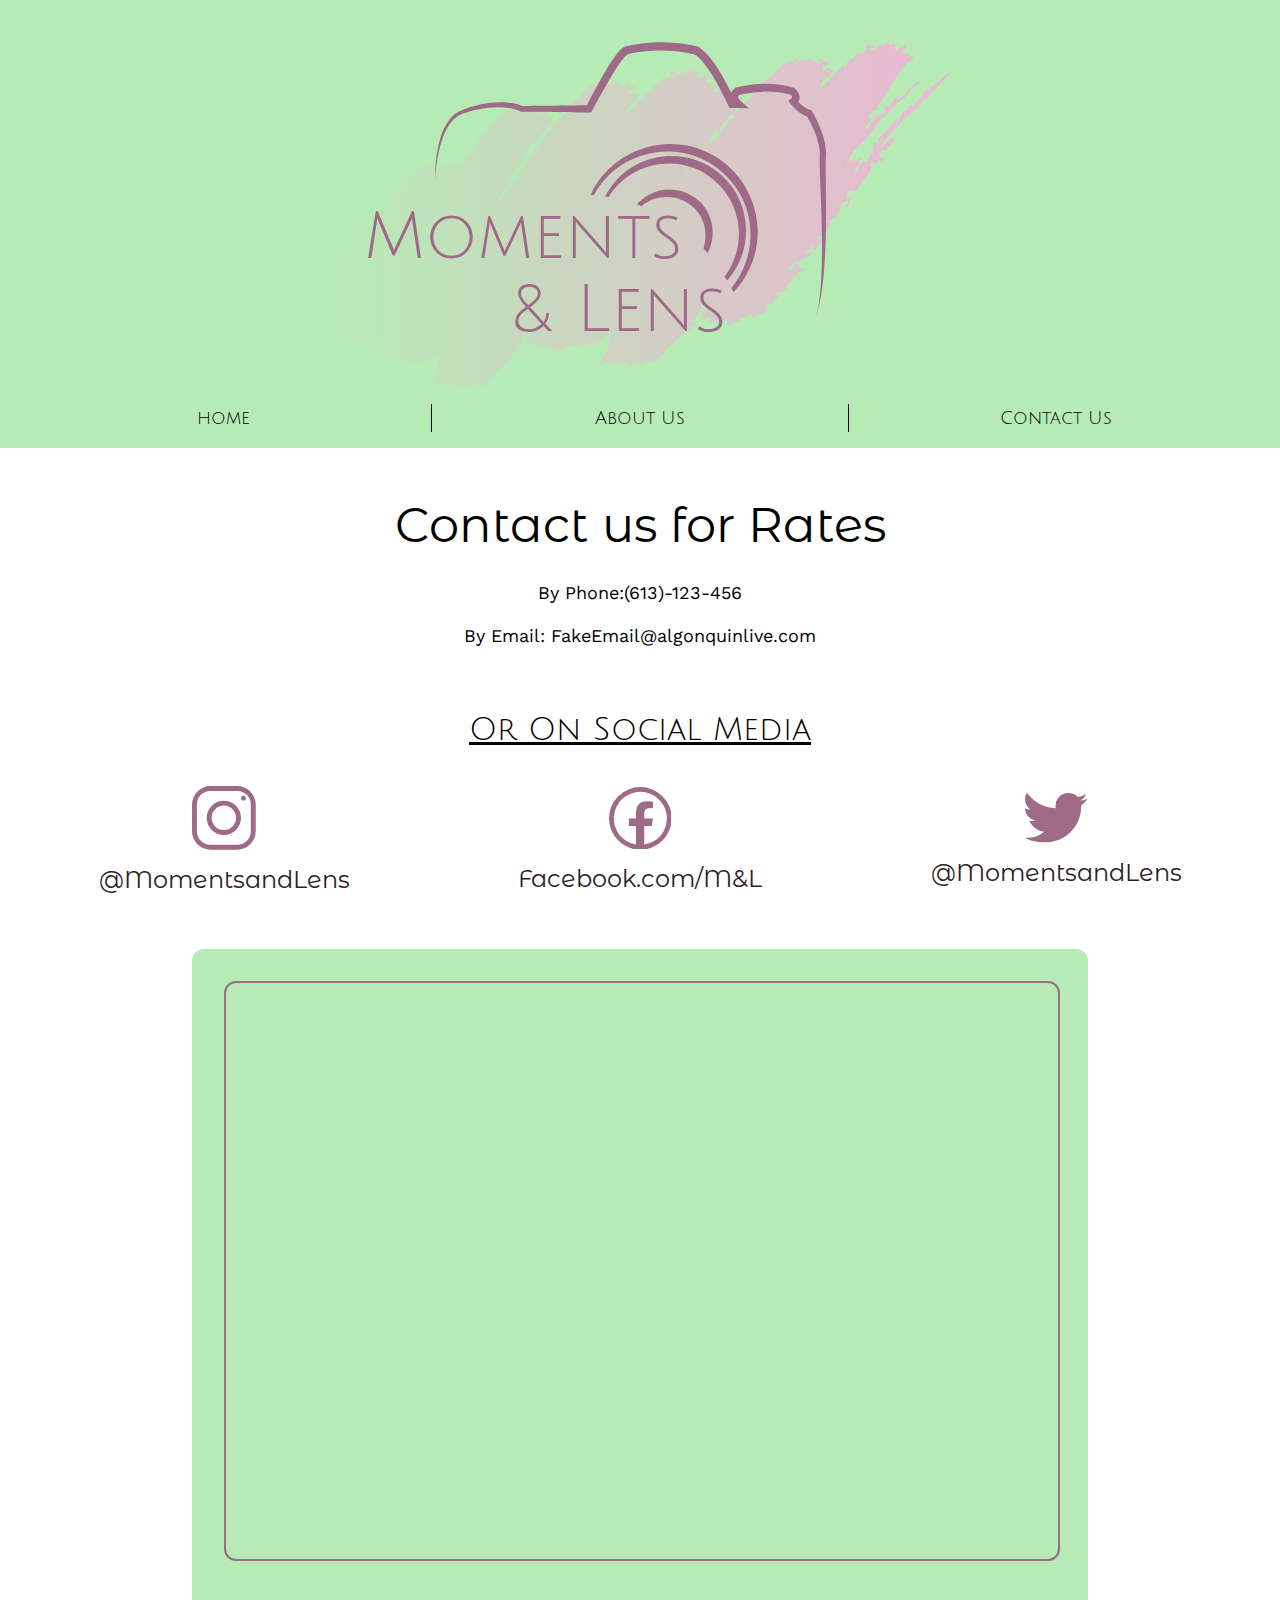
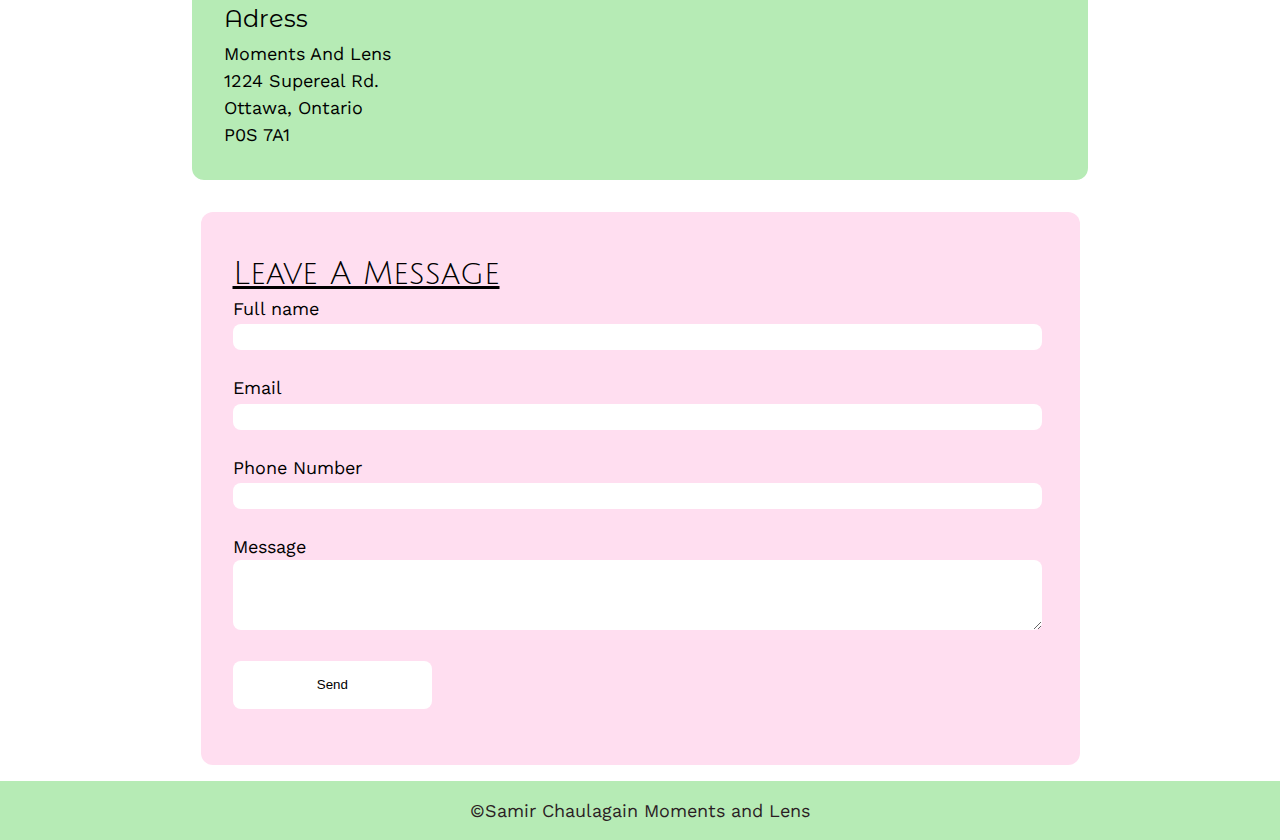
<file: contact.html>
<!DOCTYPE html>
<html lang="en">
<head>
    <meta charset="UTF-8">
    <meta http-equiv="X-UA-Compatible" content="IE=edge">
    <meta name="viewport" content="width=device-width, initial-scale=1.0">
    <title>M&L Contact</title>
    <link rel="preconnect" href="https://fonts.googleapis.com">
    <link rel="preconnect" href="https://fonts.gstatic.com" crossorigin>
    <link href="https://fonts.googleapis.com/css2?family=Julius+Sans+One&family=Montserrat+Alternates:wght@300&family=Work+Sans:wght@300&display=swap" rel="stylesheet">
    <link rel="stylesheet" href="styles.css">
</head>
<body>
    <header>
        <a href="#skiptarget" class="skip">Skip to main content</a> <!--skiplink-->
        <div class="container">
            <svg id="logo" xmlns="http://www.w3.org/2000/svg" xmlns:xlink="http://www.w3.org/1999/xlink" viewBox="0 0 240.14 133.89">
            <defs>
                    <style>
                    .cls-1 {
                        fill: #9e6a87;
                    }

                    .cls-2 {
                        fill: none;
                    }

                    .cls-3 {
                        fill: url(#linear-gradient);
                    }
                    </style>
                    <linearGradient id="linear-gradient" x1="0" y1="66.94" x2="240.14" y2="66.94" gradientUnits="userSpaceOnUse">
                    <stop offset="0" stop-color="#b6ebb5"/>
                    <stop offset="1" stop-color="#ebb5d2"/>
                    </linearGradient>
            </defs>
            <g id="smear">
                    <path class="cls-3" d="m224.67,28.2c.09-.62.93-.88,1.35-1.32.33-.34.96-.8.96-1,0-.97,1.79-1.85,2.08-2.79.04-.13.41-.51.75-.54,1.36-.14,1.56-.79,1.7-1.5.1-.13.2-.25.29-.38.07-.07.14-.15.21-.22.66-.6,1.47-1.2,1.96-1.81,1.51-1.91,3.51-3.69,5.28-5.53.33-.28.71-.54.89-.89-.59.06-.82.4-1.08.71-.27.17-.55.34-.82.51-.12.01-.25.02-.37.03-.43.04-.71.32-.97.62-.73.86-1.62,1.62-2.75,2.22-.35.19-.76.38-.82.72.24.02.5-.37.74-.27-.35.53-.9.94-1.55,1.32-.3.17-.62-.14-.79.33-.1.28.05.51.52.44-.21.5-.48.25-.73.33l-.05.04c0-.67-.78-.21-1.34.08-.55.28-1.03.88-1.1,1.24-.05.08-.05.16.03.23.31.07.7-.46,1.05-.37-.17.37-.52.58-.96.78-.63.29-1.06.67-1.2,1.14-.52.45-.91.9-1.23,1.41-.46.74-1.25,1.42-2.26,2.09.09-.36.48-.65.4-.89-.7.24-1.4.45-1.5,1.15-.04.23-.24.4-.51.54-.8.44-1.3,1.02-1.8,1.59h0c-.36.44-.34.89-1.06,1.33-.26.16-.56.44-.46.64.11.23.55-.17.77-.13h0c-.1.16-.2.31-.29.47,0,0,0,0,0,0-.08.17-.16.33-.23.5-.17.37-.6.61-.92.64-.53.04-.11-.29.15-.53.3-.28.33-.47.05-.51-.46-.07-.86.31-1.03.61-.57,1-1.91,1.83-2.5,2.9-.61,1.11-2.43,2.12-3.35,3.32-.52.68-.69,1.21-.26,1.49.58.38.94-.57,1.56-.8-.21.32-.39.6-.58.87,0,0,0,0,0,0-.57.5-1.44.71-1.87,1.35-.62.1-.07-.32,0-.51.11-.3.17-.6-.24-.53-.37.07-.62.42-.71.67-.23.6-.38,1.18-1.4,2.04.68-.36,1.01-.54,1.34-.71h0c.06.24-.25.54-.41.81-.19.33-.37.64.13.61,0,0,0,0,0,0,.02.08.11.2.07.24-.88.74-1.13,1.5-1.68,2.25-.21.29-.76.62-.47.86.31.25-.09.62-.56.86-.58.29-.5-.07-.41-.34.08-.25,0-.33-.37-.16-.63.29-2.47,2.28-2.17,2.42.63.29-.2.9-.32,1.35,0,0,0,0,0,0-.24.4-.6.72-1.15.89,0,0,0,0,0,0-.16-.09-.31-.18-.47-.28,0,0,0,0,0,0,.84-.14,1.23-.61,1.69-1.38-.59.38-1.15,1.15-1.34.55,0,0,0,0,0,0h0s0-.01,0-.01c2.07-1.85,2.01-3.38,2.6-5.08-.64.86-1.56,1.17-2.43,1.56h0c-.18.1-.44.29-.53.28-.35-.04.1-.3.2-.47.13-.21.58-.53.25-.58-.25-.04-.45.26-.61.46-.14.18-.35.4-.55.38-.12-.02-.1-.22-.1-.36,0-.12.41-.37,0-.4-.53.3-.6.69-.85,1.04-.4.58-.74.87-1.22,1.01.19-.74,1.33-1.55,1.46-2.24.14-.77.91-1.61,1.18-2.38.12-.33.35-.49.74-.77.64-.46,1.17-.99,1.6-1.63.5-.75,1.33-1.62,2.29-2.25.59-.39,1.08-.58.96-1.05-.03-.11.13-.34.27-.5.82-.95,1.64-1.9,2.52-2.84.28-.3.63-.68.59-.85-.15-.71.54-1.35,1.35-2.16,1.43-1.42,2.98-2.82,4.21-4.3,1.21-1.19,2.42-2.37,3.63-3.56.25-.25.48-.62.85-.62.86,0,1.05-.54,1.31-.97.27-.44.51-.86.9-1.3,1.28-1.41,3.02-2.65,4.29-4.06.18-.2.75-.49.32-.62-.34-.1-.65.05-1.06.43-1.03.97-2.18,1.91-3.11,2.9-.58.62-1.45,1.24-1.65,1.92,0,0,0,0,0,0h0c.06.19.08.56-.31.62-1.01.16-1.54.88-2.25,1.39-.38.27-.44.22-.44.01-.27-.27.21-.58.56-.91.27-.26.44-.56.18-.66-.25-.09-.6.18-.82.38-.42.38-.79.78-1.18,1.17,0,0,0,0,0,0-.28.34-.57.69-.85,1.03-.22.18-.38.34-.25.47,0,0,0,0,0,0h0c.14.15.52-.25.73-.17-1.5.94-2.27,1.14-3.12.82-.45.4-.37.68-.13.77.55.21.35.59-.4,1.17q1.15-.33,1.1.42h0c-.49.55-1.02.76-1.61.78-.39.02-2.75,1.62-2.9,1.94-.01.03-.02.06,0,.07.29.32-.31.69-.67,1.06-.67.69-1.49,1.4-1.36,2.06.04.22.24.45-.38.68-.52.2-1.12.33-1.07-.14.03-.32.2-.69.59-1.09.41-.42.77-.86,1.15-1.29h0c.91-.67,1.35-1.46,2.13-2.17.25-.23.88-.6.54-.75-.29-.13-.71.31-.97.56-.42.38-.87.75-1.18,1.18-.21.28-.24.65-.89.86.39-.62.92-1.33-.4-.94-.04.01-.04-.12-.05-.19,0,0,0,0,0,0,.44-.67.91-1.33,1.31-2,.34-.57.67-1.07,1.54-1.12.26-.01.51-.21.54-.36.19-1.08,1.37-2.22,2.04-3.33,0,0,0,0,0,0,.05-.46.44-.96.83-1.46h0c.46-.64.92-1.28,1.38-1.91h0c.29-.27.46-.53.48-.77.12-.29.25-.59.37-.88.28-.42.57-.84.94-1.26.13-.07.24-.16.27-.28,0,0,0,0,0,0-.13-.39-.77.11-1.2.21.46-.67,1.5-.6,1.76-1.29,1.03-1.5,1.59-2.96,2.74-4.47,0,0,0,0,0,0,.37-.22.84-.5.94-.76.45-1.14,1.88-1.87,2.94-2.76.19-.16.38-.32.56-.49.27-.24.35-.48.02-.4-.61.14-.36-.13-.15-.39.18-.22.38-.44.07-.46-.25-.01-.51.17-.73.38-.25.25-.52.59-.86.52-.29-.06-.28-.32-.03-.66.19-.26.34-.52.55-.84-.55.19-.82,0-1.23.04-1.87.12-2-.9-.35-2.52.3-.29.55-.65.42-.88-.09-.17-.49-.18-.69.02-.81.79-1.55.9-2.37,1.03-.28.05-.54.35-.71.6-.16.25-.56.49-.55.25.04-.58-.57-.57-1.44-.65,1.52-.39,1.26-1.06,1.91-1.61-.88.37-1.2.28-.96-.32-.05,0-.09.02-.14.02.05,0,.09-.02.14-.02.35-.4.05-.29-.24-.13-.48.27-.94.56-1.41.85h0c-.08,0-.15,0-.23,0,0,0,0,0,0,0,.23-.56-.35-.4-.85-.3.6-.62,1.25-1.13,1.91-1.64-1.24.55-2.47,1.05-3.48,2.03h0c-1.01-.4-1.53-.24-2.8.87-.41.36-2.48,1-2.76.84-.04-.02.05-.15.07-.23.48-.31.93-.83,1.41-.54.2.12.54-.2.66-.46.14-.31.05-.47-.4-.31-.89.31-1.31.24-1.23-.41.04-.35-.53-.49-.81-.42-.51.13-.44.57-.64.89-.45.72.08,1.08-.29,1.75h0c-.32.41-.75.66-1.25.79-.32-.31-.76.36-1.03.41-.4-.08.31-.71-.3-.61-.21.03-1.83,1.37-1.75,1.41.65.39-.25.83-.84,1.26-.65.08-1.29.2-1.59.95,0,0,0,0,0,0-.32.23-.74.46-.57.73,0,0,0,0,0,0,.02.23.3.35.04.7-.22.17-.19.29-.18.42h0c-.09.08-.18.16-.28.24-.29.25-.23.76-.8.73-.33-.02.17-.48.41-.73.45-.47.25-.48-.24-.37-.38.09-.62.32-.93.52-1.93,1.23-2.55,2.91-4.37,4.16-.05.04-.12.13-.11.16.18.48-.55.84-1.05,1.22-.44.33-.81.63-1.04,1.05-.17.31-.53.7-1.05.94-.29.02-.67.22-.88.1-.17-.22.09-.52.35-.83.29-.58.63-1.17,1.08-1.76,0,0,0,0,0,0,0,0,0,0,0,0,.22-.6,1.49-1.11,1.3-1.74.38-.02.15.27.26.33.21.11-.67.73.05.55.61-.15.72-.53.86-.88.2-.49.3-.97.97-1.52.32-.26.04-1.11-.32-1.08-.13.01-.29.09-.36.23-.22.48-.77,1.03-1.43,1.43,0,0,0,0,0,0h0c-.3-.33.18-.7.69-1.12.31-.26.86-.57.73-.87-.13-.28-.58-.16-1.06.03,0,0,0,0,0,0-.51.17-.82.64-1.31.84,0,0,0,0,0,0h0c-.14-.06-.28-.11-.42-.17.22-.31.02-.41-.13-.53,0,0,0,0,0,0h0s-.03-.09-.04-.14c.05-.14.2-.37.13-.39-.74-.21.02-.8.39-1.29-.23.66.11.91.86.61.66-.26,1.86-1.49,2.07-2.25-.56.78-1.26,1.14-1.7.96-.51-.21-1.2-.23-1.66-.47.49-.91-.83-.42-1.05-.78-.2.14-.44.26-.6.42-.23.21.08.16.1.24.11.34.96-.08,1.01.3,0,0,0,0,0,0-.23.29-.51.52-.9.58h0s0,0,0,0c-.18-.15-.46-.18-.86-.06-.92-.02-.64-.92-1.51-1.1-1.61-.32-.98-.89-3.28.62-.08.05-.2.07-.32.11.02-.15-.02-.28.06-.4.67-.95-.22-.44-.7-.25-.28.11-.65.34-.84.54-.64.67-1.16.67-1.69.64,0-.04-.03-.05-.09-.04t0,0s0,0,0,0c.1-.38.77-.53.96-.88.34-.23.49-.45.29-.58-.15-.1-.42-.04-.7.15-.73.49-1.39.89-1.67.33-.07-.14-.45-.03-.7.12-1.32.81-2.79,1.32-3.97,2.37-.6.53-1.12,1.1-1.92,1.51-.2.1-.49.45-.49.58,0,.66-.9,1.25-1.45,1.87-.22.15-.39.41-.7.39-.42-.04-.68.23-.89.55-.78.48-.28.72-.51,1.1-.21.15-.43.33-.64.33-.21,0-.38,0-.57.24-.17.21-.16.37.04.38.76.02.11.29-.22.47-.58.33-1,.66-.93,1.07.04.23-.2.42-.49.63-1.27.92-1.26.92-1.67,1.82-.04.09-.23.22-.37.3-.59.36-.95.95-1.72,1.19-.26.08-.55.41-.54.62,0,.19.17.25.53.03t0,0c.02.06.05.12.07.18-.26.1-.5.21-.71.35,0,0,0,0,0,0-.12,0-.37.1-.5.2-.58.45-1.04.95-1.48,1.46-.22.12-.41.25-.4.48-.09.11-.17.21-.26.32-.13.16-.17.36,0,.43.15.07.32-.06.62-.27.12-.12.26-.23.4-.35.03.01.05.02.06.05-.43.32-.83.63-1.23.92-.34.25-.73.48-1.04.74-.21-.57-.88-.53-1.69.24-.03.03-.06.06-.09.09.22-.35.47-.71.91-1.07.49-.4.9-1.06,1.4-1.59.28-.24.55-.49.84-.72.7-.55,1.78-1.14.73-1.44-.13-.04.1-.42.07-.59-.07-.36.02-.94-.59-.83-1.48.28-1.75.08-.94-1.11.12-.18.29-.41.04-.4-.61.03-.24-.46-.3-.72.06-.1.13-.2.19-.3.24-.25.85-.56.57-.73-.21-.13-.71.2-1.04.47-.22.18-.39.41-.61.58-.86.67-1.74,1.33-2.74,1.37h0c-.76.23-1.45.45-.51-.55.47-.5.38-.8-.46-.47-.3.12-.77.42-.6-.05.62-.43,1.25-.86,1.64-1.41.14-.2.35-.45.13-.52-.2-.06-.41.22-.6.31-.49.22-1.27.95-1.42.55-.32-.81-1.2-.22-2.1.32-1.06.63-1.47.74-1.96.42.34-.25.68-.51.99-.78.17-.15.34-.31.51-.47.25-.23.31-.48,0-.42-.59.11-.36-.16-.17-.42.16-.21.34-.43.04-.47-.24-.03-.49.14-.68.35-.23.24-.46.58-.8.48-.28-.08-.3-.35-.08-.69.17-.26.3-.52.48-.84-.52.16-.79-.05-1.2-.04-1.81,0-2-1.06-.51-2.64.27-.29.49-.64.35-.89-.1-.18-.49-.22-.67-.03-.74.76-1.45.83-2.24.91-.27.03-.5.33-.65.58-.14.25-.52.47-.52.22,0-.6-.59-.63-1.44-.77,1.46-.3,1.16-1.02,1.76-1.54-.83.33-1.15.21-.95-.39-.05,0-.09,0-.13.01.04,0,.09-.01.13-.01.31-.39.03-.3-.24-.15-.45.25-.88.52-1.32.78-.07,0-.15-.01-.22-.02,0,0,0,0,0,0,.19-.56-.36-.44-.84-.37.55-.61,1.14-1.09,1.75-1.58-1.17.49-2.34.93-3.25,1.88,0,0,0,0,0,0-1.01-.48-1.51-.35-2.67.72-.38.35-2.35.88-2.63.69-.04-.03.03-.15.06-.23.45-.29.85-.8,1.34-.47.2.13.52-.17.61-.44.11-.31.02-.49-.41-.35-.85.27-1.26.16-1.22-.51.02-.36-.55-.55-.82-.49-.49.11-.39.56-.56.88-.39.72.15,1.12-.17,1.79,0,0,0,0,0,0-.29.4-.68.64-1.17.74-.33-.34-.72.32-.98.36-.39-.11.25-.72-.33-.65-.2.02-1.69,1.3-1.61,1.35.66.45-.19.84-.74,1.25-.63.05-1.24.13-1.49.88,0,0,0,0,0,0-.3.22-.69.43-.51.72,0,0,0,0,0,0,.04.24.31.38.09.73-.21.16-.17.29-.15.42h0c-.08.08-.17.16-.25.23-.26.24-.18.77-.73.7-.32-.04.13-.48.35-.73.41-.46.22-.48-.26-.4-.37.07-.58.3-.87.48-1.79,1.15-2.29,2.85-3.98,4.03-.05.03-.1.13-.09.16.21.51-.48.83-.95,1.19-.4.31-.74.6-.94,1.02-.15.31-.47.69-.96.9-.28,0-.64.19-.85.05-.18-.23.06-.54.28-.84.25-.58.53-1.17.94-1.76,0,0,0,0,0,0,0,0,0,0,0,0,.17-.61,1.38-1.06,1.16-1.72.37,0,.16.29.27.36.22.13-.6.72.08.58.58-.12.66-.5.78-.86.16-.5.23-.99.85-1.51.3-.25-.03-1.15-.38-1.14-.13,0-.28.08-.33.22-.19.48-.69,1.02-1.3,1.39,0,0,0,0,0,0h0c-.31-.37.13-.72.59-1.12.29-.25.8-.53.65-.85-.14-.3-.57-.21-1.03-.04h0c-.49.14-.76.61-1.22.78,0,0,0,0,0,0h0c-.14-.07-.28-.14-.42-.21.19-.31,0-.43-.17-.56,0,0,0,0,0,0h0s-.03-.1-.05-.14c.04-.14.17-.37.11-.4-.74-.27-.03-.83.29-1.32-.18.66.16.95.88.69.62-.23,1.72-1.43,1.87-2.2-.5.78-1.15,1.1-1.59.89-.51-.25-1.18-.31-1.65-.6.42-.91-.84-.49-1.08-.87-.19.13-.41.24-.56.39-.21.2.09.17.12.26.12.36.93-.02,1,.37h0s0,0,0,0c-.21.29-.46.51-.84.54,0,0,0,0,0,0,0,0,0,0,0,0-.18-.17-.46-.22-.84-.12-.9-.08-.69-1-1.54-1.23-1.59-.43-1.01-.98-3.15.43-.08.05-.19.06-.3.09.01-.16-.04-.29.04-.41.59-.94-.24-.47-.7-.31-.27.1-.61.31-.78.51-.58.65-1.08.62-1.61.55,0-.04-.03-.06-.09-.05t0,0s0,0,0,0c.07-.39.72-.5.88-.85.31-.22.45-.43.24-.58-.16-.11-.41-.07-.67.11-.68.46-1.3.83-1.61.23-.08-.15-.44-.06-.67.08-1.23.75-2.63,1.19-3.71,2.2-.55.51-1.02,1.06-1.77,1.44-.18.09-.45.43-.44.57.04.69-.8,1.24-1.29,1.84-.21.14-.36.4-.65.36-.41-.07-.64.19-.83.51-.72.45-.23.73-.43,1.11-.19.14-.4.31-.6.3-.21-.02-.37-.02-.54.22-.15.2-.13.38.06.39.74.07.12.31-.18.47-.54.3-.93.62-.84,1.05.06.24-.17.42-.43.62-1.17.88-1.16.88-1.51,1.77-.03.09-.21.21-.34.29-.56.34-.86.93-1.59,1.12-.25.07-.51.39-.48.61.02.2.18.27.51.06h0c.03.06.06.13.08.19-.96.32-1.5.98-2.06,1.63-.23.26-.85.31-.79.76.04.35.66,0,.81.23-.4.31-.76.6-1.14.88-.62.46-1.39.84-1.48,1.52h0,0c-.06.05-.11.1-.17.16-.22.2-.72.28-.61.62.03.11.07.27.18.28.49.02.54-.52,1.03-.71.07.48-.19.99-.87,1.09-.91.13-1.11.55-1.45,1.1-.35.57-.73,1.17-1.27,1.67-.47.43-.54.74-.6,1.11-.34.32-.64.65-.77,1.02h0c-.47.27-.76.59-.85.97-.24.44.13.32.44.26.15-.03.26-.02.26.1,0,.11-.11.28-.23.3-1.02.12-1.07.84-1.5,1.32,0,0,0,0,0,0-.57.37-1.06.75-.93,1.24-.2.17-.26.33-.25.49h0l-.29.37h0c-.74,1.31-2.37,2.55-2.56,3.92-.04.32-.43.74-.82,1.09-.26.23-.6.44-.46.7h0s0,0,0,0c-.14.64-.83.9-1.43,1.23,0,0,0,0,0,0,0,0,0,0,0,0,.08-.25.15-.5.26-.86-.26.21-.45.32-.48.4-.18.46-.65.98,0,1.21.49.17-.09.8-.4,1.24-.12.17-.34.27-.56.22-.16-.04.12-.52-.34-.19-.28.2-.44.5-.35.73.09.24.19.48.28.72h0,0c-1.03.96-1.93,1.96-2.52,3.03-.2.36-.49.73-.94.5.46-.55-.25-.41-.34-.64,0,0,0,0,0,0,.15-.19.26-.42.46-.58,1.14-.92,1.58-1.89,1.9-2.88.66-.51,1.07-1.02.8-1.51,0,0,0,0,0,0,0,0,0,0,0,0,.05-.08.1-.16.14-.25h0c.12-.08.23-.16.35-.24,1.09-.5.44-1.07.96-1.59,0,0,0,0,0,0h0s.01-.03.01-.03c.33-.38.27-.63.08-.84.95-.66,1.6-1.4,1.97-2.24h0s.02-.02.02-.02c.25-.37.51-.74.19-.96h0s0,0,0,0c.04-.08.08-.16.12-.24,1.22-.92,1.23-1.98,2.07-2.95,0,0,0,0,0,0h0s0,0,0,0h0l.02-.04c.2-.4.4-.79.6-1.19.05-.1.11-.2.17-.29.29-.3.19-.54.28-.81h0c.06-.1.12-.19.17-.29.73-.89,1.21-1.8,1.72-2.71.05-.08.1-.17.15-.25,1.1-.65,1.5-1.64,2.44-2.37,0,0,0,0,0,0,.65-.62,1.08-1.29,1.88-1.9.76-.57.74-1.42,1.63-2.16.45-.38.81-1.04,1.26-1.56.26-.23.5-.47.77-.69.64-.52,1.66-1.06.62-1.44-.13-.05.07-.42.03-.6-.09-.38-.04-.98-.63-.9-1.42.2-1.7-.03-.99-1.21.11-.18.26-.41.02-.41-.59,0-.27-.49-.34-.77l.16-.29c.22-.24.79-.52.51-.72-.21-.15-.67.16-.98.42-.21.17-.35.4-.56.56-.8.63-1.61,1.26-2.58,1.24h0c-.72.19-1.38.37-.54-.61.42-.49.32-.8-.48-.52-.29.1-.72.39-.59-.09.58-.41,1.16-.81,1.51-1.35.13-.2.31-.44.09-.53-.2-.08-.38.21-.56.28-.46.19-1.17.9-1.35.48-.37-.86-1.18-.3-2.02.2-1.05.62-1.42.68-1.96.25-.63.08-.85-.16-.61-.67.23-.48-.06-.43-.47-.31-.21.06-.43.13-.64.16-.17.03-.33,0-.3-.17.03-.15.21-.21.34-.22.58-.04.66-.49.83-.73.13-.19-.32-.08-.48-.16-.37-.18-.94.24-1.02.43-.32.72-1.23.98-1.74,1.53-.19.2-.53.52-.76.45-.72-.22-1.29.4-1.85.81-1.96,1.41-3.39,3.12-4.89,4.74-.88.95-1.86,1.95-2.46,2.99h0s0,0,0,0c-1.1,1.46-2.65,2.79-3.67,4.26-.79,1.13-2.02,2.16-2.67,3.32t0,0h0c-1.08,1.41-2.16,2.82-3.24,4.24-.26.26-.52.51-.78.77-.19-.13-.34-.24-.5-.35-.16-.11-.31-.24-.5-.32-.97-.39-.98-.39-.43-1.41-1.16.56-2.25,1.06-3.19,1.9-.22.2-.47.56-.84.45-.32-.09-.22-.33.04-.61.12-.13.11-.29-.03-.23-.54.22-1.51.56-1.55.72-.3,1.03-.92.58-1.4.71-.23-.02-.71.29-.62-.13.27-.26.58-.52.82-.79.52-.61.31-.99-.35-.81-1.23.32-1.35-.09-.88-1.09-1.04.72-1.85,1.44-2.89,1.55-.3.03-.58.44-.85.71-.43.42-.91,1-1.59.86-.75-.15-.99.24-1.12.78-.17.74-.62,1.35-1.67,1.77-.99.39-1,1.21-1.68,1.75-.12.1-.05.32.2.31.15,0,.41-.16.33.07-.06.19-.3.32-.52.4-.25.08-.71,0-.7.28.02.52-.5.6-.84.83-.41.27-.73.56-.94.94-.33.61-.93,1.07-1.67,1.28-1.29.38-.99,1.18-1.48,1.76-.4.47.33.34.62.43-.1.15-.23.26-.43.35-.84.42-1.7.82-2.24,1.6-.12.17-.32.3-.57.36-.81.18-1.09.71-1.02,1.09.08.47-.26.84-.73,1.2-.75.58-1.68,1.08-1.44,1.86.02.06-.15.23-.26.33-1.01.91-1.37,2.03-2.64,2.89-.66.45-.53,1.1-1.05,1.66-1.31,1.42-2.37,2.87-3.05,4.37h0s0,0,0,0c-.98,1.23-2.1,2.45-2.51,3.73-.29.58-.91,1.02-1.5,1.44-.51.36-.65.6-.38.86.46.45.13.93-.7,1.52-.26.18-.84.33-.77.55.3.92-.84,1.95-1.4,2.87-1.39,2.28-2.31,4.55-3.7,6.82-.46.76.02,2.07.77,2.14,1.1.11,2.3.07,2.9.77.17.2.55-.02.87-.22h0s0,0,0,0c.04.08.09.15.13.23h0s0,0,0,0c-.24.26-.43.54-.32.74.22.4-.11.95-.21,1.43-.32,1.61-1.43,3.3-2.06,4.94h0c-.61,1.17-.97,2.32-1.55,3.47-.59,1.17-.68,2.25-1.33,3.43-.71,1.3-.46,2.45-.99,3.74-.13.31-.21.87.25.71.97-.33,1.4-.26,1.44.43,0,.13.38.2.63.15.46-.09.68.12.99.13.73.02,1.42.35,2.1.12.92-.3,1.1-.03,1.33.3.28.39.78.26,1.4-.02.22.06.32.2.35.42.1.79,1.06.91,2.17.31.21-.11.56-.34.6-.24.25.65,1.51.17,1.93.66.22.25.62.66,1.43.09.54-.38.8-.45.92-.04.04.14.27.2.46.25.12.03.35.02.47-.06.29-.18.17-.36.04-.39-.39-.08-.1-.23.13-.37.37-.23.75-.46,1.12-.68.57-.02,1.1-.33,1.61-.71.29-.03.47.2.84-.02,1.01-.6.81-.07.69.36-.17.59-.22,1.19-.58,1.77-.4.65.41.77.02,1.32-.44.62-.41,1.17-.75,1.77-.04.07.06.14.02.22-.58,1.12,1.32,1.16.21,2.49.64-.18,1.42-.91,1.54-.4.31,1.29,2.34.8,3.19,1.5.08.06.32.06.47,0,.93-.43,1.73-.33,2.62-.63.62-.21.86-.12.98.27.27.88,1.73,1.14,3.06.62.58-.07,1.01.01,1.35.3.26.22.56.67,1.38-.02.88-.2,2.22-1.28,2.38-.08,0,.01.2-.06.3-.09-.38.66.2.36.56.23.34-.12.57-.68,1.03-.48.09.04.46-.3.46-.42,0-.79.87-1.03,1.52-1.31.49-.22.9-.32,1.05-.82.1-.34.55-.5.9-.63.27-.11.35.02.33.2-.06.53-.6,1.24-.02,1.55,0,0-.11.14-.18.21-.38.39-.96,2.84-.59,2.85.84,0,.24.6.24.96h0,0c-.46.8-1.51,1.57-1.45,2.39-.54,1.16-.42,2.19-1.01,3.37-.08.16.05.34.16.46.11.12.3.19.59-.11.89-.92,1.76-.71,1.98-.38.34.5.9.35,1.55.15.66-.2,1.02-.19.91.38-.04.22.16.5.32.41,1.01-.6,1.71-.57,2.35-.29.07.03.3-.02.41-.1.87-.6,1.4-.36,2.09-.28-.53.36-1.03.77-.54.94.62.22,1.44.46,2.29-.03.98-.56,1.42-.36,1.91-.18.41.16.45.77,1.38.25.62-.35,1.31-.53,1.86-1.03.12-.1.24-.21.36-.3.9-.65,1.09-.63,1.28.03.09.29.13.59.09.95,1.03-.69,1.05-.69,1.78-.43.2.07.46.06.68-.1.35-.25-.14-.19-.07-.32.1-.2.25-.4.43-.59.21-.22.37-.41.41-.66.13-.81.92-1.3,1.83-1.1-.1-.51.24-1.06.46-1.59-.18-.42.36-.78.76-1.15,0,0,0,0,0,0,.1-.09.2-.18.29-.27.32-.23.69-.43.96-.68.43-.39,1.09-.76.9-1.25.02-.05.02-.1-.01-.13.9-.75,2.06-1.38,2.4-2.39,0,0,0,0,0,0,1.27-.69,1.52-1,1.45-1.87h0c.18-.23,0-.36.06-.55.06-.23.23-.32.46-.28.6.1.65.86.05,1.4-.55.5-.72.92-.75,1.38.68-.23.31-.63.84-.79.89-.28.91-.84,1.05-1.28.1-.32.13-.6.44-.92.75-.31.89-.86,1.29-1.32.24-.27.52-.48.27-.64-.27-.18-.57.14-.85.32,0,0,0,0,0,0,0,0,0,0,0,0-.56.21-1.3.8-1.4.08.01-.05,0-.08-.03-.11.2-.34.52-.57.92-.77.57-.28.95-.64,1.02-1.1,0,0,0,0,0,0,.1-.18.2-.36.29-.54.29-.33.69-.67.42-.95.02-.05.01-.09-.02-.12.51-.43.7-.85.65-1.26,0,0,0,0,0,0,0,0,0,0,0,0,.36-.51.39-1.1,1.22-1.5.08-.02.15-.05.23-.07h0c.89-.07.25.81.65,1.05-.03.08-.06.17-.09.25-.12.22,0,.32.1.44-.06.1-.11.19-.17.29-1.06.41-.85,1.42-1.89,1.85,0,0-.03.14,0,.14.47-.02.54.48,1.19.22-.1.16-.24.33-.17.47-.04.13-.07.25-.11.38-.26.42-.52.85-.87,1.42.67-.32.88-.72,1.26-.97.18-.12.54-.43.5-.07-.09.92.6.19.91-.09.65-.61,1.1-.6,1.54-.38h0c-.07.32-.14.65-.21.97-.2.16-.15.28-.14.4-.07.16-.15.31-.22.47-.18.47.19.51.6.28,1.16-.64,1.44-.32,1.35.52,1.05-.94,2.02-1.1,2.98-1.21.08.05.13.15.24.15,1-.02,1.85.02,1.3,1.23-.17.38.13.67.77.51.57-.14,1.14.03,1.7-.72.2-.27.6-.24.85-.15.32.11.64.22,1,.35.1-.27.11-.5.26-.7.34-.47.36-1.14,1.48-1.07.4.03,1.37-.92,1.83-.37.06-.05.13-.09.19-.14.01-.01.03-.02.04-.04.3.17.73.25,1.21.22-.19.27-.28.55.08.52.56-.05.24-.35.39-.57.08-.01.16-.03.24-.05.11.1.15.32.47.09.22-.15.26-.24.23-.32.02,0,.04-.01.06-.02.6-.1,1.05-.05,1.38.2.26.2.53.61,1.42-.11.92-.25,2.37-1.38,2.46-.23,0,.01.21-.07.32-.1h0c-.43.66.18.34.56.19.35-.14.63-.7,1.09-.53.09.03.49-.32.5-.44.05-.77.97-1.05,1.65-1.37.52-.24.95-.37,1.14-.87.13-.34.6-.52.97-.67.29-.12.36,0,.33.17-.1.52-.7,1.24-.13,1.5,0,0-.13.14-.2.21-.42.4-1.17,2.82-.8,2.8.86-.05.21.57.18.91h0s0,0,0,0c-.53.8-1.66,1.62-1.65,2.41-.63,1.16-.57,2.15-1.26,3.33-.09.16.03.33.14.43.11.11.3.16.62-.15.97-.95,1.86-.8,2.07-.5.32.46.9.28,1.59.04.7-.24,1.06-.25.92.31-.05.21.13.48.31.37,1.08-.65,1.8-.67,2.44-.43.07.03.31-.04.43-.12.94-.63,1.47-.44,2.17-.41-.57.38-1.11.81-.62.95.63.17,1.46.35,2.36-.18,1.04-.61,1.48-.44,1.98-.3.42.12.42.72,1.4.15.66-.38,1.38-.59,1.99-1.11.13-.11.26-.22.4-.31.97-.69,1.16-.68,1.32-.06.07.28.1.56.03.92,1.11-.73,1.13-.74,1.86-.54.2.06.47.03.71-.14.38-.27-.13-.18-.05-.31.12-.2.29-.41.48-.6.23-.23.4-.42.46-.66.18-.79,1.03-1.32,1.96-1.19-.07-.49.31-1.04.58-1.57-.16-.39.42-.77.85-1.16h0c.11-.1.21-.19.32-.28.35-.24.74-.46,1.04-.73.46-.4,1.18-.81,1.01-1.27.03-.05.03-.1,0-.13.98-.78,2.21-1.47,2.63-2.47t0,0c1.36-.75,1.63-1.07,1.61-1.9.2-.24.03-.35.09-.53.08-.22.26-.33.5-.3.62.06.62.79-.04,1.36-.6.52-.8.94-.87,1.39.72-.26.36-.63.91-.82.94-.33,1-.87,1.17-1.31.12-.31.18-.59.52-.92.8-.35.98-.89,1.42-1.36.26-.28.56-.5.32-.64-.27-.16-.6.17-.9.37,0,0,0,0,0,0,0,0,0,0,0,0-.59.24-1.39.86-1.45.17.02-.05.01-.08-.02-.1.22-.34.57-.59,1-.8.6-.31,1.02-.68,1.13-1.13h0c.11-.18.23-.36.34-.54.32-.34.75-.69.49-.94.02-.05.02-.09,0-.12.55-.45.78-.87.75-1.26,0,0,0,0,0,0,0,0,0,0,0,0,.41-.52.47-1.09,1.36-1.54.08-.03.16-.06.24-.08,0,0,0,0,0,0,.93-.13.2.77.6.97-.04.08-.07.16-.11.25-.14.22-.02.31.07.42-.06.1-.13.19-.19.29-1.12.47-.97,1.43-2.07,1.91,0,0-.04.14-.01.14.49-.05.53.43,1.22.14-.12.16-.27.34-.2.47-.05.12-.09.25-.14.37-.3.43-.59.85-.99,1.43.72-.36.96-.76,1.36-1.02.19-.12.58-.45.52-.1-.15.9.61.15.94-.15.71-.63,1.17-.65,1.61-.47h0c-.09.32-.19.64-.28.96-.22.17-.17.28-.17.4-.09.16-.17.31-.26.47h0c-.21.46.16.48.6.24,1.23-.69,1.51-.41,1.36.42,1.15-.98,2.15-1.2,3.16-1.37.08.04.13.14.24.13,1.04-.09,1.91-.1,1.26,1.1-.2.37.09.64.76.44.6-.18,1.18-.04,1.8-.81.22-.27.63-.27.88-.2.32.09.64.17,1.01.27.12-.27.15-.49.31-.7.38-.48.45-1.13,1.59-1.13.41,0,1.47-.98,1.92-.47.07-.05.14-.09.21-.15.64-.5,1.4-1.19.97-.05-.02.04.27.02.42.02-.27.31-.49.69-.06.62.66-.1.16-.43.54-.67.27-.06.17.4.62.09.64-.43-.11-.4.09-.7.64-.05,1.37-.28,2.04-.32,1.31-.08,2.38-1.16,3.56-2.01-1.05.53-1.27,0-1.45-.23-.26-.34.61-.8,1.17-1.18.35-.23.64-.54.99-.77,1.06-.68,1.41-1.59,2.38-2.28.26-.18.54-.39.5-.56-.03-.17-.37-.07-.63,0-.55.15-1.13.34-.67-.37,1.03-1.01,1.74-1.06,2.29-.47.23-.67.7-1.12,1.43-1.55.48-.29.71-.66.46-.89.44-.52.84-1.03.95-1.52.03-.12.06-.24.09-.36,1.01-.61,1.86-1.22,1.47-1.9-.03-.06.11-.22.17-.33.52-.22,1.21-.32,1.11-.92-.03-.19.4-.36.5-.56h0s0,0,0,0c.09-.05.17-.1.26-.15.26.13.51.26.82.41.35-.38.71-.75,1-1.12.23-.3.78-.7.5-.87-.27-.16-.58.29-.88.46-.14.08-.35.21-.31.04.11-.41-.44-.23-.67-.33-.18-.08-.43-.07-.22-.41.35-.59-.19-1.69-.78-1.68-.2,0-.42.08-.66.23-1.01.65-1.41,1.99-.67,2.15.17.04.68-.07.25.33-.26.24-.63.27-.75.14-.21-.23-.6-.22-1.02-.21-.06-.06-.12-.12-.18-.18.08-.18.28-.43,0-.46h0c-.2-.35.39-.7.77-1.02.54-.46,1.11-.9,1.35-1.42.11-.24.23-.49.63-.57.3-.06.52-.01.51.22-.02.28-.06.61.47.46.48-.14.99-.37,1.35-.81.54-.65,1.31-1.01,2.06-1.29,1.3-.49,1.83-1.01,1.89-1.95-.35.07-.98.73-.93.48.16-.78-.34-.21-.79.02-.44.22-.79.21-.92-.04-.1-.18-.08-.46-.53-.37h0c.21-.43.69-.44,1.04-.66.32-.16.69-.4.97-.46,1.16-.24.84-.54.68-.85h0c.37-.38.72-.55,1.05-.42.26.1.32.19-.06.61-.44.49-.32,1.03.16,1.01.48-.01.69-.59.92-.95.2-.31.21-.64.71-.92.66-.36.9-.78,1.15-1.22.2-.1.34-.15.41-.02.18.33.72.06,1.18-.19.38-.2.53-.51.53-.72,0-.34-.48-.1-.83-.02-.3.07-.55.09-.73,0,.03-.31-.43-.05-.63-.07,0,0,0,0,0,0,0,0,0,0,0,0-.21.05-.43.11-.63.14-.74.12-.76-.34-.78-.71-.01-.38.57-.52.97-.71.88-.4,1.28-.79.78-1.16-.1-.07-.26-.14-.06-.41.4-.04.92-.42,1.3-.26.22.09.88-.24.91-.38.2-.85.42-1.69,1.22-2.66.11-.13-.08-.19-.27-.16-.47.07-.43-.26-.57-.44-.11-.14.09-.46.37-.44.69.06,1.17-.65,1.82-.85,1.22-.39.13-.81.85-1.28.12-.08.12-.28.23-.42.9-1.24,1.86-2.48,1.56-3.48-.04-.12.05-.31.07-.47.08-.5.77-.81,1.1-.83.45-.04,1.46-.59,1.28.03-.15.53.05,1.01-.77,1.72-.38.33-.16.56.16.55.34-.01.46-.33.64-.56.85-1.11.39-1.94,1.28-3.08.28-.36-.06-.57-.61-.17-1.28.91-1.22.46-1.02-.19.03-.11.05-.22.04-.31-.13-.89.44-1.76,1.77-2.73-.06.25-.48.83-.23.74.78-.29,1.04.13,1.76-.13.73-.26,1.29-.51,1.22-1.12-.03-.25-.04-.58.46-.97.64-.49.64-.83.41-1.11.29-.47,1.25-.72,1.31-1.27.09-.36.21-.7.83-1.02.34-.18.57-.46.52-.64-.11-.4.4-.88.64-1.33.47-.87,1.15-1.8.33-2.24-.3-.16.31-.69.6-.94.32-.28.76-.22.78.02.02.27.1.45.54.33.49-.13.77-.46,1.01-.8.14-.2.23-.42.61-.59.23.06-.26.69.43.41.5-.2.89-.42,1.21-.91.39-.58-.14-.44-.4-.53-.5-.16-1.07-.22-1.13-.81-.03-.31.06-.87-.53-.92-.14-.01-.12-.11.01-.25.39-.42,2.17-1.08,2.5-.93.38.18.72-.18.78-.43.18-.72,1.11-1.35,1.58-2.02.49-.71,2.26-1.75.77-2-.03,0,.05-.11.04-.16-.05-.35-.26-.26-.63.14-.13.14-.39.5-.48.38-.32-.45-.59.17-.86.35-1.2.81-1.65,1.78-2.5,2.67,0,0,0,0,0,0,0,0,0,0,0,0-.12.06-.23.12-.35.18,0,0,0,0,0,0,0,0,0,0,0,0,.03-.75,1.19-1.73,1.03-2.44.7-.71,1.32-1.42,1.9-2.15.28-.35.3-.72.76-1.03,1.46-1.02,2.07-2.27,3.3-3.35h0c.09-.12.17-.25.26-.37.33-.34.66-.69.99-1.03,0,0,0,0,0,0,.86-.85,1.72-1.69,2.57-2.54h0c.33.07.95-.18.98-.38Zm-7.8-17.41s0,.01,0,.02c-.02,0-.04.01-.06.02.02-.01.03-.03.05-.04Zm-5.58,1.76s.02,0,.04,0c-.02.01-.03.02-.05.04,0,0,.01-.02.02-.03Zm-3.7-3.5s0,.02,0,.04c-.02,0-.05,0-.07.01.03-.02.05-.03.08-.05Zm-.32,4.36s0,0,0,0c-.02,0-.03.01-.05.02.01,0,.03-.02.04-.02Zm-3.75,9.9s0,0,0,0c0,0-.02,0-.02,0,0,0,.02-.01.03-.02Zm-.3-16.31s.02-.02.03-.04c0,0,0,0,0,.01-.01,0-.02.02-.04.02v.02s0,0,0,0c0,0,0-.01,0-.02Zm-.87,5.32s0,0,0,0c0,0,0,0-.01,0,0,0,0,0,.01,0Zm-.69,2.29s-.02.01-.03.02c0-.01.01-.02.02-.03,0,0,0,0,.01.01Zm-45.14,6.44c.09-.06.08-.11.04.01-.14.08-.28.16-.43.24.13-.08.26-.17.38-.26Zm-73.05,7.49c.08-.06.07-.11.04.02-.13.07-.26.14-.4.22.12-.08.24-.16.36-.24Zm-2.8,5.52s0,0,0,.01c0,0-.02,0-.03.01.01,0,.02-.01.04-.02Zm-2-2.24c-.05.03-.11.07-.16.1,0-.02,0-.04,0-.07.06-.01.11-.02.16-.03Zm-5.34,16.45s0,.01,0,.02c0,0,0,0-.01,0,0,0,.01,0,.02-.01ZM9.11,82.73s0,0-.01-.01c0,0,.02-.02.02-.02,0,.01,0,.02-.01.03Zm.09,19.42s-.04-.09-.05-.14c.06-.02.13-.03.2-.05-.04.06-.09.13-.14.19Zm.7,8.65c-.03-.1-.04-.19-.05-.24.05,0,.09.01.14.04,0,.07-.04.14-.09.21Zm.12.8s.02-.09.02-.13c.04.04.02.09-.02.13Zm.52-24.75s-.03-.01-.05-.02c.03-.02.06-.03.09-.05-.02.02-.03.04-.04.07Zm2.54,23.62s0-.02,0-.03c0,0,0,.01.01.02,0,0,0,0,0,.01Zm1.41-8.89c.06-.03.12-.06.18-.09,0,.02,0,.05,0,.07-.06,0-.12.01-.18.01Zm2.55-30.31c.1-.03.21-.04.31-.02.02,0,.04.01.05.02-.12-.02-.24-.02-.36,0Zm.57,41.68s-.01-.01-.02-.02c.02-.01.04-.02.06-.04-.01.02-.02.04-.03.05Zm.36-12.58s.06-.04.08-.05c.02.06.04.12.07.17-.06-.03-.11-.06-.15-.12Zm.46,7.68s0,0,0,0c0,0,0,0,0,0,0,0,0,0,0,0Zm.1,7.13s0,0,0,0c0,0,0,0,0,0,0,0,0,0,0,0Zm.93-40.97s.03-.02.05-.03c0,.01,0,.02,0,.04-.02,0-.04,0-.06,0Zm1.91,29.34s0,0,0,0c0,0,0,0,0,0,0,0,0,0,0,0Zm.83,9.45s0-.04,0-.06c.04,0,.07,0,.11-.01-.04.02-.08.05-.12.07Zm.55-7.66s0,0,0,0c0,0,0,0,.01,0,0,0,0,0-.01,0Zm.72-6.59c0-.06.03-.12.08-.17.02.03.03.07.03.13-.04.02-.08.04-.11.04Zm.47,8.68s0-.02,0-.03c0,0,.02,0,.02.01-.01,0-.02.01-.03.02Zm.23-2.18s0,0,0,0c0,0,0,0,0,0,0,0,0,0,0,0Zm-.05,7.32s0-.01-.01-.02c.04-.02.09-.04.13-.06-.04.03-.08.05-.12.08Zm.57-14.1s-.02-.05-.03-.08c.03.01.05.03.08.06-.02,0-.03.02-.05.02Zm.32,2.79s0,0,0,0c0,0,0,0,.01,0,0,0,0,0-.01,0Zm.55,13.99s0,0,0-.01c0,0,.02,0,.02,0,0,0-.01.01-.02.02Zm3.72,1.28s0-.01-.01-.02c.02,0,.04-.01.06-.02-.01.01-.03.03-.04.04Zm1.41.11s0-.02,0-.03c.01,0,.03,0,.04,0-.02.01-.03.02-.05.03Zm.65-19.33h0s0,0,0,0c0,0,0,.01.01.02,0,0-.01,0-.02-.01Zm.32,23.2s0-.02,0-.02c0,0,.02,0,.03,0h0s-.02.01-.03.02Zm.91-3.5s-.03-.02-.05-.03c.03-.02.06-.04.09-.06-.01.03-.03.06-.04.09Zm.81-11.02s0,0,0-.02c.01,0,.02,0,.03,0l-.03.02Zm1.84-9.28s0,0,0,0c0,0,0,0,0,0,0,0,0,0,0,0Zm.56-38.33s-.01-.02-.02-.03c.02,0,.03-.02.05-.03,0,.02-.02.04-.03.06Zm.52,40.96h0s0,0,0,0c0,0,0,0,0,0Zm.31-37.04s0,0,0,0c0,0,0,0,0,0,0,0,0,0,0,0Zm.55,55.6h0s0,0,0,0c0,0,0,0,0,0Zm2.09-39.19s0,0-.01-.01c.01,0,.02,0,.03-.01,0,0-.01.02-.02.03Zm2.12-15.56h.01s0,0,0,0c0,0,0,0-.01,0Zm4.4,5.18s-.02-.02-.03-.03c.03-.02.07-.04.1-.06-.02.04-.05.07-.07.1Zm3.08,60.14s0,0,0,0c0,0,0,0,.01,0,0,0,0,0,0,.01Zm1.44-23.33s0,0-.01,0c0,0,.01,0,.01-.01,0,0,0,0,0,0Zm.31-46.14s-.01-.03-.02-.04c.04-.03.08-.05.13-.08-.03.04-.07.08-.1.12Zm2.21,24.69s0,0-.01,0c0,0,.02,0,.02,0,0,0,0,0-.01,0Zm.41,43.93s-.01-.03-.02-.04c.04-.02.08-.03.12-.05-.03.03-.07.06-.1.09Zm.41-44.45s0,0,0,0c0,0,0,0,0,0,0,0,0,0,0,0Zm2.6-41.29s0,0,0-.01c0,0,0,0,.01,0h-.01Zm.7,75.95s-.04,0-.05,0c.02-.01.05-.03.07-.04,0,.02-.01.03-.02.05Zm.53-45.19s.02-.03.03-.05c0,0,.01.01.02.02-.02.01-.03.02-.05.03Zm1.31,32.73s0,0,0,0c0,0,0,0,0,0,0,0,0,0,0,0,0,0,0,0,0,.01Zm.65-1.49c-.15.09-.31.19-.46.28.15-.1.32-.29.5-.3-.01,0-.03,0-.04.01Zm.36,22.1s0,0,0,0h0s0,0,0,0Zm.24-46.81s-.02-.02-.03-.02c.05-.02.1-.04.15-.06-.04.03-.08.05-.13.08Zm.23,24.93h0s0-.02,0-.03c.01,0,.02,0,.03.01-.01,0-.02.01-.03.02Zm.17,2.55h0s-.04-.05-.05-.08c.03.02.06.03.1.05-.01,0-.03.02-.04.03Zm1.46,20.82s0,0,0,0c0,0,.02,0,.03-.01,0,0-.01.01-.02.02Zm.78-57.9s.02-.01.03-.02c0,0,0,0,0,.01-.01,0-.03,0-.04,0Zm1.03,9.31s0,0,0,0c0,0,0,0,0,0,0,0,0,0,0,0Zm5.44,20.75c-.12.08-.24.15-.35.23-.31.19-.62.38-.93.56.44-.28.87-.56,1.31-.84,0,.02-.02.03-.02.05Zm.08-36.79s0,0,0,0c0,0,0,0,0,0,0,0,0,0,0,0Zm1.03-1s-.01,0-.02,0c.02-.01.03-.02.05-.03-.01.01-.02.02-.03.04Zm.81,59.08s0,0,0,0c0,0,0,0,0,0,0,0,0,0,0,0Zm2.85-65.51s-.02,0-.02,0c.01,0,.02-.01.04-.02,0,0,0,.02-.01.03Zm13.76,63.09s-.01,0-.02,0c0,0,.02-.01.03-.02,0,0,0,.01,0,.02Zm3.69-86.66s0,0,0,0c0-.03.01-.05.02-.08.02,0,.05.01.08.02-.03.02-.07.04-.1.06Zm1.07-2.49h0s0,0,0,0t0,0Zm0,0s.02-.03.03-.04c0,0,0,.01.01.02-.01,0-.03.01-.04.02Zm3.94-3.29s0-.01,0-.02c0,0,.02,0,.02,0,0,0-.02.01-.03.02Zm4.36-5.44c.08-.07.17-.13.25-.19,0,0,0,0,0,0-.08.06-.17.13-.25.19Zm1.14,25.07s0,0,0,0c0,0,0,0,0,0,0,0,0,0,0,0Zm.24-.82s0,0-.01,0c0,0,0,0,0,0,0,0,0,0,0,0h0Zm.26-2.82c.28-.19.57-.36.86-.53.04-.02.07-.04.11-.06-.32.2-.64.39-.97.59Zm7.86-5.1s0,0,0,0c0,0,0,0,0,0,0,0,0,0,0,0Zm2.31.57s0,0-.01,0c0,0,.01,0,.02-.01h0s0,0,0,.01Zm1.81,82.58s0,0,0,0c0,0,0,0,.01,0,0,0,0,0-.01.01Zm3-22.69s0,0-.01,0c0,0,.01,0,.01-.01,0,0,0,0,0,0Zm1.57,21.59s0-.03-.02-.04c.04-.02.08-.04.13-.06-.04.03-.07.06-.11.1Zm.98-92.38s-.02,0-.02,0c0,0,.01,0,.02-.01,0,0,0,.01,0,.02Zm1.58.81s0-.04,0-.06c.03,0,.06,0,.08,0-.03.02-.05.03-.08.05Zm1.91,81.84s-.04,0-.06,0c.03-.02.05-.03.08-.05,0,.02-.02.03-.02.05Zm.96-82.14h0s0,0,0,0c0,0,0,0,0,0Zm1.45,89.86s0,0,0,0h0s0,0,0,0Zm.3-19.9s0,0,0,0c0,0,0,0,0,0,0,0,0,0,0,0,0,0,0,0,0,.01Zm.76-1.48c-.16.1-.33.2-.49.3.16-.1.34-.3.53-.32-.01,0-.03,0-.04.02Zm.13-70.79s.01-.02.02-.03c0,0,0,.01.01.02,0,0-.02.01-.03.02Zm.54-2.33s0,0,.01,0c0,0,0,0,0,0,0,0,0,0-.01,0Zm.17,73.26s.02,0,.03,0c-.01,0-.02.01-.03.02,0,0,0,0,0,0,0-.01,0-.02,0-.03Zm.01,2.48s0,0,0,0c-.02-.02-.04-.05-.05-.07.03.01.06.03.1.04-.02,0-.03.02-.05.03Zm.16,20.07s0,0,0,0c0,0,.02,0,.03-.01,0,0-.01.01-.02.02Zm.17-101.28v.02s0,0,0,0c0,0,0-.01,0-.02,0-.01.02-.02.03-.04,0,0,0,0,0,.01-.01,0-.02.01-.03.02Zm1.03,54.62s-.02-.01-.03-.02c.05-.02.11-.04.16-.06l-.14.09Zm3.29-47.69s.02-.02.04-.02c0,0,0,0,0,.01-.02,0-.03,0-.04.01Zm.06-4.49s-.04,0-.07,0c.02-.02.05-.03.07-.04,0,.01,0,.02,0,.04Zm3.84,3.84s.02,0,.04,0c-.02.01-.03.02-.05.03,0,0,0-.02.01-.03Zm-.02,30.06c.27-.14.46-.24.65-.34h0c.07.25-.2.54-.34.82-.15.3-.29.59.07.63-.16.09-.33.12-.54.03.51-.56-.23-.38-.3-.6,0,0,0,0,0,0,.15-.18.28-.38.46-.54Zm1.51,58.01h0s0,0,0,0h0Zm-.98-20.25c-.33.2-.66.4-.99.6.63-.4,1.27-.81,1.9-1.21.08-.05.08-.11.09-.03-.33.21-.66.43-.99.64Zm2.84-35.89s0,0,0,0h0s0,0,0,0Zm-.06-4.41s0,0,0,0c-.52.48-1.36.65-1.73,1.28-.18.02-.25,0-.27-.05.39-.52.65-1.04.86-1.57.04.08.1.15.18.21.44.32.71-.13,1.06-.46.03.09.06.18.09.26-.07.11-.13.23-.19.34Zm13.75-24.23s0,0,0,.01c0,0-.02,0-.03.01.01,0,.03-.02.04-.02Zm-2.09-2c.06-.01.12-.03.17-.04-.06.04-.11.07-.17.11,0-.02,0-.04,0-.07Zm-6.2,18.96s-.1.03-.14.03c-.52,0-.13-.3.12-.54.27-.27.29-.46.01-.53-.45-.1-.82.27-.97.56-.03.06-.07.11-.1.17-.09.11-.17.21-.25.32-.09.13-.22.27-.3.4-.56.62-1.25,1.22-1.6,1.95-.21.44-.6.85-1.05,1.26.04-.13.11-.27.25-.4,0,0,0,0,0,0h0s.02-.03.02-.03c.36-.39.32-.63.13-.82,1.02-.7,1.74-1.46,2.18-2.29,0,0,0,0,0,0l.02-.02c.28-.37.57-.74.26-.94.27-.28.59-.55.96-.81.46-.32.94-.95.72-1.18-.02-.02-.04-.03-.07-.05.14-.24.28-.48.45-.72.18.02.36,0,.52-.05-.45.73-.91,1.45-1.35,2.18-.09.14-.24.4.06.36.2-.03.36-.14.52-.31,0,0,0,0,0,.01.12.25.52-.14.74-.09-.02.03-.04.07-.06.1-.43.48-.83.96-1.1,1.44Zm1.13,52.45s-.06,0-.1,0t0,0s0,0,0,0c.05-.03.09-.06.14-.09-.01.03-.03.06-.04.09Zm.46,3.81s0,0,0,0c0,0,0,0,0,0,0,0,0,0,0,0,0,0,0,0,0,0Zm1.28.12s.05-.08.06-.12c.06,0,.12-.02.19-.04-.08.05-.17.1-.25.16Zm.1-2.53s.01,0,.03-.02c0,0-.02.02-.02.02,0,0,0,0,0,0,0,0,0,0,0,0Zm3.56-11.97s-.06.01-.1.01c.04-.01.08-.02.12-.03,0,0-.01.01-.02.02Zm3.5,22.51s-.02,0-.02,0c0,0,.02-.01.03-.02,0,0,0,.01,0,.02Zm.89-77.75c-.51.1-.81.27-1.04.48,0-.02.01-.03.02-.05-.85.31-.94.83-1.37,1.38.21-.08.39-.16.54-.25-.32.45-.68.9-1.13,1.3-.51.45-.61.75-.69,1.11-.37.34-.7.68-.86,1.03-.5.29-.82.62-.94.99-.19.3-.06.33.14.29.06.08.19.06.34-.06,0,0,.01-.01.02-.02.12-.02.2,0,.2.09,0,.11-.13.28-.26.3-.26.05-.46.12-.63.22,0-.01,0-.02,0-.03-.66.2-1.33.38-1.39,1.09-.02.24-.21.39-.46.53-.75.41-1.2.97-1.65,1.53,0,0,0,0,0,0,0,0,0,0,0,0-.29.4-.28.83-.81,1.22.56-.85.85-1.65,1.07-2.43-.04,0-.08,0-.12,0-.05-.22-.17-.42-.18-.66.02-.03.03-.06.05-.09,0,0,0,0,0,0,0,0,0,0,0,0,.06-.1.13-.2.19-.3.32-.31.23-.54.34-.8.07-.1.13-.19.2-.29.78-.88,1.32-1.75,1.88-2.63-.02.14,0,.28.12.41.13.15.29.46-.17.61-.97.32-.84.91-1.37,1.4.74-.27,1.25-.97,1.82-1.01.86-.05,1.23-.64,1.09-.9-.54-.96,1.18-1.92,1.58-2.9.29-.71,1.52-1.7,2.31-2.59.43-.49.96-1.01,1.33-.41.04.07.12.11.21.12,0,0-.01.01-.02.02-.24.21-.76.32-.67.64.03.1.05.26.17.26.5,0,.59-.54,1.11-.76.04.46-.26.97-.97,1.11Zm2.52,55.57s0-.01,0-.02c0,0,.02,0,.03,0-.01,0-.03.02-.04.02Zm1.27-12.5s-.06.04-.09.06c.03-.03.06-.07.09-.1,0,.01,0,.03,0,.04h0Zm4.24-5.46s0-.03,0-.04c0,0,0,0,0,0,0,0,0,0,0,0,.02,0,.04,0,.06,0-.02.01-.04.03-.06.04Zm.5-44.05h0s.01-.05.02-.08c.02,0,.05,0,.08,0-.04.02-.07.04-.11.07Zm1.27-2.48s.02-.03.03-.04c0,0,0,.01.01.02-.01,0-.03.02-.04.02Zm2.93,55.87s0,0-.01-.01c.01,0,.03-.02.04-.02,0,.01-.02.02-.03.04Zm1.44-22.82s-.04.02-.06.03c0,0,0,0,0,0-.06-.02.01-.03.06-.03Zm-.1-36.52s.02,0,.02,0c0,0-.02.01-.03.02,0,0,0-.01,0-.02Zm.1,36.57s-.08.04-.12.07c.05-.03.1-.07.15-.1,0,0,0,.02-.03.04Zm.88.46s0,0,0,0c0,0,0,0,.01,0,0,0,0,0,0,0Zm2.39,10.65s0,0,0,0c0,0,0,0,0,0,0,0,0,0,0,0Zm1.02-28.99s0,0,0,0c0,0,0,0,0,0,0,0,0,0,0,0Zm.28-.8s0,0,0,0c0,0,0,0,0,0,0,0,0,0-.01,0Zm.16-23.41c.09-.07.18-.14.27-.2,0,0,0,0,0,0-.09.07-.18.13-.27.2Zm.31,20.65c.3-.2.61-.39.92-.57.04-.02.08-.04.11-.06-.34.21-.69.42-1.04.63Zm5.34,8.06h0s0-.02,0-.03c.01,0,.02,0,.03.01-.01,0-.02.01-.03.02Zm3.09-13.51s0,0,0,0c0,0,0,0,0,0,0,0,0,0,0,0Zm.05,5.99s.02-.01.03-.02c0,0,.01.01.02.02-.02,0-.03,0-.05,0Zm.87.84s-.04.03-.07.04c0-.03.02-.06.02-.09.01.01.03.03.04.04h0Zm.33.1s.02-.01.03-.02c0,0,0,.01.01.02-.01,0-.02,0-.04,0Zm.63.99s0-.01,0-.02c0,0,0,0,.01,0,0,0-.01,0-.02.01Zm.46-7.53s0,0-.01,0c0,0,.01,0,.02-.01,0,0,0,0,0,.01Zm8.29-11.04s-.02,0-.02,0c0,0,.02-.01.02-.02,0,0,0,.01,0,.02Zm1.58.69s0-.04,0-.06c.03,0,.06,0,.09,0-.03.02-.06.04-.09.06Zm2.98-.48s0,0,0,0c0,0,0,0,0,0,0,0,0,0,0,0Zm.01,38.67s0,0,0,0c0,0,0,0,0,0,0,0,0,0,0,0,0,0,0,0,0,0,0,0,0,0,0,0Zm2.95-6.06s0-.02,0-.04c.03,0,.06-.02.09-.02-.03.02-.06.04-.09.06Zm5.39-1.93s0-.01,0-.02c0,0,.01,0,.02,0,0,0-.02.02-.02.02Zm.03-.02s.04-.02.06-.03c0,.01.01.02.02.04-.02,0-.05,0-.08,0Zm3.83-5s.01-.02.02-.03c.03,0,.05,0,.07,0-.03.01-.06.02-.1.03Zm10.86-13.33s-.09.02-.14.03c.05-.03.1-.06.14-.09,0,.02,0,.04,0,.06Zm.36-.82s.03-.06.04-.09c.01.01.02.03.04.04-.03.02-.05.03-.08.05Z"/>
            </g>
            <g id="camera">
                    <path class="cls-1" d="m191.64,43.28c-.04-2.2-.5-4.4-1.13-6.45-1.09-3.46-2.6-6.7-4.46-9.82-2-.37-3.65-1.76-5.02-3.24,1.17-1.7.04-3.95-1.55-5.28-5.43-1.74-11.27-2-16.89-1.28-1.85.26-3.69.58-5.5,1.07,0,0-.31.09-.31.09,0,0-.21.18-.21.18-.65.49-1.13,1.05-1.45,1.63-3.01-6.06-7.29-13.85-11.76-17.03-.43-.29-.89-.55-1.41-.71-1.57-.37-4.73-1.04-6.97-1.22-5.13-.56-10.35-.41-15.45.29-1.68.26-3.48.53-5.13.96-.29.08-.58.26-.83.4-.94.66-1.7,1.56-2.39,2.45-2.1,2.74-3.83,5.7-5.55,8.65-2.11,3.68-4.11,7.39-6.03,11.17-1.56.02-24.4.28-24.85.28-1.33-.64-2.63-.91-4.02-1.15-3.11-.44-6.3-.34-9.38.1-3.36.47-6.65,1.37-9.78,2.66-1.07.41-2.18.96-3.05,1.71-6.19,5.21-7.31,17.59-7.34,25.23.45-7.24,2.13-19.53,8.12-24.23,0,0,.31-.24.31-.24l.33-.2c.22-.13.43-.28.67-.37.24-.1.45-.22.7-.32,0,0,.77-.28.77-.28,3.05-1.13,6.26-1.87,9.49-2.23,2.69-.29,5.39-.34,8.05.05,1.46.21,3.14.59,4.37,1.29l.23.13h.29s25.93.3,25.93.3h.82c2.2-4.18,4.48-8.35,6.89-12.42,1.14-1.91,2.3-3.8,3.53-5.62,1.11-1.55,2.12-3.19,3.59-4.37,5.4-1.29,13.14-1.81,19.36-1.06,2.04.16,4.9.8,6.44,1.14,0,0,0,0,0,0,0,0,0,0,0,0,.07.03.17.08.27.14.13.06.37.25.49.33l.51.42s.51.48.51.48c2.12,2.15,3.76,4.67,5.37,7.26,2.13,3.49,4.04,7.3,5.81,10.99,0,0,.43.88.43.88.66.02,2.42.08,3.12.1l4.4.15s-3.39-3-3.39-3c-.45-.41-1.07-1.06-.66-1.65l.04-.07s.07-.08.07-.08c.06-.08.17-.2.29-.3,1.11-.29,2.3-.53,3.43-.72,3.82-.62,7.76-.83,11.6-.36.98.11,2.19.35,3.15.54.36.09,1.03.28,1.53.41.27.29.56.68.62.97.03.14.01.1.02.1.03,0-.12.12-.28.24,0,0-1.33.97-1.33.97,1.91,2.49,4.16,4.99,7.22,5.99,2.49,4.26,4.7,8.99,5,13.95-.19,4.57.06,9.15.24,13.67.41,9.91.79,19.84.5,29.76-.12,4.92-.44,9.95-1.15,14.82-.16,1.44-.63,3.42-.9,4.88,2.68-9.6,3.2-19.68,3.55-29.61.32-9.92-.04-19.91,0-29.81.01-1.22.12-2.56.16-3.75Z"/>
                    <path class="cls-2" d="m149.06,54.33c-12.72-11.37-32.59-7.84-41.09,6.14,3.57.63,7.23,1.55,10.9,2.84,1.27-1.5,2.83-2.8,4.69-3.8,6.08-3.35,13.71-2.42,18.91,2.17,5.17,4.48,7.04,12.19,4.45,18.51-.25.64-.54,1.25-.86,1.84,2.37,2.75,4.57,5.75,6.61,8.98,8.14-10.79,7.41-26.97-3.61-36.68Z"/>
                    <path class="cls-2" d="m140.31,64.12c-5.38-4.92-14.15-4.96-19.67-.15,2.16.83,4.32,1.79,6.46,2.91,6.49,3.38,12.3,7.86,17.4,13.4,1.92-5.6.38-12.22-4.19-16.15Z"/>
                    <path class="cls-2" d="m151.84,50.95c-15.57-13.88-39.94-9.02-49.49,8.74,1.41.14,2.85.33,4.3.56.95-1.86,2.12-3.64,3.52-5.29,10.2-12.38,29.08-13.78,41.05-3.07,11.9,10.36,12.94,29.02,2.38,40.62.57.95,1.13,1.92,1.67,2.9,10.12-12.4,10.54-31.94-3.43-44.46Z"/>
                    <path class="cls-1" d="m140.31,64.12c4.57,3.93,6.11,10.55,4.19,16.15.53.57,1.05,1.16,1.56,1.76.32-.59.61-1.2.86-1.84,2.59-6.32.72-14.03-4.45-18.51-5.2-4.59-12.83-5.51-18.91-2.17-1.86,1.01-3.42,2.31-4.69,3.8.59.21,1.18.43,1.77.65,5.52-4.81,14.29-4.76,19.67.15Z"/>
                    <path class="cls-1" d="m149.06,54.33c11.02,9.71,11.75,25.89,3.61,36.68.31.5.62,1,.93,1.5,10.56-11.6,9.52-30.26-2.38-40.62-11.96-10.71-30.85-9.3-41.05,3.07-1.4,1.65-2.57,3.42-3.52,5.29.44.07.88.14,1.32.22,8.5-13.99,28.37-17.51,41.09-6.14Z"/>
                    <path class="cls-1" d="m151.84,50.95c13.96,12.52,13.55,32.06,3.43,44.46.28.52.56,1.04.84,1.56,3.05-3.18,5.53-7.05,7.18-11.54,5.74-15.13-.69-32.89-14.78-40.87-17.25-10.06-39.36-2.6-47.43,15.01.42.04.84.08,1.27.12,9.54-17.76,33.92-22.62,49.49-8.74Z"/>
            </g>                
            <text x="10" y="60" id="svgmoments">Moments</text>
            <text x="50" y="80" id="svglens">& Lens</text>
            </svg>
            <nav>
                <ul role="menu" class="staticnav"><!--nav for desktop, hidden on mobile-->
                    <li><a role="menuitem" href=index.html>home</a></li>
                    <li><a role="menuitem" href=about.html>About Us</a></li>
                    <li><a role="menuitem" href=#>Contact Us</a></li>
                </ul>
                <div class="dropdown"><!--nav fo mobile, hidden on desktop-->
                    <button class="dropbtn" aria-label="dropdown_menu">
                        <svg class="hamburger" viewBox="0 0 100 80" width="120" height="40">
                            <rect x="0" y="0" width="120" height="20"></rect>
                            <rect x="0" y="30" width="120" height="20"></rect>
                            <rect x="0" y="60" width="120" height="20"></rect>
                      </svg><!--hamburger svg-->
                    </button>
                    <div role="menu" class="dropdown-content">
                        <a role="menuitem" href="index.html">home</a>
                        <a role="menuitem" href="about.html">About</a>
                        <a role="menuitem" href="#">Contact</a>
                    </div>
                </div>
            </nav>
        </div>
    </header>
    <main itemscope itemtype="https://schema.org/LocalBusiness">
        <div class="container">
            <div class="centerbox">
                <h1 id="skiptarget">Contact us for Rates</h1>
                <ul class="contactlist">
                    <li itemprop="telephone">By Phone:(613)-123-456</li><!--fake-->
                    <li itemprop="email">By Email: FakeEmail@algonquinlive.com</li><!--fake-->
                </ul>
            </div>
            <div class="centerbox socials">
                <h2>Or On Social Media</h2>
                <Section><!--IG LOGO-->
                    <a itemprop="samAs" href="https://www.instagram.com/momentsnlens/">
                        <svg xmlns="http://www.w3.org/2000/svg" width="63.718" height="63.718" viewBox="0 0 63.718 63.718"><!--all my logo svg-->
                            <path id="icons8-instagram-32" d="M19.5,1A18.532,18.532,0,0,0,1,19.5V46.242A18.528,18.528,0,0,0,19.5,64.718H46.242A18.528,18.528,0,0,0,64.718,46.223V19.5A18.532,18.532,0,0,0,46.223,1Zm0,4.9H46.223A13.548,13.548,0,0,1,59.817,19.5V46.223A13.544,13.544,0,0,1,46.242,59.817H19.5A13.544,13.544,0,0,1,5.9,46.242V19.5A13.548,13.548,0,0,1,19.5,5.9Zm32.969,4.9a2.451,2.451,0,1,0,2.451,2.451A2.443,2.443,0,0,0,52.464,10.8ZM32.859,15.7A17.155,17.155,0,1,0,50.014,32.859,17.2,17.2,0,0,0,32.859,15.7Zm0,4.9A12.253,12.253,0,1,1,20.606,32.859,12.216,12.216,0,0,1,32.859,20.606Z" transform="translate(-1 -1)" fill="#9e6a87"/>
                        </svg>
                        <h3>@MomentsandLens</h3><!--real-->
                    </a>
                </Section>
                <Section><!--FB LOGO-->
                    <a itemprop="sameAs" href="https://www.facebook.com/">
                        <svg xmlns="http://www.w3.org/2000/svg" width="62.718" height="62.718" viewBox="0 0 62.718 62.718"><!--hamburger menu svg-->
                            <path id="icons8-facebook-32" d="M32.359,1A31.359,31.359,0,1,0,63.718,32.359,31.4,31.4,0,0,0,32.359,1Zm0,4.824a26.519,26.519,0,0,1,3.92,52.749V40.029H43.77l1.178-7.6H36.279V28.26c0-3.16,1.028-5.965,3.986-5.965h4.749V15.652a40.678,40.678,0,0,0-5.936-.358c-6.967,0-11.053,3.681-11.053,12.061v5.06H20.863v7.614h7.171V58.507A26.517,26.517,0,0,1,32.359,5.824Z" transform="translate(-1 -1)" fill="#9e6a87"/>
                        </svg>
                        <h3>Facebook.com/M&L</h3><!--fake-->
                    </a>
                </Section>
                <Section><!--Twitter LOGO-->
                    <a itemprop="sameAs" href="https://twitter.com/">
                        <svg xmlns="http://www.w3.org/2000/svg" width="62.718" height="49.278" viewBox="0 0 62.718 49.278">
                            <path id="icons8-twitter-64" d="M63.718,7.81A23.777,23.777,0,0,1,56.4,9.822a13.484,13.484,0,0,0,5.74-6.807,24.4,24.4,0,0,1-8.084,3.027A13.975,13.975,0,0,0,44.381,2a12.631,12.631,0,0,0-12.81,12.39,9.237,9.237,0,0,0,.262,2.782C18.359,17.172,9.12,9.577,2.855,2A10.552,10.552,0,0,0,1.018,8.317a12.608,12.608,0,0,0,5.757,10.36,19,19,0,0,1-5.757-1.5v.245a12.363,12.363,0,0,0,10.2,12.127,14.141,14.141,0,0,1-3.412.507,7.705,7.705,0,0,1-2.345-.245c1.575,5.057,8.872,10.867,14.612,10.867C15.63,43.946,11.5,46.8,3.24,46.8H1c5.74,3.535,12.547,4.48,19.6,4.48,23.782,0,36.591-18.952,36.591-35.384v-1.5a26.5,26.5,0,0,0,6.527-6.58" transform="translate(-1 -2)" fill="#9e6a87"/>
                        </svg>  
                        <h3>@MomentsandLens</h3><!--fake-->
                    </a>
                </Section>
            </div> 
            <div class="locate">
                <div class="gmap">
                    <iframe title="google_map" src="https://www.google.com/maps/d/embed?mid=1w1APSxLXk8v1nRQdFGRQPmnZl4Y&hl=en_US&ehbc=2E312F" width="600" height="480"></iframe>
                </div>
                <div class="centerbox">
                    <h3>Adress</h3><!--missing from prototype but present in wirframe. added to mobile to schema it-->
                        <span itemprop="name">Moments And Lens</span>
                        <div itemprop="adress">
                            <span itemprop="streetAdress">1224 Supereal Rd.</span>
                            <br>
                            <span itemprop="adressRegion">Ottawa, Ontario</span>
                            <br>
                            <span itemprop="postalCode">P0S 7A1</span>
                        </div>
                </div>
            </div>
            <form>
                <h2>Leave A Message</h2>
                <!--changed from prototype for acessibility-->
                <label for="fname">Full name</label><br>
                <input type="text" id="fname" name="fname">
                <br>             
                <label for="email">Email</label><br>
                <input type="email" id="email" name="email">
                <br>  
                <label for="phone">Phone Number</label><br>
                <input type="tel" id="phone" name="phone"
                pattern="[0-9]{3}-[0-9]{3}-[0-9]{4}"
                required>
                <br>
                <label for="message">Message</label><br>
                <textarea id="message" name="message" rows="4"></textarea> <br>               
                <input type="submit" value="Send">
            </form>
        </div>
    </main>
    <footer>
        <div class="container">
            <!--copyright-->
            <div itemscope itemtype="https://schema.org/LocalBusiness">
                <small itemprop="legalName">&copy;Samir Chaulagain Moments and Lens</small>
            </div>
        </div>
    </footer>
</body>
</html>
</file>
<file: styles.css>
/* http://meyerweb.com/eric/tools/css/reset/ 
   v2.0 | 20110126
   License: none (public domain)
*/


html, body, div, span, applet, object, iframe,
h1, h2, h3, h4, h5, h6, p, blockquote, pre,
a, abbr, acronym, address, big, cite, code,
del, dfn, em, img, ins, kbd, q, s, samp,
small, strike, strong, sub, sup, tt, var,
b, u, i, center,
dl, dt, dd, ol, ul, li,
fieldset, form, label, legend,
table, caption, tbody, tfoot, thead, tr, th, td,
article, aside, canvas, details, embed, 
figure, figcaption, footer, header, hgroup, 
menu, nav, output, ruby, section, summary,
time, mark, audio, video {
	margin: 0;
	padding: 0;
	border: 0;
	font-size: 100%;
	font: inherit;
	vertical-align: baseline;
}
/* HTML5 display-role reset for older browsers */
article, aside, details, figcaption, figure, 
footer, header, hgroup, menu, nav, section {
	display: block;
}
body {
	line-height: 1;
}
ol, ul {
	list-style: none;
}
blockquote, q {
	quotes: none;
}
blockquote:before, blockquote:after,
q:before, q:after {
	content: '';
	content: none;
}
table {
	border-collapse: collapse;
	border-spacing: 0;
}
/*** my styles ***/
/*** general mobile styles ***/

.container {
	padding: 1rem;
}

body {
	font-family: 'Work Sans', sans-serif;
	font-size: 18px;
	line-height: 1.5em;
}

h1 {
	font-family: 'Montserrat Alternates', sans-serif;
	font-size: 2rem;
	padding-bottom: 0.5rem;
	margin-bottom: 1rem;
}

/** added an underline to h2 to make them stand out more **/
h2 {
	font-family: 'Julius Sans One', sans-serif;
	padding-bottom: 0.5rem;
	text-decoration: underline;
	
}

h3 {
	font-family: 'Montserrat Alternates', sans-serif;
	font-size: 1.25rem;
	padding-bottom: 0.5rem;
}

/*make imgs behave and have a rounded border*/
img {
	max-width: 100%;
	height: auto;
	border-radius: 0.75rem;
}

/** animations  **/

/**logo image fade in**/

@keyframes fadein {
	0% { opacity: 0; }
	50% { opacity: 0.5; }
	100% { opacity: 1; }
}

/**logo text translate in**/
@keyframes zoomin {
	0% {transform: translate(-99rem);
		opacity: 0;
	}

	80% {opacity: 0;}

	90% {opacity: 0.4;}

	100% {transform: translate(0px);
		transform: scale(1.4);
		opacity: 1;
	}
}

/**button shake**/
@keyframes shake {
	0% {transform: rotate(0deg);}
	25% {transform: rotate(30deg);}
	50% {transform: rotate(0deg);}
	75% {transform: rotate(-30deg);}
	100% {transform: rotate(0deg);}
}


/*** header mobile styles ***/

header {
    background-color: #B6EBB5;
	padding-top: 1.5rem;
}



/**skiplink**/

.skip {
	position: absolute;
	left: -10000px;
	top: auto;
	width: 1px;
	height: 1px;
	overflow: hidden;
}

.skip:focus {
	position: static;
	width: auto;
	height: auto;
}

/*** mobile svg logo and animations***/
/*style and animate svg logo text*/
#svgmoments {
	transform: scale(1.4);
	font-family: 'Julius Sans One', sans-serif;
	fill: #9E6A87;
	animation-name: zoomin;
	animation-duration: 2s;
}

#svglens {
	transform: scale(1.4);
	font-family: 'Julius Sans One', sans-serif;
	fill: #9E6A87;
	animation-name: zoomin;
	animation-duration: 2.5s;
}
/*animate svg images in logo*/
#smear {
	animation-name: fadein;
	animation-duration: 2.5s;
}

#camera {
	animation-name: fadein;
	animation-duration: 2s;
}


#logo {
	display: block;
	max-width: 50%;
	margin-left: auto;
	margin-right: auto;
}

/*hide desktop nav on mobile*/
.staticnav {
	display: none;
}

/*** mobile nav ***/

/*** hide static nav on mobile ***/
.staticnav {
	display: none;
}

/*move dropdown to right*/
nav {
	display: flex;
	flex-direction: row-reverse;
}

/*** mobile dropdown ***/

/* Dropdown Button */
.dropbtn {
    background-color: #B6EBB5;
	margin: 0;
	padding: 0;
}

/* style hamburger svg*/
.hamburger {
	fill: #84A383;
	max-width: 80px;
	
}

nav button {
	border: 0;
}
  
/* The container <div> - needed to position the dropdown content */
.dropdown {
    position: relative;
    align-self: flex-end;
    direction: rtl;
	
}
  
/* Dropdown Content (Hidden by Default) */
.dropdown-content {
    display: none;
    position: absolute;
    direction: rtl;
    background-color: #B6EBB5;
    min-width: 100px;
    z-index: 1;
}

  
/* Links inside the dropdown */
.dropdown-content a {
    color: black;
    padding: .75rem;
	font-family: 'Julius Sans One', sans-serif;
    text-decoration: none;
    display: block;
}

/* adjusting spacing*/
.dropdown-content a:first-child {
	padding-top: 1.5rem;
}
  
/* Change style of dropdown links on hover */
.dropdown-content a:hover {
    text-decoration: underline;
}
  
/* Show the dropdown menu on hover */
.dropdown:hover .dropdown-content {
	display: block;
}
  
/* Change the background color of the dropdown button when the dropdown content is shown */
.dropdown:hover .dropbtn {
    text-decoration: underline;
}

/*** Main mobile styles ***/

/*making my 4x4 grid*/
.photogrid {
	background-color: #FFDEF0;
	margin-top: 1rem;
	padding: 2rem 1rem;
	display: grid;
	grid-template-columns: 1fr 1fr;
	grid-template-rows: 1fr 1fr;
	grid-gap: 1rem;
	border-radius: 0.75rem;
}

/*style images in photogrid*/
.photogrid img {
	display: block;
	max-width: 100%;
	height: auto;
	margin: auto;
	border-radius: 0;
	
}

/*animate book now button*/
.book svg:hover {
	animation-name: shake;
	animation-duration: 1s;
	animation-iteration-count: infinite;
}

/** class for things i want to hide on mobile **/
.nophone {
	display: none;
}

/*grid for about page*/
.meetsamir {
	background-color: #FFDEF0;
	padding: 2rem 1rem;
	display: grid;
	grid-template-columns: 1fr 1fr;
	grid-gap: 1rem;
	align-items: center;
	border-radius: 0.75rem;
}

.meetsamir img {
	display: block;
	max-width: 100%;
	height: auto;
	margin: auto;
	border-radius: 0;
}

/*getting heading and paragraph to get along*/
.meetsamir .blurb {
	display: flex;
	justify-content: center;
	align-items: center;
	flex-direction: column;
}

.meetsamir p {
	font-size: 0.8rem;
	line-height: 1rem;
}

/*getting contact svg and headding aligned*/
section a {
	display:flex;
	align-items: center;
	padding: 1rem;
	text-decoration: none;
	color: #9E6A87;
}

/** made this darker because it was failing contrast check**/
section h3 {
	color: #2b1d24;
}

section a:hover {
	text-decoration: underline;
}

/*spacing things*/
section svg {
	margin-right: 1rem;
}


aside h2 {
	margin-top: 1.75rem;
}

.contactlist {
	margin: 1rem;
	text-align: center;
}

.contactlist li {
	margin-bottom: 1rem;
}

.locate {
	padding: 2rem 2rem 2rem 2rem;
	background-color: #B6EBB5;
	border-radius: 0.75rem;
}

.locate h3 {
	margin-top: 2rem;
}

/*styling and containment of iframe gmap*/
.gmap {
	padding-bottom: 50%;
	position: relative;
	height: 10rem;
}

.gmap iframe {
	height: 100%;
	width: 100%;
	left: 0;
	top: 0;
	position: absolute;
	border: 2px solid #9E6A87;
	border-radius: 0.75rem;
}


/** form styles **/

form {
	background-color: #FFDEF0;
	padding: 3rem 3rem 2rem 2rem;
	border-radius: 0.75rem;
	margin-top: 2rem;
}

form input, textarea {
	width: 100%;
	border: none;
	margin-bottom: 1.5rem;
	border-radius: 0.5rem;
	padding-left: 0.5rem;
}

form input {
	height: 1.5rem;
}

form textarea {
	padding-top: 0.5rem;
}

form input[type=submit] {
	width: 50%;
	background-color: white;
	padding: 1rem 0.5rem 2rem 0.5rem;
}

/*box to center things*/
.centerbox {
	display: flex;
	align-items: center;
  	justify-content: center;
	margin-left: auto;
	margin-right: auto;
	margin-top: 1rem;
	flex-direction: column;
}

.book {
	margin-left: auto;
	margin-right: auto;
	margin-top: 3rem;
	margin-bottom: 3rem;
}

.book svg ellipse{
	fill: #B6EBB5;
    filter: drop-shadow( 0px 4px 3px rgba(0, 0, 0, .5));
}

.book svg text {
	fill: #9E6A87;
	text-anchor: middle;
	font-family: 'Julius Sans One', sans-serif;
	font-size: 2rem;
}

/*** footer mobile styles ***/

footer {
	background-color: #B6EBB5;
	text-align: center;
}

/** made this darker for contrast **/
footer small {
	color: #2b1d24;
}

@media only screen and (min-width: 449px) {
	
	/** trying to make meet samir box not look bad on tiny phones without changing layout **/
	.meetsamir p {
		font-size: 1rem;
		line-height: 1.5rem;
	}
}

@media only screen and (min-width: 799px) {
	.nophone {
		display: block;
	}

	h1 {
		font-size: 3rem;
		padding-top: 2rem;
	}

	h2 {
		font-size: 2rem;
	}

	h3 {
		font-size: 1.5rem;
	}

	.staticnav {
		width: 100%;
		display: flex;
		justify-content: space-around;
		margin-top: 1rem;
	}

	.staticnav li {
		width: 100%;
		text-align: center;
	}

	.staticnav li:nth-child(2){
		border-left: 1px solid black;
		border-right: 1px solid black;
	}

	.staticnav li a {
		font-family: 'Julius Sans One', sans-serif;
		text-decoration: none;
		color: black;
	}

	.staticnav li a:hover {
		text-decoration: underline;
	}

	.dropdown {
		display: none;
	}

	.infogrid {
		display: grid;
		grid-template-columns: 1fr 1fr 1fr;
		grid-gap: 6rem;
		align-items: center;
		margin-top: 2rem;
		padding-left: 4rem;
		padding-right: 4rem;
	}

	.infogrid article {
		grid-column-start: 2;
		grid-column-end: 4;
		
	}

	.meetsamir {
		grid-template-columns: 1fr 1fr 1fr;
		margin-top: 2rem;
		margin-bottom: 2rem;
	}

	.meetsamir .blurb {
		grid-column-start: 2;
		grid-column-end: 4;
		padding-left: 1rem;
		padding-right: 1rem;
	}

	.meetsamir .blurb h2 {
		padding-bottom: 2rem;
	}

	.aboutimgs {
		background-color: #B6EBB5;
		border-radius: 0.75rem;
		display: grid;
		grid-template-columns: 1fr 1fr;
		grid-gap: 1rem;
		padding: 2rem 1rem;

	}

	aside p {
		padding: 2rem 10rem;
	}

	.photogrid {
		grid-template-columns: 1fr 1fr 1fr;
	}

	.infogrid .promocard {
		background-color: #FFDEF0;
		padding: 2rem 1rem;
		border-radius: 0.75rem;
	}

	.socials {
		display: grid;
		grid-template-columns: 1fr 1fr 1fr;
		grid-template-rows: 1fr 2fr;
	}

	.socials svg {
		margin: 0rem 0rem 1rem 0rem;
	}

	.socials h2 {
		grid-column-start: 1;
		grid-column-end: 4;
		text-align: center;
	}

	section a {
		flex-direction: column;
	}

	.locate {
		background-color: #B6EBB5;
		padding: 2rem 2rem;
		margin: 2rem 11rem 0rem 11rem;
		border-radius: 0.75rem;
	}

	.locate .centerbox {
		align-items: flex-start;
	}

	

	/** Stop the form from stretching too much **/
	form {
		max-width: 799px;
		margin-left: auto;
		margin-right: auto;
	}

	/** keep button reasonable **/
	form input[type=submit] {
		width: 25%;
	}
  }
</file>
